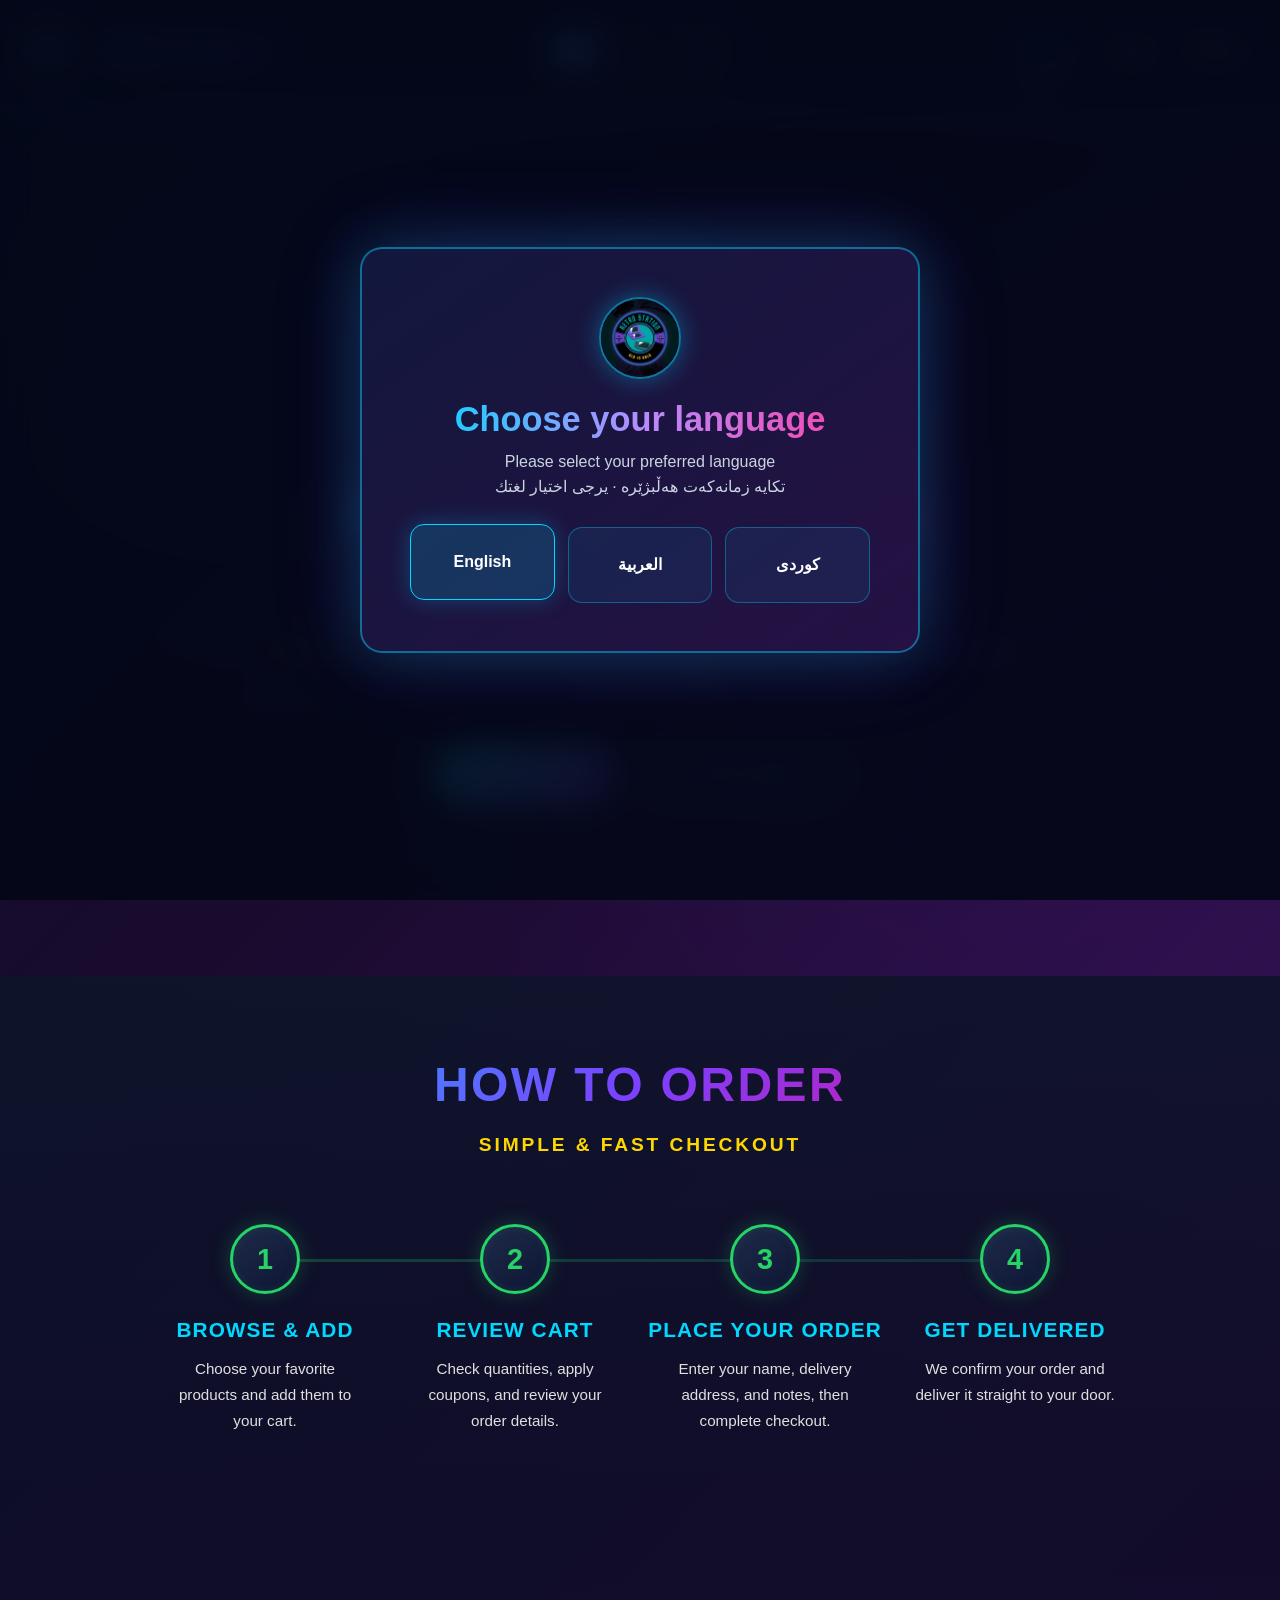
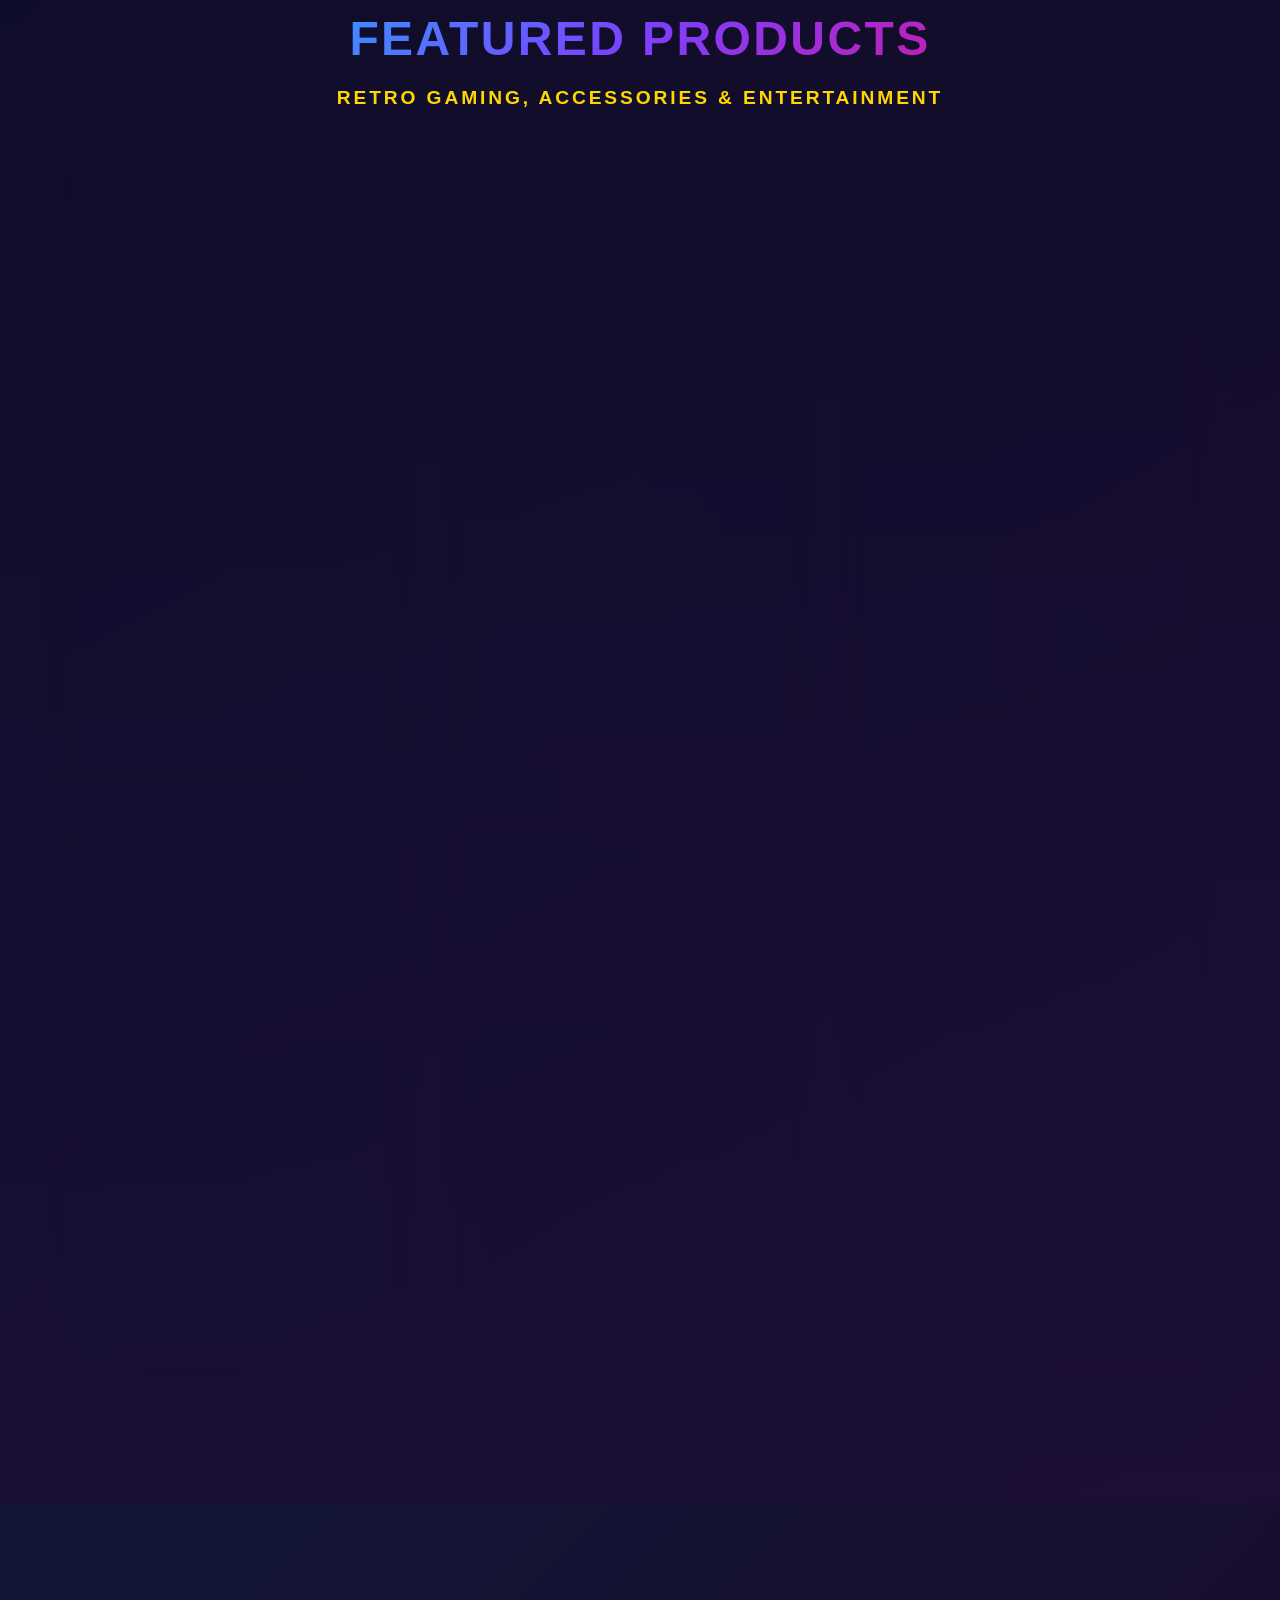
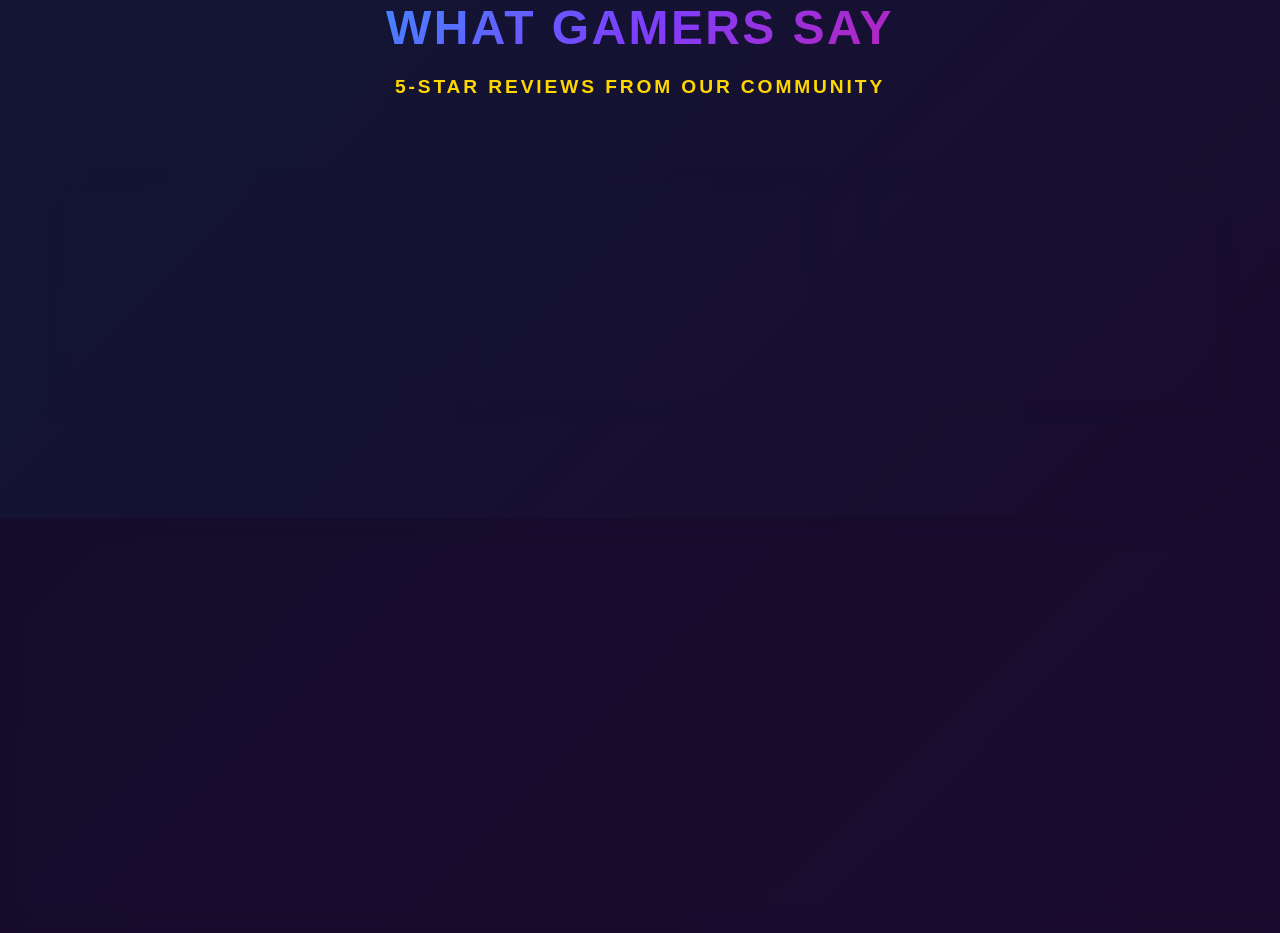
<file: index.html>
<!DOCTYPE html>
<html lang="en">
<head>
  <meta charset="UTF-8" />
  <meta name="viewport" content="width=device-width, initial-scale=1.0" />
  <title>Retro Station - Premium Gaming Devices</title>

  <link href="https://cdn.jsdelivr.net/npm/bootstrap@5.3.3/dist/css/bootstrap.min.css" rel="stylesheet">
  <link rel="stylesheet" href="https://cdnjs.cloudflare.com/ajax/libs/font-awesome/6.5.0/css/all.min.css" />
  <link href="https://cdn.jsdelivr.net/npm/bootstrap-icons@1.11.1/font/bootstrap-icons.css" rel="stylesheet">
  <link rel="stylesheet" href="./css/store.css" />

  <style>
    /* ================= RETRO STATION COLOR PALETTE ================= */
    :root {
      --primary-cyan: #00D9FF;
      --primary-purple: #7D3FFF;
      --secondary-purple: #5B21B6;
      --dark-bg: #0A0E27;
      --dark-secondary: #1a1f3a;
      --accent-gold: #FFD700;
      --accent-pink: #FF006E;
      --text-light: #E0E0E0;
      --text-white: #FFFFFF;
      --border-neon: rgba(0, 217, 255, 0.3);
      --glow-cyan: 0 0 20px rgba(0, 217, 255, 0.6);
      --glow-purple: 0 0 20px rgba(125, 63, 255, 0.6);
      --transition: 0.35s cubic-bezier(0.4, 0, 0.2, 1);
    }

    * { margin: 0; padding: 0; box-sizing: border-box; }

    body {
      font-family: "Inter", "Poppins", sans-serif;
      background: linear-gradient(135deg, var(--dark-bg) 0%, #1a0b2e 100%);
      color: var(--text-light);
      overflow-x: hidden;
      line-height: 1.6;
    }

    /* ================= NAVBAR ================= */
    .navbar-premium {
      background: rgba(10, 14, 39, 0.85);
      backdrop-filter: blur(20px);
      border-bottom: 2px solid var(--border-neon);
      box-shadow: 0 10px 40px rgba(0, 217, 255, 0.1);
      animation: navbarEnter 0.8s ease forwards;
      position: fixed;
      top: 0;
      z-index: 1100;
    }

    @keyframes navbarEnter {
      from { opacity: 0; transform: translateY(-20px); }
      to { opacity: 1; transform: translateY(0); }
    }

    .navbar-brand {
      position: relative;
      font-weight: 800;
      font-size: 1.6rem;
      background: linear-gradient(135deg, var(--primary-cyan), var(--primary-purple));
      -webkit-background-clip: text;
      -webkit-text-fill-color: transparent;
      background-clip: text;
      display: flex;
      align-items: center;
      gap: 0.7rem;
      letter-spacing: 0.5px;
      transition: all var(--transition);
      overflow: hidden;
    }

    .navbar-logo {
      width: 72px;
      height: 72px;
      border-radius: 50%;
      object-fit: cover;
      box-shadow: 0 0 18px rgba(0, 217, 255, 0.35);
      border: 1px solid rgba(0, 217, 255, 0.25);
    }

    .navbar-brand i {
      font-size: 1.8rem;
      color: var(--primary-cyan);
      animation: iconGlow 2s ease-in-out infinite;
      text-shadow: var(--glow-cyan);
    }

    @keyframes iconGlow {
      0%, 100% { text-shadow: var(--glow-cyan); }
      50% { text-shadow: 0 0 30px rgba(0, 217, 255, 0.8); }
    }

    .navbar-brand::after {
      content: '';
      position: absolute;
      top: 0; left: -75%;
      width: 50%; height: 100%;
      background: linear-gradient(120deg, transparent, rgba(0, 217, 255, 0.2), transparent);
      transform: skewX(-20deg);
      transition: 0.6s;
    }

    .navbar-brand:hover::after { left: 130%; }
    .navbar-brand:hover { transform: scale(1.05); text-shadow: 0 0 8px rgba(0, 217, 255, 0.4); }
    .navbar-brand:hover i { transform: rotate(10deg) scale(1.1); color: var(--accent-gold); }
    .navbar-brand:active { transform: scale(0.97); }

    .navbar-premium .nav-link {
      color: var(--text-light);
      font-weight: 600;
      margin: 0 0.8rem;
      position: relative;
      transition: all var(--transition);
      font-size: 0.9rem;
      letter-spacing: 0.5px;
    }

    .navbar-premium .nav-link:hover,
    .navbar-premium .nav-link.active {
      color: var(--primary-cyan);
      text-shadow: var(--glow-cyan);
      transform: translateY(-1px);
    }

    .navbar-premium .nav-link::after {
      content: "";
      position: absolute;
      left: 0; bottom: -4px;
      width: 0%; height: 2px;
      border-radius: 2px;
      background: linear-gradient(90deg, var(--primary-cyan), var(--primary-purple));
      transition: width var(--transition);
    }

    .navbar-premium .nav-link:hover::after,
    .navbar-premium .nav-link.active::after { width: 100%; }

    /* ================= HERO SECTION ================= */
    .hero-section {
      position: relative;
      height: 100vh;
      display: flex;
      align-items: center;
      justify-content: center;
      overflow: hidden;
      background: linear-gradient(135deg, #0a0e27 0%, #1a0b2e 50%, #2d0f4a 100%);
    }

    .hero-background {
      position: absolute;
      inset: 0;
      opacity: 0.3;
      background:
        radial-gradient(circle at 20% 30%, rgba(0, 217, 255, 0.2), transparent 50%),
        radial-gradient(circle at 80% 70%, rgba(125, 63, 255, 0.2), transparent 50%);
      animation: heroFloat 6s ease-in-out infinite;
    }

    @keyframes heroFloat {
      0%, 100% { transform: translateY(0); }
      50% { transform: translateY(20px); }
    }

    .hero-content {
      position: relative;
      z-index: 2;
      text-align: center;
      animation: fadeInUp 1.2s ease forwards;
      max-width: 800px;
    }

    @keyframes fadeInUp {
      from { opacity: 0; transform: translateY(40px); }
      to { opacity: 1; transform: translateY(0); }
    }

    .hero-logo {
      width: 200px; height: 200px;
      margin: 0 auto 2rem;
      animation: logoRotate 20s linear infinite;
      filter: drop-shadow(0 0 30px rgba(0, 217, 255, 0.45));
    }

    .hero-logo-frame {
      position: relative;
      width: 100%; height: 100%;
      border-radius: 50%;
      overflow: hidden;
      border: 3px solid rgba(0, 217, 255, 0.55);
      box-shadow: 0 0 24px rgba(0, 217, 255, 0.35), inset 0 0 18px rgba(125, 63, 255, 0.18);
    }

    .hero-logo-img {
      width: 100%; height: 100%; display: block;
      object-fit: cover;
      filter: saturate(1.15) contrast(1.05);
    }

    @keyframes logoRotate {
      0% { transform: rotateZ(0deg); }
      100% { transform: rotateZ(360deg); }
    }

    .hero-title {
      font-size: clamp(2.5rem, 8vw, 4rem);
      font-weight: 900;
      background: linear-gradient(135deg, var(--primary-cyan) 0%, var(--primary-purple) 50%, var(--accent-pink) 100%);
      -webkit-background-clip: text;
      -webkit-text-fill-color: transparent;
      background-clip: text;
      text-transform: uppercase;
      letter-spacing: 0.1em;
      margin-bottom: 1rem;
      animation: titleGlow 3s ease-in-out infinite;
    }

    @keyframes titleGlow {
      0%, 100% { filter: drop-shadow(0 0 10px rgba(0, 217, 255, 0.3)); }
      50% { filter: drop-shadow(0 0 25px rgba(0, 217, 255, 0.6)); }
    }

    .hero-tagline {
      font-size: 1.3rem;
      color: var(--accent-gold);
      text-transform: uppercase;
      letter-spacing: 0.2em;
      font-weight: 700;
      margin-bottom: 1.5rem;
      animation: pulse-glow 2s ease-in-out infinite;
    }

    @keyframes pulse-glow {
      0%, 100% { text-shadow: 0 0 10px rgba(255, 215, 0, 0.4); }
      50% { text-shadow: 0 0 20px rgba(255, 215, 0, 0.8); }
    }

    .hero-subtitle {
      font-size: 1.1rem;
      color: var(--text-light);
      margin: 0 auto 2.5rem;
      line-height: 1.8;
    }

    .hero-cta {
      display: flex;
      gap: 1.5rem;
      justify-content: center;
      flex-wrap: wrap;
    }

    .btn-primary-neon, .btn-secondary-neon {
      padding: 1rem 2.5rem;
      font-size: 1rem;
      font-weight: 700;
      border: none;
      border-radius: 50px;
      text-transform: uppercase;
      letter-spacing: 0.1em;
      cursor: pointer;
      transition: all var(--transition);
      text-decoration: none;
      display: inline-flex;
      align-items: center;
      justify-content: center;
    }

    .btn-primary-neon {
      background: linear-gradient(135deg, var(--primary-cyan), var(--primary-purple));
      color: var(--text-white);
      box-shadow: 0 0 20px rgba(0, 217, 255, 0.5), inset 0 0 20px rgba(255, 255, 255, 0.1);
    }

    .btn-primary-neon:hover {
      transform: translateY(-3px);
      box-shadow: 0 0 40px rgba(0, 217, 255, 0.8), inset 0 0 20px rgba(255, 255, 255, 0.2);
    }

    .btn-secondary-neon {
      background: transparent;
      border: 2px solid var(--primary-cyan);
      color: var(--primary-cyan);
    }

    .btn-secondary-neon:hover {
      background: var(--primary-cyan);
      color: var(--dark-bg);
      transform: translateY(-3px);
      box-shadow: 0 0 30px rgba(0, 217, 255, 0.6);
    }

    /* ================= HOW TO ORDER STEPPER (above products) ================= */
    .order-stepper-section {
      padding: 5rem 2rem;
      background: linear-gradient(180deg, rgba(37, 211, 102, 0.03), transparent);
      position: relative;
      overflow: hidden;
    }

    .stepper-container {
      max-width: 1000px;
      margin: 0 auto;
      display: flex;
      justify-content: space-between;
      align-items: flex-start;
      position: relative;
    }

    .stepper-line {
      position: absolute;
      top: 35px; left: calc(10% + 25px); right: calc(10% + 25px);
      height: 3px;
      background: linear-gradient(90deg, #25d366, #128c7e);
      opacity: 0.25;
      z-index: 0;
    }

    .stepper-line::after {
      content: "";
      position: absolute; inset: 0;
      background: linear-gradient(90deg, #25d366, #128c7e);
      transform-origin: left;
      animation: lineGrow 1.8s ease-out forwards;
      opacity: 1;
      z-index: 1;
    }

    @keyframes lineGrow {
      0% { transform: scaleX(0); }
      100% { transform: scaleX(1); }
    }

    .step-item {
      flex: 1;
      display: flex;
      flex-direction: column;
      align-items: center;
      text-align: center;
      position: relative;
      z-index: 2;
      opacity: 0;
      transform: translateY(40px);
      animation: stepFadeIn 0.6s ease forwards;
    }

    .step-item:nth-child(1) { animation-delay: 0.2s; }
    .step-item:nth-child(2) { animation-delay: 0.5s; }
    .step-item:nth-child(3) { animation-delay: 0.8s; }
    .step-item:nth-child(4) { animation-delay: 1.1s; }

    @keyframes stepFadeIn {
      to { opacity: 1; transform: translateY(0); }
    }

    .step-circle {
      width: 70px; height: 70px;
      border-radius: 50%;
      background: linear-gradient(145deg, #1e2a4a, #0e1533);
      border: 3px solid #25d366;
      box-shadow: 0 0 20px rgba(37, 211, 102, 0.25), inset 0 0 10px rgba(37, 211, 102, 0.1);
      display: flex;
      align-items: center;
      justify-content: center;
      font-size: 1.8rem; font-weight: 900; color: #25d366;
      margin-bottom: 1.5rem;
      transition: all 0.3s;
      animation: pulseCircle 2.4s ease-in-out infinite;
    }

    @keyframes pulseCircle {
      0%, 100% { box-shadow: 0 0 20px rgba(37, 211, 102, 0.25); }
      50% { box-shadow: 0 0 35px rgba(37, 211, 102, 0.5); }
    }

    .step-item:hover .step-circle {
      transform: scale(1.1);
      border-color: #00ff88;
      box-shadow: 0 0 40px rgba(0, 255, 136, 0.6);
    }

    .step-title {
      font-size: 1.3rem; font-weight: 800;
      color: var(--primary-cyan);
      text-transform: uppercase;
      letter-spacing: 0.05em;
      margin-bottom: 0.8rem;
    }

    .step-description {
      color: var(--text-light);
      font-size: 0.95rem; line-height: 1.7;
      max-width: 200px; margin: 0 auto;
    }

    @media (max-width: 768px) {
      .stepper-container {
        flex-direction: column;
        align-items: center;
        gap: 2rem;
      }
      .stepper-line { display: none; }
      .step-item {
        flex-direction: row;
        text-align: left;
        width: 100%; max-width: 360px;
        gap: 1.5rem;
      }
      .step-circle { margin-bottom: 0; }

      #productsGrid { --bs-gutter-x: 0.65rem; --bs-gutter-y: 0.65rem; }
      #productsGrid .product-card { height: 100%; border-width: 1px; border-radius: 13px; }
      #productsGrid .product-image { height: 145px; }
      #productsGrid .product-info {
        display: flex; flex-direction: column; min-height: 174px; padding: 0.85rem 0.65rem;
      }
      #productsGrid .product-name {
        min-height: 2.5em; margin-bottom: 0.4rem; font-size: 0.78rem; line-height: 1.25;
      }
      #productsGrid .product-description { display: none; }
      #productsGrid .product-price { margin-bottom: 0.7rem; font-size: 1rem; }
      #productsGrid .product-actions { display: block; margin-top: auto; }
      #productsGrid .btn-order-product { padding: 0.65rem 0.3rem; font-size: 0.7rem; }
      #productsGrid .product-badge {
        top: 0.55rem; right: 0.45rem; max-width: calc(100% - 0.9rem);
        padding: 0.3rem 0.48rem; overflow: hidden; font-size: 0.52rem;
        letter-spacing: 0.03em; text-overflow: ellipsis; white-space: nowrap;
      }
    }

    /* ================= FEATURED PRODUCTS ================= */
    .featured-section {
      padding: 6rem 2rem;
      background: linear-gradient(180deg, transparent 0%, rgba(125, 63, 255, 0.05) 100%);
    }

    .section-heading {
      text-align: center;
      margin-bottom: 4rem;
      animation: fadeInDown 1s ease forwards;
    }

    .section-title {
      font-size: 3rem; font-weight: 900; text-transform: uppercase;
      background: linear-gradient(135deg, var(--primary-cyan), var(--primary-purple), var(--accent-pink));
      -webkit-background-clip: text;
      -webkit-text-fill-color: transparent;
      background-clip: text;
      margin-bottom: 1rem;
      letter-spacing: 0.05em;
    }

    .section-subtitle {
      font-size: 1.2rem;
      color: var(--accent-gold);
      text-transform: uppercase;
      letter-spacing: 0.15em;
      font-weight: 700;
    }

    .product-card {
      background: linear-gradient(135deg, rgba(26, 31, 58, 0.8), rgba(93, 33, 182, 0.3));
      border: 2px solid var(--border-neon);
      border-radius: 20px;
      overflow: hidden;
      transition: all var(--transition);
      position: relative;
      cursor: pointer;
      backdrop-filter: blur(10px);
      animation: cardEnter 0.8s ease forwards;
    }

    @keyframes cardEnter {
      from { opacity: 0; transform: translateY(30px); }
      to { opacity: 1; transform: translateY(0); }
    }

    .product-card::before {
      content: "";
      position: absolute; inset: 0;
      background: linear-gradient(135deg, transparent, rgba(0, 217, 255, 0.1), transparent);
      opacity: 0;
      transition: opacity var(--transition);
      z-index: 1;
    }

    .product-card:hover::before { opacity: 1; }
    .product-card:hover {
      transform: translateY(-15px);
      border-color: var(--primary-cyan);
      box-shadow: 0 20px 60px rgba(0, 217, 255, 0.3), inset 0 0 20px rgba(0, 217, 255, 0.1);
    }

    .product-image {
      width: 100%; height: 280px;
      background: linear-gradient(135deg, rgba(0, 217, 255, 0.1), rgba(125, 63, 255, 0.1));
      display: flex;
      align-items: center;
      justify-content: center;
      position: relative;
      overflow: hidden;
    }

    .product-image img {
      width: 85%; height: 85%;
      object-fit: contain;
      transition: transform var(--transition);
      position: relative; z-index: 2;
      filter: drop-shadow(0 10px 25px rgba(0, 217, 255, 0.3));
    }

    .product-card:hover .product-image img {
      transform: scale(1.15) translateY(-10px) rotate(5deg);
      filter: drop-shadow(0 15px 35px rgba(0, 217, 255, 0.5));
    }

    .product-info {
      padding: 2rem 1.5rem;
      position: relative; z-index: 2;
    }

    .product-name {
      font-size: 1.3rem; font-weight: 800;
      color: var(--primary-cyan);
      margin-bottom: 0.5rem;
      text-transform: uppercase;
      letter-spacing: 0.05em;
      transition: all var(--transition);
    }

    .product-card:hover .product-name {
      color: var(--accent-gold);
      text-shadow: var(--glow-cyan);
    }

    .product-description {
      font-size: 0.95rem;
      color: var(--text-light);
      margin-bottom: 1rem;
      line-height: 1.6;
    }

    .product-price {
      font-size: 1.8rem; font-weight: 900;
      background: linear-gradient(135deg, var(--accent-gold), var(--primary-cyan));
      -webkit-background-clip: text;
      -webkit-text-fill-color: transparent;
      background-clip: text;
      margin-bottom: 1.5rem;
    }

    .product-badge {
      position: absolute;
      top: 1.5rem; right: 1.5rem;
      background: linear-gradient(135deg, var(--accent-pink), var(--primary-purple));
      color: white;
      padding: 0.6rem 1.2rem;
      border-radius: 50px;
      font-size: 0.75rem; font-weight: 700;
      text-transform: uppercase;
      letter-spacing: 0.1em;
      z-index: 3;
      box-shadow: 0 0 20px rgba(255, 0, 110, 0.4);
      animation: badgeBounce 2s ease-in-out infinite;
    }

    @keyframes badgeBounce {
      0%, 100% { transform: translateY(0); }
      50% { transform: translateY(-5px); }
    }

    .btn-view-details, .btn-add-cart, .btn-order-product {
      width: 100%;
      padding: 0.85rem;
      border-radius: 12px;
      font-weight: 700;
      text-transform: uppercase;
      font-size: 0.9rem;
      letter-spacing: 0.05em;
      cursor: pointer;
      transition: all var(--transition);
      text-decoration: none;
      display: inline-flex;
      align-items: center;
      justify-content: center;
      border: none;
    }

    .btn-order-product {
      gap: 0.45rem;
      color: #fff;
      background: linear-gradient(135deg, var(--primary-purple), var(--accent-pink));
      box-shadow: 0 0 22px rgba(125, 63, 255, 0.28);
    }

    .btn-order-product:hover {
      transform: translateY(-2px);
      color: #fff;
      box-shadow: 0 0 30px rgba(255, 0, 110, 0.35);
    }

    .btn-view-details {
      background: linear-gradient(135deg, var(--primary-cyan), var(--primary-purple));
      color: white;
      box-shadow: 0 0 15px rgba(0, 217, 255, 0.3);
      margin-bottom: 0.5rem;
    }

    .btn-add-cart {
      background: transparent;
      border: 2px solid var(--primary-cyan);
      color: var(--primary-cyan);
    }

    .btn-add-cart:hover {
      background: var(--primary-cyan);
      color: var(--dark-bg);
    }

    /* ================= TESTIMONIALS ================= */
    .testimonials-section {
      padding: 6rem 2rem;
      background: linear-gradient(135deg, rgba(0, 217, 255, 0.05), transparent);
    }

    .testimonial-grid {
      display: grid;
      grid-template-columns: repeat(auto-fit, minmax(300px, 1fr));
      gap: 2rem;
      max-width: 1200px;
      margin: 0 auto;
    }

    .testimonial-card {
      background: linear-gradient(135deg, rgba(93, 33, 182, 0.2), rgba(26, 31, 58, 0.7));
      border: 2px solid var(--border-neon);
      border-radius: 16px;
      padding: 2rem;
      transition: all var(--transition);
      backdrop-filter: blur(10px);
      position: relative;
    }

    .testimonial-card::before {
      content: '"';
      position: absolute;
      top: -10px; left: 10px;
      font-size: 4rem;
      color: var(--primary-cyan);
      opacity: 0.3;
    }

    .testimonial-card:hover {
      transform: translateY(-10px);
      border-color: var(--primary-cyan);
      box-shadow: 0 20px 50px rgba(0, 217, 255, 0.2);
    }

    .testimonial-text {
      color: var(--text-light);
      margin-bottom: 1.5rem;
      line-height: 1.8;
      font-size: 0.95rem;
      font-style: italic;
    }

    .testimonial-author {
      display: flex;
      align-items: center;
      gap: 1rem;
    }

    .author-avatar {
      width: 50px; height: 50px;
      border-radius: 50%;
      background: linear-gradient(135deg, var(--primary-cyan), var(--primary-purple));
      display: flex;
      align-items: center;
      justify-content: center;
      font-weight: 700;
      color: white;
      font-size: 0.9rem;
    }

    .author-info h4 {
      color: var(--primary-cyan);
      font-weight: 800;
      margin: 0;
      font-size: 1rem;
    }

    .author-info p {
      color: var(--accent-gold);
      font-size: 0.85rem;
      margin: 0;
      font-weight: 600;
    }

    .rating {
      color: var(--accent-gold);
      font-size: 0.9rem;
      margin-bottom: 0.5rem;
    }

    /* ================= FOOTER ================= */
    .footer {
      background: linear-gradient(135deg, rgba(10, 14, 39, 0.95), rgba(26, 20, 50, 0.95));
      border-top: 2px solid var(--border-neon);
      backdrop-filter: blur(10px);
      padding: 4rem 2rem 2rem;
      position: relative;
      overflow: hidden;
    }

    .footer-glow {
      position: absolute; inset: 0;
      background:
        radial-gradient(circle at 20% 80%, rgba(0, 217, 255, 0.1), transparent 50%),
        radial-gradient(circle at 80% 20%, rgba(125, 63, 255, 0.1), transparent 50%);
      pointer-events: none;
    }

    .footer-content { position: relative; z-index: 2; }

    .footer-brand h3 {
      font-size: 1.5rem;
      background: linear-gradient(135deg, var(--primary-cyan), var(--primary-purple));
      -webkit-background-clip: text;
      -webkit-text-fill-color: transparent;
      background-clip: text;
      margin-bottom: 1rem;
      font-weight: 900;
    }

    .footer-brand p { color: var(--text-light); font-size: 0.95rem; line-height: 1.6; }
    .footer-section h4 { color: var(--primary-cyan); font-weight: 800; margin-bottom: 1.5rem; text-transform: uppercase; }
    .footer-links { list-style: none; padding-left: 0; }
    .footer-links li { margin-bottom: 0.8rem; }
    .footer-links a { color: var(--text-light); text-decoration: none; transition: all var(--transition); font-weight: 500; }
    .footer-links a:hover { color: var(--primary-cyan); text-shadow: 0 0 10px rgba(0, 217, 255, 0.4); }
    .social-links { display: flex; gap: 1rem; margin: 1.5rem 0; }
    .social-links a { width: 45px; height: 45px; border-radius: 50%; background: linear-gradient(135deg, var(--primary-cyan), var(--primary-purple)); display: flex; align-items: center; justify-content: center; color: white; transition: all var(--transition); }
    .social-links a:hover { transform: translateY(-5px) scale(1.1); }
    .footer-bottom { border-top: 1px solid var(--border-neon); padding-top: 2rem; margin-top: 3rem; text-align: center; }
    .footer-bottom p { margin: 0; }

    /* Pixel subtitle */
    @import url('https://fonts.googleapis.com/css2?family=Press+Start+2P&display=swap');
    .pixel-subtitle-wrap { margin: 0 auto 2.5rem; max-width: 920px; display: grid; place-items: center; }
    .pixel-subtitle-line { padding: 6px 4px; text-align: center; filter: drop-shadow(0 0 12px rgba(0,217,255,0.18)) drop-shadow(0 0 18px rgba(125,63,255,0.14)); animation: breatheGlow 2.8s ease-in-out infinite; }
    .pixel-subtitle { font-family: "Press Start 2P", sans-serif; font-size: clamp(0.78rem, 1.15vw, 0.98rem); line-height: 2.05; letter-spacing: 0.06em; text-transform: uppercase; background: linear-gradient(135deg, var(--accent-gold), var(--primary-cyan), var(--primary-purple)); -webkit-background-clip: text; -webkit-text-fill-color: transparent; }
    .pixel-cursor { display: inline-block; width: 10px; height: 16px; margin-left: 8px; background: linear-gradient(135deg, var(--accent-gold), var(--primary-cyan)); animation: cursorBlink 800ms steps(1) infinite; }
    @keyframes cursorBlink { 0%,49% { opacity:1; } 50%,100% { opacity:0; } }
    @keyframes breatheGlow { 0%,100% { transform: translateY(0); } 50% { transform: translateY(-2px); } }
  </style>
</head>

<body>

  <!-- ================= NAVBAR ================= -->
  <nav class="navbar navbar-expand-lg navbar-premium">
    <div class="container">
      <a class="navbar-brand" href="#home">
        <img src="./Images/logo.png" alt="Retro Station Logo" class="navbar-logo" data-store-logo />
        <i class="fas fa-joystick"></i>
        <span class="brand-text">Retro Station</span>
      </a>

      <a class="nav-link cart-nav-link nav-cart-mobile" href="cart.html" data-i18n-title="nav.cart">
        <i class="fas fa-shopping-cart"></i> <span data-i18n="nav.cart">Cart</span>
        <span class="cart-badge" data-cart-badge></span>
      </a>

      <button class="navbar-toggler" type="button" data-bs-toggle="collapse" data-bs-target="#navbarNav" aria-controls="navbarNav" aria-expanded="false" aria-label="Toggle navigation">
        <span class="navbar-toggler-icon"></span>
      </button>

      <div class="collapse navbar-collapse justify-content-end" id="navbarNav">
        <ul class="navbar-nav align-items-lg-center">
          <li class="nav-item"><a class="nav-link active" href="#home" data-i18n="nav.home">Home</a></li>
          <li class="nav-item"><a class="nav-link" href="./about.html" data-i18n="nav.about">About</a></li>
          <li class="nav-item">
            <a class="nav-link cart-nav-link" href="cart.html" data-i18n-title="nav.cart">
              <i class="fas fa-shopping-cart"></i> <span data-i18n="nav.cart">Cart</span>
              <span class="cart-badge" data-cart-badge></span>
            </a>
          </li>
        </ul>
      </div>
    </div>
  </nav>

  <!-- ================= HERO ================= -->
  <section class="hero-section" id="home">
    <div class="hero-background"></div>
    <div class="hero-content">
      <div class="hero-logo">
        <div class="hero-logo-frame">
          <img src="./Images/logo.png" alt="Retro Station Logo" class="hero-logo-img" data-store-logo width="200" height="200" />
        </div>
      </div>
      <h1 class="hero-title" data-i18n-html="index.heroTitleHtml">Retro <span style="color: var(--accent-gold);">Station</span></h1>
      <p class="hero-tagline" data-i18n="hero.tagline">OLD IS GOLD</p>
      <div class="hero-subtitle pixel-subtitle-wrap">
        <div class="pixel-subtitle-line">
          <span class="pixel-subtitle" id="pixelSubtitle" data-i18n-pixel="hero.subtitle"></span>
          <span class="pixel-cursor"></span>
        </div>
      </div>
      <div class="hero-cta">
        <button class="btn-primary-neon" onclick="document.getElementById('products').scrollIntoView({behavior:'smooth'})" data-i18n="hero.shopNow">Shop Now</button>
        <a class="btn-secondary-neon" href="./about.html" data-i18n="hero.learnMore">Learn More</a>
      </div>
    </div>
  </section>

  <!-- ================= HOW TO ORDER (moved above products) ================= -->
  <section class="order-stepper-section" id="how-to-order">
    <div class="container">
      <div class="section-heading">
        <h2 class="section-title" data-i18n="sections.orderTitle">How to Order</h2>
        <p class="section-subtitle" data-i18n="sections.orderSub">Simple & Fast Checkout</p>
      </div>

      <div class="stepper-container">
        <div class="stepper-line" aria-hidden="true"></div>

        <div class="step-item">
          <div class="step-circle">1</div>
          <div class="step-text-block">
            <h3 class="step-title" data-i18n="steps.s1.title">Browse & Add</h3>
            <p class="step-description" data-i18n="steps.s1.text">Choose your favorite products and add them to your cart.</p>
          </div>
        </div>

        <div class="step-item">
          <div class="step-circle">2</div>
          <div class="step-text-block">
            <h3 class="step-title" data-i18n="steps.s2.title">Review Cart</h3>
            <p class="step-description" data-i18n="steps.s2.text">Check quantities, apply coupons, and review your order details.</p>
          </div>
        </div>

        <div class="step-item">
          <div class="step-circle">3</div>
          <div class="step-text-block">
            <h3 class="step-title" data-i18n="steps.s3.title">Order on WhatsApp</h3>
            <p class="step-description" data-i18n="steps.s3.text">Tap checkout and send your order directly to us on WhatsApp.</p>
          </div>
        </div>

        <div class="step-item">
          <div class="step-circle">4</div>
          <div class="step-text-block">
            <h3 class="step-title" data-i18n="steps.s4.title">Get Delivered</h3>
            <p class="step-description" data-i18n="steps.s4.text">We confirm your order and deliver straight to your door.</p>
          </div>
        </div>
      </div>
    </div>
  </section>

  <!-- ================= FEATURED PRODUCTS ================= -->
  <section class="featured-section" id="products">
    <div class="container">
      <div class="section-heading">
        <h2 class="section-title" data-i18n="sections.featuredTitle">Featured Devices</h2>
        <p class="section-subtitle" data-i18n="sections.featuredSub">Next Generation Retro Gaming</p>
      </div>

      <div class="row g-4" id="productsGrid"></div>
    </div>
  </section>

  <!-- ================= TESTIMONIALS ================= -->
  <section class="testimonials-section" id="testimonials">
    <div class="container">
      <div class="section-heading">
        <h2 class="section-title" data-i18n="sections.testimonialsTitle">What Gamers Say</h2>
        <p class="section-subtitle" data-i18n="sections.testimonialsSub">5-Star Reviews from Our Community</p>
      </div>

      <div class="testimonial-grid">
        <div class="testimonial-card">
          <div class="rating">⭐⭐⭐⭐⭐</div>
          <p class="testimonial-text" data-i18n="testimonials.t1.text">"This is hands down the best retro gaming device I've ever owned. The display is incredible and the battery lasts forever!"</p>
          <div class="testimonial-author">
            <div class="author-avatar">JK</div>
            <div class="author-info">
              <h4>James Kevin</h4>
              <p data-i18n="testimonials.t1.role">Gaming Enthusiast</p>
            </div>
          </div>
        </div>

        <div class="testimonial-card">
          <div class="rating">⭐⭐⭐⭐⭐</div>
          <p class="testimonial-text" data-i18n="testimonials.t2.text">"Perfect quality and the pre-loaded games are amazing. Customer service was excellent and delivery was super fast!"</p>
          <div class="testimonial-author">
            <div class="author-avatar">SK</div>
            <div class="author-info">
              <h4>Sarah K.</h4>
              <p data-i18n="testimonials.t2.role">Verified Buyer</p>
            </div>
          </div>
        </div>

        <div class="testimonial-card">
          <div class="rating">⭐⭐⭐⭐⭐</div>
          <p class="testimonial-text" data-i18n="testimonials.t3.text">"Worth every penny! Feels premium, plays smooth, and brings back all the childhood memories. Highly recommended!"</p>
          <div class="testimonial-author">
            <div class="author-avatar">MC</div>
            <div class="author-info">
              <h4>Michael Chen</h4>
              <p data-i18n="testimonials.t3.role">Retro Gaming Fan</p>
            </div>
          </div>
        </div>
      </div>
    </div>
  </section>

  <!-- ================= FOOTER ================= -->
  <footer class="footer" id="contact">
    <div class="footer-glow"></div>
    <div class="footer-content">
      <div class="container">
        <div class="row g-4 mb-4">
          <div class="col-lg-4 col-md-6">
            <div class="footer-brand">
              <h3><i class="fas fa-joystick me-2"></i>Retro Station</h3>
              <p data-i18n="footer.brandDesc">Your ultimate destination for premium retro gaming devices and accessories.</p>
              <div class="social-links">
                <a href="#"><i class="fab fa-facebook-f"></i></a>
                <a href="#"><i class="fab fa-twitter"></i></a>
                <a href="#"><i class="fab fa-instagram"></i></a>
                <a href="#"><i class="fab fa-youtube"></i></a>
              </div>
            </div>
          </div>

          <div class="col-lg-2 col-md-6 col-sm-6 footer-section">
            <h4 data-i18n="footer.quickLinks">Quick Links</h4>
            <ul class="footer-links">
              <li><a href="#home" data-i18n="nav.home">Home</a></li>
              <li><a href="#products" data-i18n="nav.products">Products</a></li>
              <li><a href="#testimonials" data-i18n="footer.reviews">Reviews</a></li>
            </ul>
          </div>

          <div class="col-lg-3 col-md-6 col-sm-6 footer-section">
            <h4 data-i18n="footer.support">Support</h4>
            <ul class="footer-links">
              <li><a href="#" data-i18n="footer.faq">FAQ</a></li>
              <li><a href="#" data-i18n="footer.warranty">Warranty</a></li>
              <li><a href="#" data-i18n="footer.returns">Returns</a></li>
              <li><a href="#" data-i18n="footer.contactUs">Contact Us</a></li>
            </ul>
          </div>

          <div class="col-lg-3 col-md-6 footer-section">
            <h4 data-i18n="footer.contactInfo">Contact Info</h4>
            <p style="color:var(--text-light); margin-bottom:0.8rem;">
              <i class="fas fa-phone me-2"></i><a href="tel:+9647809643675" data-store-phone style="color:var(--primary-cyan); text-decoration:none;">+964 780 964 3675</a>
            </p>
            <p style="color:var(--text-light); margin-bottom:0.8rem;">
              <i class="fas fa-envelope me-2"></i><a href="mailto:support@retrostation.com" style="color:var(--primary-cyan); text-decoration:none;">support@retrostation.com</a>
            </p>
            <p style="color:var(--text-light);">
              <i class="fas fa-map-marker-alt me-2"></i>123 Gaming Street, TX 75001
            </p>
          </div>
        </div>

        <div class="footer-bottom">
          <p><span data-i18n="footer.rightsFull">© 2025 Retro Station. All rights reserved. |</span> <a href="#" style="text-decoration:none; color:var(--primary-cyan);" data-i18n="footer.privacy">Privacy Policy</a> | <a href="#" style="text-decoration:none; color:var(--primary-cyan);" data-i18n="footer.terms">Terms of Service</a></p>
        </div>
      </div>
    </div>
  </footer>

  <!-- External scripts -->
  <script src="https://cdn.jsdelivr.net/npm/@popperjs/core@2.11.6/dist/umd/popper.min.js"></script>
  <script src="https://cdn.jsdelivr.net/npm/bootstrap@5.3.3/dist/js/bootstrap.min.js"></script>
  <script src="./js/i18n.js"></script>

  <!-- ================= EMBEDDED STORE.JS (with safe i18n fallback) ================= -->
  <script>
    // ---------- Safe translation helper ----------
    const safeT = (key, fallback) => {
      if (typeof t === "function") {
        const translated = t(key);
        if (translated !== key) return translated;   // i18n returned a real translation
      }
      return fallback;
    };

    // ---------- Your exact store config & data ----------
    const STORE_CONFIG = {
      name: "Retro Station",
      currency: "IQD",
      deliveryFee: 5000,
      phone: "+9647809643675",
      whatsappNumber: "9647809643675",
      logo: "./Images/logo.png",
      coupons: {
        RETROSTATIONJR44: { type: "percent", value: 0.1, label: "10% off" },
      },
    };

    const PRODUCTS = [
      { id: 1, name: "R36S Handheld", price: 59000, badge: "Bestseller", image: "./Images/R36S Purple.png", images: ["./Images/R36S Purple.png","./Images/Rs36-noBackground.png","./Images/RS36.jpg"], description: "Open-source retro gaming handheld with a 3.5-inch 640×480 IPS display, RK3326 quad-core processor, 3200mAh battery, and support for thousands of classic games.", specs: ["3.5-inch IPS Display","640×480 Resolution","RK3326 Quad-Core CPU","Mali-G31 GPU","3200mAh Battery","Linux/Open-Source System","TF / MicroSD Storage Support","Supports Classic Retro Emulators","USB-C Charging","3.5mm Headphone Jack"] },
      { id: 2, name: "M22 Handheld", price: 69000, badge: "Full HD", image: "./Images/M22 Black.png", images: ["./Images/M22 Black.png","./Images/M22 Black 2.png","./Images/M22 white.png"], description: "Portable retro handheld with a large 5-inch IPS display, 3000mAh battery, and large-capacity game storage options.", specs: ["5.0-inch IPS Display","1920×1080 Listed Resolution","N909 Dual-Core 1.2GHz CPU","3000mAh Battery","64GB / 128GB TF Card Options","20,000+ Listed Games","Built-in Speaker","Multiple Language Support","Portable Lightweight Body","USB Charging"] },
      { id: 3, name: "G28 Handheld", price: 69000, badge: "Pro", image: "./Images/G28 Black.png", images: ["./Images/G28 Black.png"], description: "Compact retro gaming handheld with a 4.3-inch IPS display, 64GB expandable storage options, OTG support, and thousands of preloaded classic games.", specs: ["4.3-inch IPS Display","480×272 Resolution","16:9 Screen Ratio","60Hz Refresh Rate","2000mAh Battery","64GB Storage Version","Expandable TF / MicroSD","OTG Support","Multiple Retro Emulators","Plug-and-Play Design"] },
      { id: 4, name: "Retro Gaming Light Box", price: 15000, badge: "Decor", image: "./Images/Light Box Red.png", images: ["./Images/Light Box Red.png"], description: "Decorative gaming-themed LED light box for desks, gaming rooms, shelves, and gifts.", specs: ["Gaming Room Decoration","LED Light Box","Side-Lit 3D Effect","Dimmable Brightness","Desk / Shelf Display","Gift-Friendly Design","Approx. 28×50×3.5cm","Ambient Gaming Lighting"] },
      { id: 5, name: "Gaming Carry Bags", price: 32000, badge: "Protection", image: "./Images/Bags.png", images: ["./Images/Bags.png","./Images/Bag AOT.png"], description: "Protective carrying bags for handheld consoles and gaming accessories, ideal for storage, travel, and daily use.", specs: ["Protective Carrying Bag","Fits Handheld Consoles","Accessory Space","Travel-Friendly","Scratch Protection","Shock-Resistant Exterior","Zipper Closure","Lightweight Build"] },
      { id: 6, name: "Board Game", price: 25000, badge: "New", image: "./Images/Board Game.png", images: ["./Images/Board Game.png"], description: "Fun tabletop board game for family, friends, parties, and offline entertainment.", specs: ["Tabletop Board Game","Family-Friendly","Party & Friends","Offline Multiplayer","Easy to Learn","Replayable","Gift-Friendly","Portable Box"] }
    ];

    const CART_KEY = "retro_cart";

    function parseIQD(text) { return Number(String(text||"").replace(/IQD/gi,"").replace(/[^\d]/g,"") || 0); }
    function formatIQD(n) { return (Number(n)||0).toLocaleString("en-US") + " " + STORE_CONFIG.currency; }
    function formatPhoneDisplay(phone=STORE_CONFIG.phone) { const d=String(phone).replace(/\D/g,""); if(d.startsWith("964") && d.length>=12) return `+964 ${d.slice(3,6)} ${d.slice(6,9)} ${d.slice(9)}`; return phone.startsWith("+")?phone:`+${phone}`; }
    function applyStoreContactInfo() {
      const tel = STORE_CONFIG.phone, display = formatPhoneDisplay(tel);
      document.querySelectorAll("[data-store-phone]").forEach(el=>{ el.textContent=display; if(el.tagName==="A") el.setAttribute("href",`tel:${tel}`); });
      document.querySelectorAll("[data-store-logo]").forEach(el=>{ if(el.tagName==="IMG" && STORE_CONFIG.logo) el.src=STORE_CONFIG.logo; });
    }
    function getProduct(id) { return PRODUCTS.find(p=>String(p.id)===String(id)) || null; }
    function getProductImages(product) { if(!product) return []; return Array.isArray(product.images) && product.images.length ? product.images : product.image ? [product.image] : []; }
    function getCart() { try { return JSON.parse(localStorage.getItem(CART_KEY)||"[]"); } catch { return []; } }
    function setCart(cart) { localStorage.setItem(CART_KEY,JSON.stringify(cart)); updateCartBadge(); }
    function getCartCount(cart) { return (cart||getCart()).reduce((s,i)=>s+(Number(i.qty)||0),0); }
    function updateCartBadge() { const cnt=getCartCount(); document.querySelectorAll("[data-cart-badge]").forEach(el=>{ el.textContent=cnt>0?String(cnt):""; el.classList.toggle("is-visible",cnt>0); }); }
    function upsertCartItem(item) { const cart=getCart(), idx=cart.findIndex(x=>String(x.id)===String(item.id)); if(idx>=0){ cart[idx].qty=(Number(cart[idx].qty)||0)+(Number(item.qty)||1); cart[idx].name=item.name; cart[idx].price=item.price; cart[idx].img=item.img; }else{ cart.push({id:item.id,name:item.name,price:item.price,img:item.img,qty:Number(item.qty)||1}); } setCart(cart); return cart; }
    function addProductToCart(productId,qty=1) { const p=getProduct(productId); if(!p) return null; upsertCartItem({id:p.id,name:p.name,price:p.price,img:p.image,qty}); return p; }
    function computeOrder(cart,coupon) { const sub=cart.reduce((s,i)=>s+(Number(i.price)||0)*(Number(i.qty)||0),0); const d=sub>0?STORE_CONFIG.deliveryFee:0; let disc=0; if(coupon){ if(coupon.type==="percent") disc=Math.round(sub*coupon.value); else if(coupon.type==="fixed") disc=coupon.value; if(disc>sub) disc=sub; } const total=Math.max(0,sub-disc+d); return {subtotal:sub,discount:disc,delivery:d,total}; }
    function resolveCoupon(code) { const raw=String(code||"").trim(); if(!raw) return null; const key=Object.keys(STORE_CONFIG.coupons).find(k=>k.toUpperCase()===raw.toUpperCase()); return key ? {...STORE_CONFIG.coupons[key],code:key} : null; }
    function buildWhatsAppOrderMessage(cart,summary,customer={}) { const lang=typeof getCurrentLang==="function"?getCurrentLang():"en"; const lines=[]; if(lang==="ar"){ lines.push("طلب جديد من Retro Station"); lines.push(""); lines.push(`الاسم: ${customer.name||"-"}`); lines.push(`العنوان: ${customer.address||"-"}`); lines.push(`ملاحظات: ${customer.notes||"-"}`); lines.push(""); lines.push("المنتجات:"); cart.forEach((item,i)=>{ lines.push(`${i+1}. ${item.name} × ${item.qty} — ${formatIQD(Number(item.price)*Number(item.qty))}`); }); lines.push(""); lines.push(`المجموع الفرعي: ${formatIQD(summary.subtotal)}`); lines.push(`الخصم: ${formatIQD(summary.discount)}`); lines.push(`التوصيل: ${formatIQD(summary.delivery)}`); lines.push(`الإجمالي: ${formatIQD(summary.total)}`); return lines.join("\n"); } if(lang==="ku"){ lines.push("داواکاریی نوێ لە Retro Station"); lines.push(""); lines.push(`ناو: ${customer.name||"-"}`); lines.push(`ناونیشان: ${customer.address||"-"}`); lines.push(`تێبینی: ${customer.notes||"-"}`); lines.push(""); lines.push("بەرهەمەکان:"); cart.forEach((item,i)=>{ lines.push(`${i+1}. ${item.name} × ${item.qty} — ${formatIQD(Number(item.price)*Number(item.qty))}`); }); lines.push(""); lines.push(`کۆی لاوەکی: ${formatIQD(summary.subtotal)}`); lines.push(`داشکاندن: ${formatIQD(summary.discount)}`); lines.push(`گەیاندن: ${formatIQD(summary.delivery)}`); lines.push(`کۆی گشتی: ${formatIQD(summary.total)}`); return lines.join("\n"); } lines.push("New order from Retro Station"); lines.push(""); lines.push(`Name: ${customer.name||"-"}`); lines.push(`Address: ${customer.address||"-"}`); lines.push(`Notes: ${customer.notes||"-"}`); lines.push(""); lines.push("Products:"); cart.forEach((item,i)=>{ lines.push(`${i+1}. ${item.name} × ${item.qty} — ${formatIQD(Number(item.price)*Number(item.qty))}`); }); lines.push(""); lines.push(`Subtotal: ${formatIQD(summary.subtotal)}`); lines.push(`Discount: ${formatIQD(summary.discount)}`); lines.push(`Delivery: ${formatIQD(summary.delivery)}`); lines.push(`Total: ${formatIQD(summary.total)}`); return lines.join("\n"); }
    function openWhatsAppOrder(cart,summary,customer={}) { const phone=String(STORE_CONFIG.whatsappNumber||"").replace(/[^\d]/g,""); if(!phone){ showToast("WhatsApp number missing.","error"); return false; } const msg=buildWhatsAppOrderMessage(cart,summary,customer); window.open(`https://wa.me/${phone}?text=${encodeURIComponent(msg)}`,"_blank","noopener,noreferrer"); return true; }
    function submitOrder(cart,summary,customer={}) { if(!cart.length){ showToast(t("toast.cartEmpty"),"error"); return false; } if(!customer.name){ showToast(t("errors.nameRequired"),"error"); return false; } const opened=openWhatsAppOrder(cart,summary,customer); if(!opened) return false; showToast(t("toast.orderPlaced",{total:formatIQD(summary.total)})); localStorage.removeItem(CART_KEY); updateCartBadge(); return true; }
    function showToast(message,type="success") { const existing=document.querySelector(".rs-toast"); if(existing) existing.remove(); const toast=document.createElement("div"); toast.className=`rs-toast rs-toast--${type}`; toast.innerHTML=`<i class="fas ${type==="error"?"fa-circle-exclamation":"fa-circle-check"}"></i><span>${message}</span>`; document.body.appendChild(toast); requestAnimationFrame(()=>toast.classList.add("is-visible")); setTimeout(()=>{ toast.classList.remove("is-visible"); setTimeout(()=>toast.remove(),300); },2400); }

    // ---------- Product rendering (uses safeT) ----------
    function renderProductCard(product) {
      const p = (typeof getLocalizedProduct === "function" ? getLocalizedProduct(product.id) : null) || product;
      return `
        <div class="col-6 col-md-6 col-lg-4">
          <article class="product-card" data-product-id="${p.id}" data-product-link="./product-detail.html?id=${p.id}" role="link" tabindex="0" aria-label="${safeT("product.details", "View details")}: ${p.name}">
            <div class="product-badge">${p.badge}</div>
            <div class="product-image">
              <img src="${p.image}" alt="${p.name}" loading="lazy">
            </div>
            <div class="product-info">
              <h3 class="product-name">${p.name}</h3>
              <p class="product-description">${p.description}</p>
              <div class="product-price">${formatIQD(p.price)}</div>
              <div class="product-actions">
                <button type="button" class="btn-order-product" data-order-product="${p.id}">
                  <i class="fas fa-bag-shopping"></i> ${safeT("product.order", "Order")}
                </button>
              </div>
            </div>
          </article>
        </div>
      `;
    }

    function renderProductsGrid(containerId) {
      const grid = document.getElementById(containerId);
      if (!grid) return;
      grid.innerHTML = PRODUCTS.map(renderProductCard).join("");
      bindProductCards(grid);
      bindOrderButtons(grid);
    }

    function bindProductCards(root=document) {
      root.querySelectorAll("[data-product-link]").forEach(card => {
        const openDetails = () => { window.location.href = card.dataset.productLink; };
        card.addEventListener("click", openDetails);
        card.addEventListener("keydown", (event) => {
          if (event.key === "Enter" || event.key === " ") {
            event.preventDefault();
            openDetails();
          }
        });
      });
    }

    function bindOrderButtons(root=document) {
      root.querySelectorAll("[data-order-product]").forEach(btn => {
        btn.addEventListener("click", (e) => {
          e.preventDefault(); e.stopPropagation();
          const id = btn.getAttribute("data-order-product");
          const product = addProductToCart(id);
          if (product) {
            window.location.href = "cart.html";
          }
        });
      });
    }

    function refreshStoreUI() { renderProductsGrid("productsGrid"); }
    function initStore() { updateCartBadge(); applyStoreContactInfo(); window.addEventListener("languageChanged", refreshStoreUI); }

    // ---------- Everything starts here ----------
    document.addEventListener("DOMContentLoaded", () => {
      initStore();
      renderProductsGrid("productsGrid");   // NOW IT WILL WORK – even if i18n fails
    });
  </script>

  <script>
    // Navbar active link & smooth scrolling
    document.addEventListener("DOMContentLoaded", () => {
      const navLinks = document.querySelectorAll(".navbar .nav-link");
      navLinks.forEach(link => {
        link.addEventListener("click", () => {
          navLinks.forEach(l => l.classList.remove("active"));
          link.classList.add("active");
        });
      });
    });

    document.querySelectorAll('a[href^="#"]').forEach(anchor => {
      anchor.addEventListener('click', function (e) {
        const href = this.getAttribute('href');
        if (!href || href === "#" || !href.startsWith("#")) return;
        e.preventDefault();
        const target = document.querySelector(href);
        if (target) target.scrollIntoView({ behavior: 'smooth' });
      });
    });
  </script>

</body>
</html>
</file>
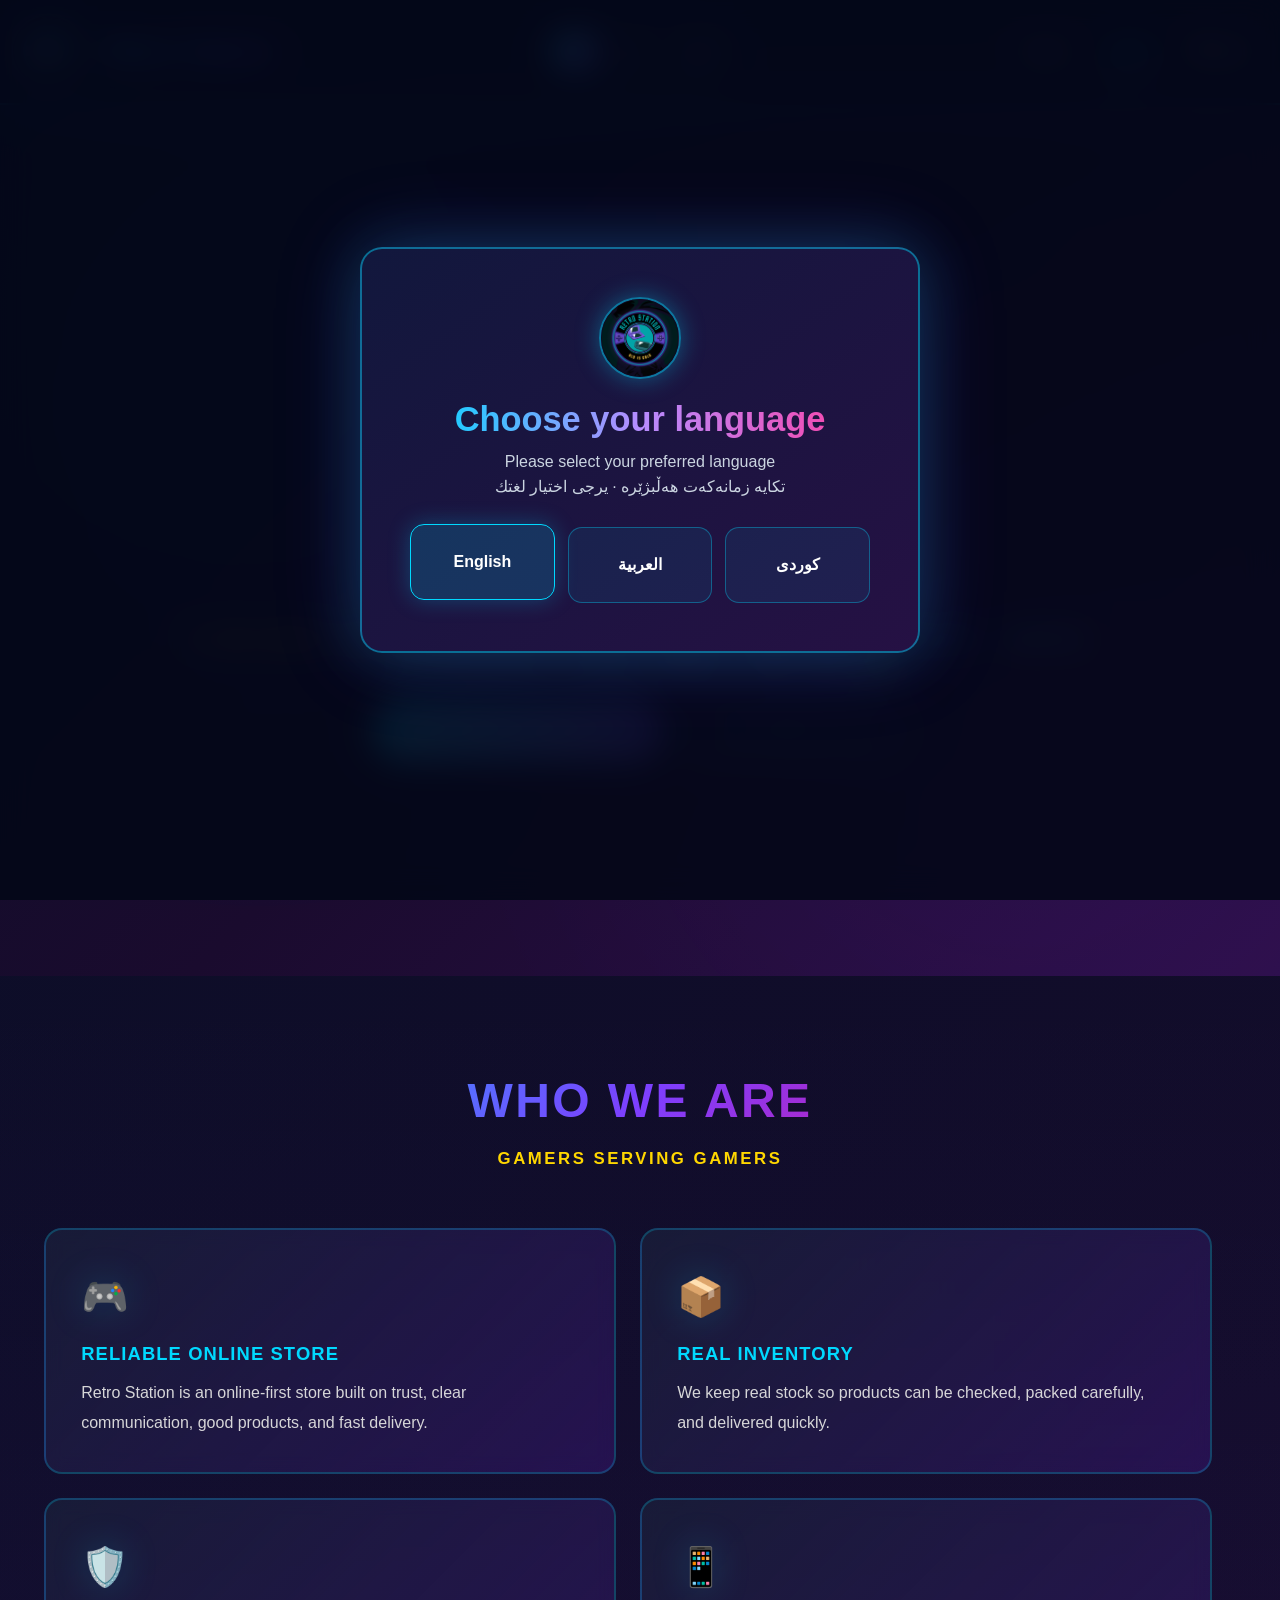
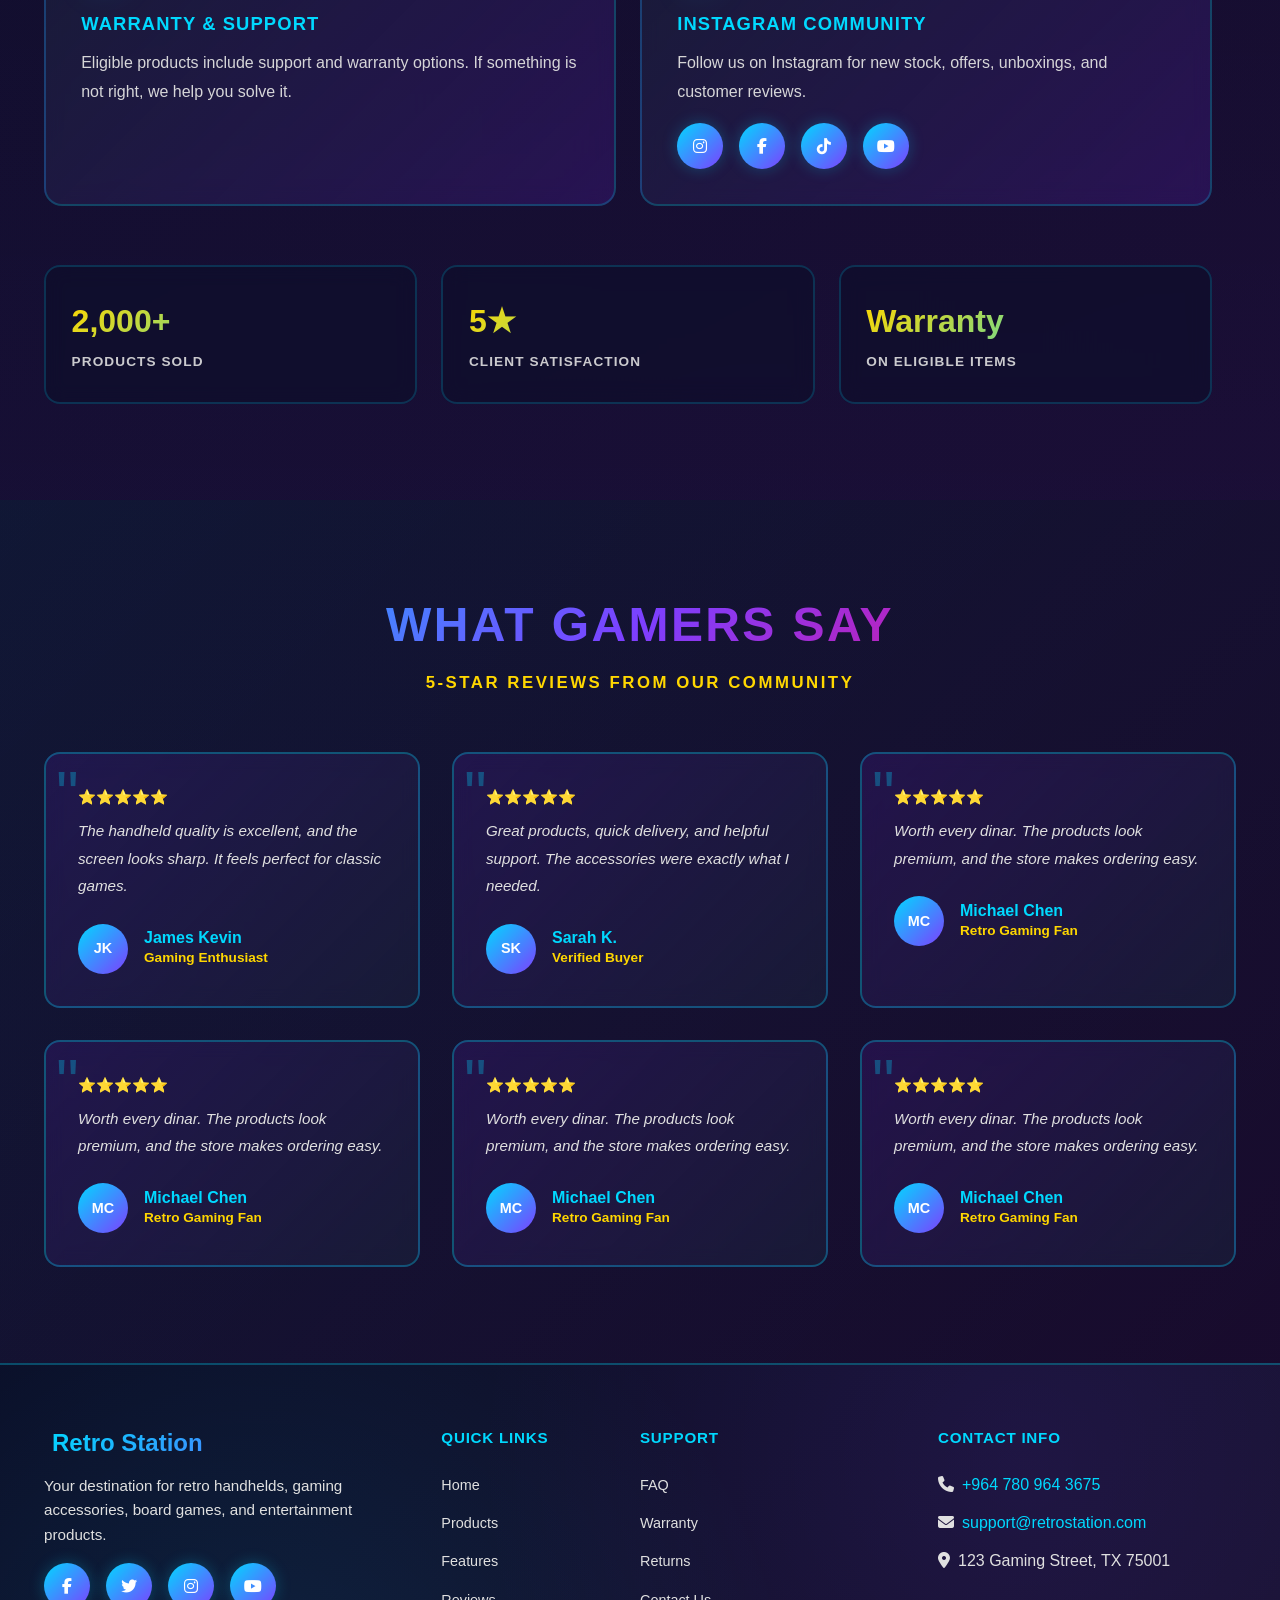
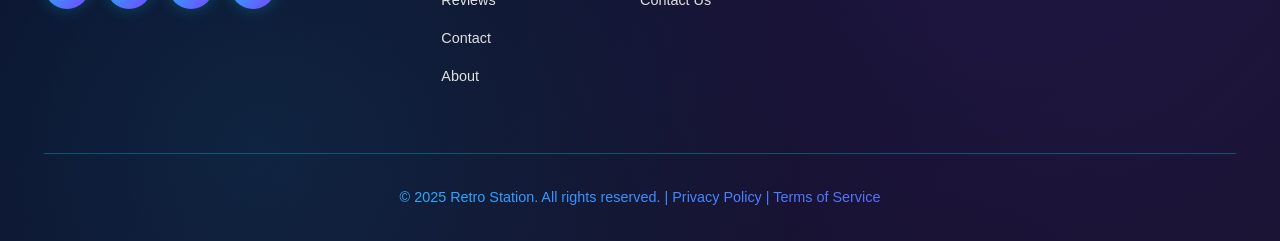
<file: about.html>
<!DOCTYPE html>
<html lang="en">
<head>
  <meta charset="UTF-8" />
  <meta name="viewport" content="width=device-width, initial-scale=1.0" />
  <title>Retro Station - About Us</title>

  <link href="https://cdn.jsdelivr.net/npm/bootstrap@5.3.3/dist/css/bootstrap.min.css" rel="stylesheet">
  <link rel="stylesheet" href="https://cdnjs.cloudflare.com/ajax/libs/font-awesome/6.5.0/css/all.min.css" />
  <link href="https://cdn.jsdelivr.net/npm/bootstrap-icons@1.11.1/font/bootstrap-icons.css" rel="stylesheet">
  <link href="https://fonts.googleapis.com/css2?family=Press+Start+2P&display=swap" rel="stylesheet">
  <link rel="stylesheet" href="./css/store.css">

  <style>
    /* ================= RETRO STATION COLOR PALETTE (KEEP) ================= */
    :root {
      --primary-cyan: #00D9FF;
      --primary-purple: #7D3FFF;
      --secondary-purple: #5B21B6;
      --dark-bg: #0A0E27;
      --dark-secondary: #1a1f3a;
      --accent-gold: #FFD700;
      --accent-pink: #FF006E;
      --text-light: #E0E0E0;
      --text-white: #FFFFFF;
      --border-neon: rgba(0, 217, 255, 0.3);
      --glow-cyan: 0 0 20px rgba(0, 217, 255, 0.6);
      --glow-purple: 0 0 20px rgba(125, 63, 255, 0.6);
      --transition: 0.35s cubic-bezier(0.4, 0, 0.2, 1);
    }

    * { margin: 0; padding: 0; box-sizing: border-box; }

    body {
      font-family: "Inter","Poppins",sans-serif; /* ✅ like index */
      background: linear-gradient(135deg, var(--dark-bg) 0%, #1a0b2e 100%);
      color: var(--text-light);
      overflow-x: hidden;
      line-height: 1.6;
    }

    /* ================= NAVBAR (INDEX STYLE) ================= */
    .navbar-premium {
      background: rgba(10, 14, 39, 0.85);
      backdrop-filter: blur(20px);
      border-bottom: 2px solid var(--border-neon);
      box-shadow: 0 10px 40px rgba(0, 217, 255, 0.1);
      animation: navbarEnter 0.8s ease forwards;
      position: fixed;
      top: 0;
      z-index: 1100;
    }

    @keyframes navbarEnter {
      from { opacity: 0; transform: translateY(-20px); }
      to { opacity: 1; transform: translateY(0); }
    }

    .navbar-brand {
      position: relative;
      font-weight: 800;
      font-size: 1.6rem;
      background: linear-gradient(135deg, var(--primary-cyan), var(--primary-purple));
      -webkit-background-clip: text;
      -webkit-text-fill-color: transparent;
      background-clip: text;
      display: flex;
      align-items: center;
      gap: 0.7rem;
      letter-spacing: 0.5px;
      transition: all var(--transition);
      overflow: hidden;
    }

    .navbar-logo {
      width: 72px;
      height: 72px;
      border-radius: 50%;
      object-fit: cover;
      box-shadow: 0 0 18px rgba(0, 217, 255, 0.35);
      border: 1px solid rgba(0, 217, 255, 0.25);
    }

    .navbar-brand i {
      font-size: 1.8rem;
      color: var(--primary-cyan);
      animation: iconGlow 2s ease-in-out infinite;
      text-shadow: var(--glow-cyan);
    }

    @keyframes iconGlow {
      0%, 100% { text-shadow: var(--glow-cyan); }
      50% { text-shadow: 0 0 30px rgba(0, 217, 255, 0.8); }
    }

    .navbar-brand::after {
      content: '';
      position: absolute;
      top: 0;
      left: -75%;
      width: 50%;
      height: 100%;
      background: linear-gradient(120deg, transparent, rgba(0, 217, 255, 0.2), transparent);
      transform: skewX(-20deg);
      transition: 0.6s;
    }
    .navbar-brand:hover::after { left: 130%; }

    .navbar-brand:hover {
      transform: scale(1.05);
      text-shadow: 0 0 8px rgba(0, 217, 255, 0.4);
    }
    .navbar-brand:hover i {
      transform: rotate(10deg) scale(1.1);
      color: var(--accent-gold);
    }
    .navbar-brand:active { transform: scale(0.97); }

    .navbar-premium .nav-link {
      color: var(--text-light);
      font-weight: 600;
      margin: 0 0.8rem;
      position: relative;
      transition: all var(--transition);
      font-size: 0.9rem;
      letter-spacing: 0.5px;
    }

    .navbar-premium .nav-link:hover,
    .navbar-premium .nav-link.active {
      color: var(--primary-cyan);
      text-shadow: var(--glow-cyan);
      transform: translateY(-1px);
    }

    .navbar-premium .nav-link::after {
      content: "";
      position: absolute;
      left: 0;
      bottom: -4px;
      width: 0%;
      height: 2px;
      border-radius: 2px;
      background: linear-gradient(90deg, var(--primary-cyan), var(--primary-purple));
      transition: width var(--transition);
    }

    .navbar-premium .nav-link:hover::after,
    .navbar-premium .nav-link.active::after {
      width: 100%;
    }

    /* ================= HERO (LIKE INDEX) ================= */
    .hero-section {
      position: relative;
      min-height: 100vh;
      display: flex;
      align-items: center;
      justify-content: center;
      overflow: hidden;
      background: linear-gradient(135deg, #0a0e27 0%, #1a0b2e 50%, #2d0f4a 100%);
      padding: 5rem 1.25rem;
    }

    .hero-background {
      position: absolute;
      inset: 0;
      opacity: 0.3;
      background:
        radial-gradient(circle at 20% 30%, rgba(0, 217, 255, 0.2), transparent 50%),
        radial-gradient(circle at 80% 70%, rgba(125, 63, 255, 0.2), transparent 50%);
      animation: heroFloat 6s ease-in-out infinite;
    }

    @keyframes heroFloat {
      0%, 100% { transform: translateY(0); }
      50% { transform: translateY(20px); }
    }

    .hero-content {
      position: relative;
      z-index: 2;
      text-align: center;
      animation: fadeInUp 1.2s ease forwards;
      max-width: 900px;
      width: 100%;
    }

    @keyframes fadeInUp {
      from { opacity: 0; transform: translateY(40px); }
      to { opacity: 1; transform: translateY(0); }
    }

    .hero-logo {
      width: 200px;
      height: 200px;
      margin: 0 auto 2rem;
      animation: logoRotate 20s linear infinite;
      filter: drop-shadow(0 0 30px rgba(0, 217, 255, 0.45));
    }

    .hero-logo-frame {
      position: relative;
      width: 100%;
      height: 100%;
      border-radius: 50%;
      overflow: hidden;
      border: 3px solid rgba(0, 217, 255, 0.55);
      box-shadow:
        0 0 24px rgba(0, 217, 255, 0.35),
        inset 0 0 18px rgba(125, 63, 255, 0.18);
    }

    .hero-logo-frame::before,
    .hero-logo-frame::after {
      content: "";
      position: absolute;
      inset: 6px;
      border-radius: 50%;
      pointer-events: none;
      z-index: 2;
    }

    .hero-logo-frame::before {
      border: 2px solid rgba(125, 63, 255, 0.55);
    }

    .hero-logo-frame::after {
      inset: 18px;
      border: 2px solid rgba(0, 217, 255, 0.45);
    }

    .hero-logo-img {
      width: 100%;
      height: 100%;
      display: block;
      object-fit: cover;
      filter: saturate(1.15) contrast(1.05);
    }

    @keyframes logoRotate {
      0% { transform: rotateZ(0deg); }
      100% { transform: rotateZ(360deg); }
    }

    .hero-title {
      font-size: clamp(2.2rem, 5.5vw, 2rem);
      font-weight: 900;
      background: linear-gradient(135deg, var(--primary-cyan) 0%, var(--primary-purple) 50%, var(--accent-pink) 100%);
      -webkit-background-clip: text;
      -webkit-text-fill-color: transparent;
      background-clip: text;
      text-transform: uppercase;
      letter-spacing: 0.1em;
      margin-bottom: 0.9rem;
      animation: titleGlow 3s ease-in-out infinite;
    }

    @keyframes titleGlow {
      0%, 100% { filter: drop-shadow(0 0 10px rgba(0, 217, 255, 0.3)); }
      50% { filter: drop-shadow(0 0 25px rgba(0, 217, 255, 0.6)); }
    }

    .hero-tagline {
      font-size: 1.05rem;
      color: var(--accent-gold);
      text-transform: uppercase;
      letter-spacing: 0.22em;
      font-weight: 800;
      margin-bottom: 1.2rem;
      animation: pulse-glow 2s ease-in-out infinite;
    }

    @keyframes pulse-glow {
      0%, 100% { text-shadow: 0 0 10px rgba(255, 215, 0, 0.4); }
      50% { text-shadow: 0 0 20px rgba(255, 215, 0, 0.8); }
    }

    /* ================= PIXEL SUBTITLE (LIKE INDEX) ================= */
    .pixel-subtitle-wrap{
      margin: 0 auto 1rem;
      max-width: 980px;
      display: grid;
      place-items: center;
    }

    .pixel-subtitle-line{
      position: relative;
      padding: 3px 2px;
      text-align: center;
      filter: drop-shadow(0 0 12px rgba(0, 217, 255, 0.18))
              drop-shadow(0 0 18px rgba(125, 63, 255, 0.14));
      animation: breatheGlow 2.8s ease-in-out infinite;
    }

    .pixel-subtitle{
      font-family: "Press Start 2P", system-ui, sans-serif;
      font-size: clamp(0.58rem, 1vw, 0.90rem);
      line-height: 2.05;
      letter-spacing: 0.06em;
      text-transform: uppercase;
      background: linear-gradient(135deg, var(--accent-gold), var(--primary-cyan), var(--primary-purple));
      -webkit-background-clip: text;
      -webkit-text-fill-color: transparent;
      background-clip: text;
      text-shadow:
        0 0 10px rgba(255, 215, 0, 0.18),
        0 0 18px rgba(0, 217, 255, 0.16),
        0 0 22px rgba(125, 63, 255, 0.14);
    }

    .pixel-cursor{
      display: inline-block;
      width: 10px;
      height: 16px;
      margin-left: 8px;
      transform: translateY(3px);
      border-radius: 2px;
      background: linear-gradient(135deg, var(--accent-gold), var(--primary-cyan));
      box-shadow: 0 0 14px rgba(255, 215, 0, 0.35);
      animation: cursorBlink 800ms steps(1,end) infinite;
    }

    @keyframes cursorBlink{
      0%,49% { opacity: 1; }
      50%,100% { opacity: 0; }
    }

    @keyframes breatheGlow{
      0%,100% {
        transform: translateY(0);
        filter: drop-shadow(0 0 10px rgba(0, 217, 255, 0.14))
                drop-shadow(0 0 18px rgba(125, 63, 255, 0.10));
      }
      50% {
        transform: translateY(-2px);
        filter: drop-shadow(0 0 18px rgba(0, 217, 255, 0.25))
                drop-shadow(0 0 26px rgba(125, 63, 255, 0.18));
      }
    }

    /* ================= CTA (INDEX STYLE) ================= */
    .hero-cta {
      display: flex;
      gap: 1.2rem;
      justify-content: center;
      flex-wrap: wrap;
      margin-top: 0.6rem;
    }

    .btn-primary-neon,
    .btn-secondary-neon {
      padding: 1rem 2.4rem;
      font-size: 0.98rem;
      font-weight: 800;
      border: none;
      border-radius: 50px;
      text-transform: uppercase;
      letter-spacing: 0.1em;
      cursor: pointer;
      transition: all var(--transition);
      position: relative;
      overflow: hidden;
      text-decoration: none;
      display: inline-flex;
      align-items: center;
      justify-content: center;
      gap: 10px;
    }

    .btn-primary-neon {
      background: linear-gradient(135deg, var(--primary-cyan), var(--primary-purple));
      color: var(--text-white);
      box-shadow: 0 0 20px rgba(0, 217, 255, 0.5), inset 0 0 20px rgba(255, 255, 255, 0.1);
    }

    .btn-primary-neon:hover {
      transform: translateY(-3px);
      box-shadow: 0 0 40px rgba(0, 217, 255, 0.8), inset 0 0 20px rgba(255, 255, 255, 0.2);
      text-shadow: 0 0 10px rgba(255, 255, 255, 0.5);
      color: white;
    }

    .btn-secondary-neon {
      background: transparent;
      border: 2px solid var(--primary-cyan);
      color: var(--primary-cyan);
      box-shadow: inset 0 0 20px rgba(0, 217, 255, 0.1);
    }

    .btn-secondary-neon:hover {
      background: var(--primary-cyan);
      color: var(--dark-bg);
      transform: translateY(-3px);
      box-shadow: 0 0 30px rgba(0, 217, 255, 0.6);
    }

    /* ================= ABOUT CONTENT SECTIONS (INDEX VIBE) ================= */
    .about-content {
      padding: 6rem 2rem;
      position: relative;
      background: linear-gradient(180deg, transparent 0%, rgba(125, 63, 255, 0.05) 100%);
    }

    .section-heading {
      text-align: center;
      margin-bottom: 3.5rem;
      animation: fadeInDown 1s ease forwards;
    }

    @keyframes fadeInDown {
      from { opacity: 0; transform: translateY(-20px); }
      to { opacity: 1; transform: translateY(0); }
    }

    .section-title {
      font-size: clamp(2rem, 5vw, 3rem);
      font-weight: 900;
      text-transform: uppercase;
      background: linear-gradient(135deg, var(--primary-cyan), var(--primary-purple), var(--accent-pink));
      -webkit-background-clip: text;
      -webkit-text-fill-color: transparent;
      background-clip: text;
      margin-bottom: 1rem;
      letter-spacing: 0.05em;
    }

    .section-subtitle {
      font-size: 1.05rem;
      color: var(--accent-gold);
      text-transform: uppercase;
      letter-spacing: 0.15em;
      font-weight: 800;
    }

    .about-card {
      background: linear-gradient(135deg, rgba(26, 31, 58, 0.8), rgba(93, 33, 182, 0.25));
      border: 2px solid rgba(0, 217, 255, 0.22);
      border-radius: 18px;
      overflow: hidden;
      transition: all var(--transition);
      position: relative;
      backdrop-filter: blur(10px);
      padding: 2.2rem;
      height: 100%;
      animation: cardEnter 0.8s ease forwards;
    }

    @keyframes cardEnter {
      from { opacity: 0; transform: translateY(24px); }
      to { opacity: 1; transform: translateY(0); }
    }

    .about-card::before {
      content: "";
      position: absolute;
      inset: 0;
      background: linear-gradient(135deg, transparent, rgba(0, 217, 255, 0.10), transparent);
      opacity: 0;
      transition: opacity var(--transition);
      pointer-events: none;
    }

    .about-card:hover::before { opacity: 1; }

    .about-card:hover {
      transform: translateY(-12px);
      border-color: var(--primary-cyan);
      box-shadow: 0 20px 60px rgba(0, 217, 255, 0.22), inset 0 0 20px rgba(0, 217, 255, 0.08);
    }

    .about-card h3 {
      font-size: 1.15rem;
      font-weight: 900;
      color: var(--primary-cyan);
      margin-bottom: 0.8rem;
      text-transform: uppercase;
      letter-spacing: 0.06em;
    }

    .about-card p {
      color: rgba(224,224,224,0.95);
      margin: 0;
      line-height: 1.85;
      font-weight: 500;
    }

    .about-icon {
      font-size: 2.4rem;
      margin-bottom: 1rem;
      filter: drop-shadow(0 0 18px rgba(0, 217, 255, 0.18));
    }

    /* Stats cards */
    .stats-row { margin-top: 2.2rem; }

    .stat-tile {
      background: rgba(10, 14, 39, 0.45);
      border: 2px solid rgba(0, 217, 255, 0.18);
      border-radius: 16px;
      padding: 1.8rem 1.6rem;
      transition: all var(--transition);
      backdrop-filter: blur(10px);
      position: relative;
      overflow: hidden;
      height: 100%;
    }

    .stat-tile:hover {
      transform: translateY(-10px);
      border-color: rgba(0, 217, 255, 0.35);
      box-shadow: 0 18px 55px rgba(0, 217, 255, 0.18);
    }

    .stat-kpi {
      font-size: 2rem;
      font-weight: 900;
      background: linear-gradient(135deg, var(--accent-gold), var(--primary-cyan));
      -webkit-background-clip: text;
      -webkit-text-fill-color: transparent;
      background-clip: text;
      margin-bottom: 0.25rem;
    }

    .stat-label {
      color: rgba(224,224,224,0.9);
      font-weight: 800;
      text-transform: uppercase;
      letter-spacing: 0.08em;
      font-size: 0.85rem;
    }

    /* Social */
    .social-links {
      display: flex;
      gap: 1rem;
      margin-top: 1rem;
      flex-wrap: wrap;
      justify-content: flex-start;
    }

    .social-links a {
      width: 46px;
      height: 46px;
      border-radius: 50%;
      background: linear-gradient(135deg, var(--primary-cyan), var(--primary-purple));
      display: flex;
      align-items: center;
      justify-content: center;
      color: white;
      transition: all var(--transition);
      box-shadow: 0 0 15px rgba(0, 217, 255, 0.25);
      text-decoration: none;
    }

    .social-links a:hover {
      transform: translateY(-5px) scale(1.1);
      box-shadow: 0 10px 30px rgba(0, 217, 255, 0.5);
    }


       /* ================= Review ================= */
    .testimonials-section {
      padding: 6rem 2rem;
      background: linear-gradient(135deg, rgba(0, 217, 255, 0.05), transparent);
    }

    .testimonial-grid {
      display: grid;
      grid-template-columns: repeat(auto-fit, minmax(300px, 1fr));
      gap: 2rem;
      max-width: 1200px;
      margin: 0 auto;
    }

    .testimonial-card {
      background: linear-gradient(135deg, rgba(93, 33, 182, 0.2), rgba(26, 31, 58, 0.7));
      border: 2px solid var(--border-neon);
      border-radius: 16px;
      padding: 2rem;
      transition: all var(--transition);
      backdrop-filter: blur(10px);
      position: relative;
    }

    .testimonial-card::before {
      content: '"';
      position: absolute;
      top: -10px;
      left: 10px;
      font-size: 4rem;
      color: var(--primary-cyan);
      opacity: 0.3;
    }

    .testimonial-card:hover {
      transform: translateY(-10px);
      border-color: var(--primary-cyan);
      box-shadow: 0 20px 50px rgba(0, 217, 255, 0.2);
    }

    .testimonial-text {
      color: var(--text-light);
      margin-bottom: 1.5rem;
      line-height: 1.8;
      font-size: 0.95rem;
      font-style: italic;
    }

    .testimonial-author {
      display: flex;
      align-items: center;
      gap: 1rem;
    }

    .author-avatar {
      width: 50px;
      height: 50px;
      border-radius: 50%;
      background: linear-gradient(135deg, var(--primary-cyan), var(--primary-purple));
      display: flex;
      align-items: center;
      justify-content: center;
      font-weight: 700;
      color: white;
      font-size: 0.9rem;
    }

    .author-info h4 {
      color: var(--primary-cyan);
      font-weight: 800;
      margin: 0;
      font-size: 1rem;
    }

    .author-info p {
      color: var(--accent-gold);
      font-size: 0.85rem;
      margin: 0;
      font-weight: 600;
    }

    .rating {
      color: var(--accent-gold);
      font-size: 0.9rem;
      margin-bottom: 0.5rem;
    }

    /* ================= FOOTER (INDEX STYLE) ================= */
    .footer {
      background: linear-gradient(135deg, rgba(10, 14, 39, 0.95), rgba(26, 20, 50, 0.95));
      border-top: 2px solid var(--border-neon);
      backdrop-filter: blur(10px);
      padding: 4rem 2rem 2rem;
      position: relative;
      overflow: hidden;
    }

    .footer-glow {
      position: absolute;
      inset: 0;
      background:
        radial-gradient(circle at 20% 80%, rgba(0, 217, 255, 0.1), transparent 50%),
        radial-gradient(circle at 80% 20%, rgba(125, 63, 255, 0.1), transparent 50%);
      pointer-events: none;
    }

    .footer-content { position: relative; z-index: 2; }

    .footer-brand h3 {
      font-size: 1.5rem;
      background: linear-gradient(135deg, var(--primary-cyan), var(--primary-purple));
      -webkit-background-clip: text;
      -webkit-text-fill-color: transparent;
      background-clip: text;
      margin-bottom: 1rem;
      font-weight: 900;
    }

    .footer-brand p {
      color: var(--text-light);
      font-size: 0.95rem;
      line-height: 1.6;
    }

    .footer-section h4 {
      color: var(--primary-cyan);
      font-weight: 800;
      margin-bottom: 1.5rem;
      text-transform: uppercase;
      letter-spacing: 0.05em;
      font-size: 0.95rem;
    }

    .footer-links { list-style: none; padding-left: 0; }
    .footer-links li { margin-bottom: 0.8rem; }

    .footer-links a {
      color: var(--text-light);
      text-decoration: none;
      transition: all var(--transition);
      position: relative;
      font-weight: 500;
      font-size: 0.9rem;
    }

    .footer-links a::before {
      content: "";
      position: absolute;
      bottom: -2px;
      left: 0;
      width: 0;
      height: 2px;
      background: linear-gradient(90deg, var(--primary-cyan), var(--primary-purple));
      transition: width var(--transition);
    }

    .footer-links a:hover {
      color: var(--primary-cyan);
      text-shadow: 0 0 10px rgba(0, 217, 255, 0.4);
    }
    .footer-links a:hover::before { width: 100%; }

    .footer-bottom {
      border-top: 1px solid var(--border-neon);
      padding-top: 2rem;
      margin-top: 3rem;
      text-align: center;
      color: var(--text-light);
      font-weight: 500;
      font-size: 0.9rem;
    }

    .footer-bottom p {
      background: linear-gradient(135deg, var(--primary-cyan), var(--primary-purple));
      -webkit-background-clip: text;
      -webkit-text-fill-color: transparent;
      background-clip: text;
      margin: 0;
    }

    /* ================= RESPONSIVE ================= */
    @media (max-width: 768px) {
      .navbar-brand { font-size: 1.3rem; }
      .navbar-premium .nav-link { margin: 0.5rem 0; font-size: 0.85rem; }
      .hero-logo { width: 150px; height: 150px; }
      .section-title { font-size: 2rem; }
    }

    @media (max-width: 480px) {
      .hero-logo { width: 120px; height: 120px; }
      .hero-cta { flex-direction: column; gap: 1rem; }
      .btn-primary-neon, .btn-secondary-neon { width: 100%; }
    }

    @media (prefers-reduced-motion: reduce){
      .hero-background, .hero-logo, .pixel-subtitle-line, .pixel-cursor { animation: none !important; }
    }
  </style>
</head>

<body>

  <!-- ================= NAVBAR ================= -->
  <nav class="navbar navbar-expand-lg navbar-premium">
    <div class="container">
      <a class="navbar-brand" href="index.html#home">
        <img src="./Images/logo.png" alt="Retro Station Logo" class="navbar-logo" data-store-logo />
        <i class="fas fa-joystick"></i>
        <span class="brand-text">Retro Station</span>
      </a>

      <a class="nav-link cart-nav-link nav-cart-mobile" href="cart.html" data-i18n-title="nav.cart">
        <i class="fas fa-shopping-cart"></i> <span data-i18n="nav.cart">Cart</span>
        <span class="cart-badge" data-cart-badge></span>
      </a>

      <button class="navbar-toggler" type="button" data-bs-toggle="collapse" data-bs-target="#navbarNav" aria-controls="navbarNav" aria-expanded="false" aria-label="Toggle navigation">
        <span class="navbar-toggler-icon"></span>
      </button>

      <div class="collapse navbar-collapse justify-content-end" id="navbarNav">
        <ul class="navbar-nav align-items-lg-center">
          <li class="nav-item"><a class="nav-link" href="index.html#home" data-i18n="nav.home">Home</a></li>
          <li class="nav-item"><a class="nav-link active" href="./about.html" data-i18n="nav.about">About</a></li>
          <li class="nav-item">
            <a class="nav-link cart-nav-link" href="cart.html" data-i18n-title="nav.cart">
              <i class="fas fa-shopping-cart"></i> <span data-i18n="nav.cart">Cart</span>
              <span class="cart-badge" data-cart-badge></span>
            </a>
          </li>
        </ul>
      </div>
    </div>
  </nav>

  <!-- ================= HERO SECTION ================= -->
  <section class="hero-section" id="home">
    <div class="hero-background"></div>

    <div class="hero-content">
      <!-- Same rotating logo style as index -->
      <div class="hero-logo">
        <div class="hero-logo-frame">
          <img
            src="./Images/logo.png"
            alt="Retro Station Logo"
            class="hero-logo-img"
            data-store-logo
            width="200"
            height="200"
          />
        </div>
      </div>

      <h1 class="hero-title" data-i18n-html="aboutPage.heroTitleHtml">About <span style="color: var(--accent-gold); -webkit-text-fill-color: initial;">Retro Station</span></h1>
      <p class="hero-tagline" data-i18n="aboutPage.tagline">TRUSTED • FAST • RELIABLE</p>

      <div class="pixel-subtitle-wrap">
        <div class="pixel-subtitle-line" aria-label="About subtitle">
          <span class="pixel-subtitle" id="pixelAboutSubtitle" data-i18n-pixel="aboutPage.pixelSub"></span>
          <span class="pixel-cursor" aria-hidden="true"></span>
        </div>
      </div>

      <div class="hero-cta">
        <a class="btn-primary-neon" href="index.html#products"><i class="fas fa-bag-shopping"></i> <span data-i18n="aboutPage.browseProducts">Browse Products</span></a>
        <a class="btn-secondary-neon" href="contact.html"><i class="fas fa-paper-plane"></i> <span data-i18n="aboutPage.contactBtn">Contact Us</span></a>
      </div>
    </div>
  </section>

  <!-- ================= ABOUT CONTENT ================= -->
  <section class="about-content">
    <div class="container">
      <div class="section-heading">
        <h2 class="section-title" data-i18n="aboutPage.whoTitle">Who We Are</h2>
        <p class="section-subtitle" data-i18n="aboutPage.whoSub">GAMERS SERVING GAMERS</p>
      </div>

      <div class="row g-4">
        <div class="col-lg-6">
          <div class="about-card">
            <div class="about-icon">🎮</div>
            <h3 data-i18n="aboutPage.c1Title">Reliable Online Business</h3>
            <p data-i18n="aboutPage.c1Text">
              Retro Station is an online-first store built on trust. We keep things simple:
              quality products, honest communication, and fast delivery — every time.
            </p>
          </div>
        </div>

        <div class="col-lg-6">
          <div class="about-card">
            <div class="about-icon">📦</div>
            <h3 data-i18n="aboutPage.c2Title">Real Inventory & Warehouse</h3>
            <p data-i18n="aboutPage.c2Text">
              We operate with a small warehouse / inventory so we can check items, pack carefully,
              and deliver quickly — with consistent quality control.
            </p>
          </div>
        </div>

        <div class="col-lg-6">
          <div class="about-card">
            <div class="about-icon">🛡️</div>
            <h3 data-i18n="aboutPage.c3Title">Warranty & Support</h3>
            <p data-i18n="aboutPage.c3Text">
              We provide warranties on eligible products and clear support for returns and issues.
              If something isn’t right, we take care of it — that’s the Retro Station promise.
            </p>
          </div>
        </div>

        <div class="col-lg-6">
          <div class="about-card">
            <div class="about-icon">📱</div>
            <h3 data-i18n="aboutPage.c4Title">Community on Instagram</h3>
            <p data-i18n="aboutPage.c4Text">
              We’re most active on Instagram — new stock, deals, unboxings, and customer reviews.
              Follow us and stay updated on everything gaming & entertainment.
            </p>

            <div class="social-links">
              <a href="#" aria-label="Instagram"><i class="fab fa-instagram"></i></a>
              <a href="#" aria-label="Facebook"><i class="fab fa-facebook-f"></i></a>
              <a href="#" aria-label="TikTok"><i class="fab fa-tiktok"></i></a>
              <a href="#" aria-label="YouTube"><i class="fab fa-youtube"></i></a>
            </div>
          </div>
        </div>
      </div>

      <div class="row g-4 stats-row">
        <div class="col-lg-4 col-md-6">
          <div class="stat-tile">
            <div class="stat-kpi">2,000+</div>
            <div class="stat-label" data-i18n="aboutPage.stat1">Products Sold</div>
          </div>
        </div>
        <div class="col-lg-4 col-md-6">
          <div class="stat-tile">
            <div class="stat-kpi">5★</div>
            <div class="stat-label" data-i18n="aboutPage.stat2">Client Satisfaction</div>
          </div>
        </div>
        <div class="col-lg-4 col-md-12">
          <div class="stat-tile">
            <div class="stat-kpi">Warranty</div>
            <div class="stat-label" data-i18n="aboutPage.stat3">On Eligible Items</div>
          </div>
        </div>
      </div>

    </div>
  </section>

  <!--This is the review Section*/ -->
    <section class="testimonials-section" id="testimonials">
    <div class="container">
      <div class="section-heading">
        <h2 class="section-title" data-i18n="sections.testimonialsTitle">What Gamers Say</h2>
        <p class="section-subtitle" data-i18n="sections.testimonialsSub">5-Star Reviews from Our Community</p>
      </div>

      <div class="testimonial-grid">
        <div class="testimonial-card">
          <div class="rating">⭐⭐⭐⭐⭐</div>
          <p class="testimonial-text" data-i18n="testimonials.t1.text">"This is hands down the best retro gaming device I've ever owned. The display is incredible and the battery lasts forever!"</p>
          <div class="testimonial-author">
            <div class="author-avatar">JK</div>
            <div class="author-info">
              <h4>James Kevin</h4>
              <p data-i18n="testimonials.t1.role">Gaming Enthusiast</p>
            </div>
          </div>
        </div>

        <div class="testimonial-card">
          <div class="rating">⭐⭐⭐⭐⭐</div>
          <p class="testimonial-text" data-i18n="testimonials.t2.text">"Perfect quality and the pre-loaded games are amazing. Customer service was excellent and delivery was super fast!"</p>
          <div class="testimonial-author">
            <div class="author-avatar">SK</div>
            <div class="author-info">
              <h4>Sarah K.</h4>
              <p data-i18n="testimonials.t2.role">Verified Buyer</p>
            </div>
          </div>
        </div>

        <div class="testimonial-card">
          <div class="rating">⭐⭐⭐⭐⭐</div>
          <p class="testimonial-text" data-i18n="testimonials.t3.text">"Worth every penny! Feels premium, plays smooth, and brings back all the childhood memories. Highly recommended!"</p>
          <div class="testimonial-author">
            <div class="author-avatar">MC</div>
            <div class="author-info">
              <h4>Michael Chen</h4>
              <p data-i18n="testimonials.t3.role">Retro Gaming Fan</p>
            </div>
          </div>
        </div>

        <div class="testimonial-card">
          <div class="rating">⭐⭐⭐⭐⭐</div>
          <p class="testimonial-text" data-i18n="testimonials.t3.text">"Worth every penny! Feels premium, plays smooth, and brings back all the childhood memories. Highly recommended!"</p>
          <div class="testimonial-author">
            <div class="author-avatar">MC</div>
            <div class="author-info">
              <h4>Michael Chen</h4>
              <p data-i18n="testimonials.t3.role">Retro Gaming Fan</p>
            </div>
          </div>
        </div>

        <div class="testimonial-card">
          <div class="rating">⭐⭐⭐⭐⭐</div>
          <p class="testimonial-text" data-i18n="testimonials.t3.text">"Worth every penny! Feels premium, plays smooth, and brings back all the childhood memories. Highly recommended!"</p>
          <div class="testimonial-author">
            <div class="author-avatar">MC</div>
            <div class="author-info">
              <h4>Michael Chen</h4>
              <p data-i18n="testimonials.t3.role">Retro Gaming Fan</p>
            </div>
          </div>
        </div>

        <div class="testimonial-card">
          <div class="rating">⭐⭐⭐⭐⭐</div>
          <p class="testimonial-text" data-i18n="testimonials.t3.text">"Worth every penny! Feels premium, plays smooth, and brings back all the childhood memories. Highly recommended!"</p>
          <div class="testimonial-author">
            <div class="author-avatar">MC</div>
            <div class="author-info">
              <h4>Michael Chen</h4>
              <p data-i18n="testimonials.t3.role">Retro Gaming Fan</p>
            </div>
          </div>
        </div>


      </div>
    </div>
  </section>

  <!-- ================= FOOTER ================= -->
  <footer class="footer" id="contact">
    <div class="footer-glow"></div>
    <div class="footer-content">
      <div class="container">
        <div class="row g-4 mb-4">
          <div class="col-lg-4 col-md-6">
            <div class="footer-brand">
              <h3><i class="fas fa-joystick me-2"></i>Retro Station</h3>
              <p data-i18n="footer.brandDesc">Your ultimate destination for premium retro gaming devices and accessories.</p>
              <div class="social-links">
                <a href="#"><i class="fab fa-facebook-f"></i></a>
                <a href="#"><i class="fab fa-twitter"></i></a>
                <a href="#"><i class="fab fa-instagram"></i></a>
                <a href="#"><i class="fab fa-youtube"></i></a>
              </div>
            </div>
          </div>

          <div class="col-lg-2 col-md-6 col-sm-6 footer-section">
            <h4 data-i18n="footer.quickLinks">Quick Links</h4>
            <ul class="footer-links">
              <li><a href="index.html#home" data-i18n="nav.home">Home</a></li>
              <li><a href="index.html#products" data-i18n="nav.products">Products</a></li>
              <li><a href="index.html#specs" data-i18n="footer.features">Features</a></li>
              <li><a href="index.html#testimonials" data-i18n="footer.reviews">Reviews</a></li>
              <li><a href="contact.html" data-i18n="nav.contact">Contact</a></li>
              <li><a href="about.html" data-i18n="nav.about">About</a></li>
            </ul>
          </div>

          <div class="col-lg-3 col-md-6 col-sm-6 footer-section">
            <h4 data-i18n="footer.support">Support</h4>
            <ul class="footer-links">
              <li><a href="#" data-i18n="footer.faq">FAQ</a></li>
              <li><a href="#" data-i18n="footer.warranty">Warranty</a></li>
              <li><a href="#" data-i18n="footer.returns">Returns</a></li>
              <li><a href="contact.html" data-i18n="footer.contactUs">Contact Us</a></li>
            </ul>
          </div>

          <div class="col-lg-3 col-md-6 footer-section">
            <h4 data-i18n="footer.contactInfo">Contact Info</h4>
            <p style="color: var(--text-light); margin-bottom: 0.8rem;">
              <i class="fas fa-phone me-2"></i><a href="tel:+9647809643675" data-store-phone style="color: var(--primary-cyan); text-decoration: none;">+964 780 964 3675</a>
            </p>
            <p style="color: var(--text-light); margin-bottom: 0.8rem;">
              <i class="fas fa-envelope me-2"></i><a href="mailto:support@retrostation.com" style="color: var(--primary-cyan); text-decoration: none;">support@retrostation.com</a>
            </p>
            <p style="color: var(--text-light);">
              <i class="fas fa-map-marker-alt me-2"></i>123 Gaming Street, TX 75001
            </p>
          </div>
        </div>

        <div class="footer-bottom">
          <p><span data-i18n="footer.rightsFull">© 2025 Retro Station. All rights reserved. |</span> <a href="#" style="text-decoration: none; color: var(--primary-cyan);" data-i18n="footer.privacy">Privacy Policy</a> | <a href="#" style="text-decoration: none; color: var(--primary-cyan);" data-i18n="footer.terms">Terms of Service</a></p>
        </div>
      </div>
    </div>
  </footer>

  <!-- Scripts -->
  <script src="https://cdn.jsdelivr.net/npm/@popperjs/core@2.11.6/dist/umd/popper.min.js"></script>
  <script src="https://cdn.jsdelivr.net/npm/bootstrap@5.3.3/dist/js/bootstrap.bundle.min.js"></script>
  <script src="./js/i18n.js"></script>
  <script src="./js/store.js"></script>

 <script>
    // Active nav link (kept)
    document.addEventListener("DOMContentLoaded", () => {
      const navLinks = document.querySelectorAll(".navbar .nav-link");
      navLinks.forEach(link => {
        link.addEventListener("click", () => {
          navLinks.forEach(l => l.classList.remove("active"));
          link.classList.add("active");
        });
      });
    });

    // Smooth scroll for internal sections (kept)
    document.querySelectorAll('a[href^="#"]').forEach(anchor => {
      anchor.addEventListener('click', function (e) {
        const href = this.getAttribute('href');

        // ✅ Don't block external pages like cart.html
        if (!href || href === "#" || !href.startsWith("#")) return;

        e.preventDefault();
        const target = document.querySelector(href);
        if (target) target.scrollIntoView({ behavior: 'smooth' });
      });
    });
  </script>

  <script>
    // Pixel subtitle handled by i18n.js applyTranslations
  </script>

</body>
</html>
</file>
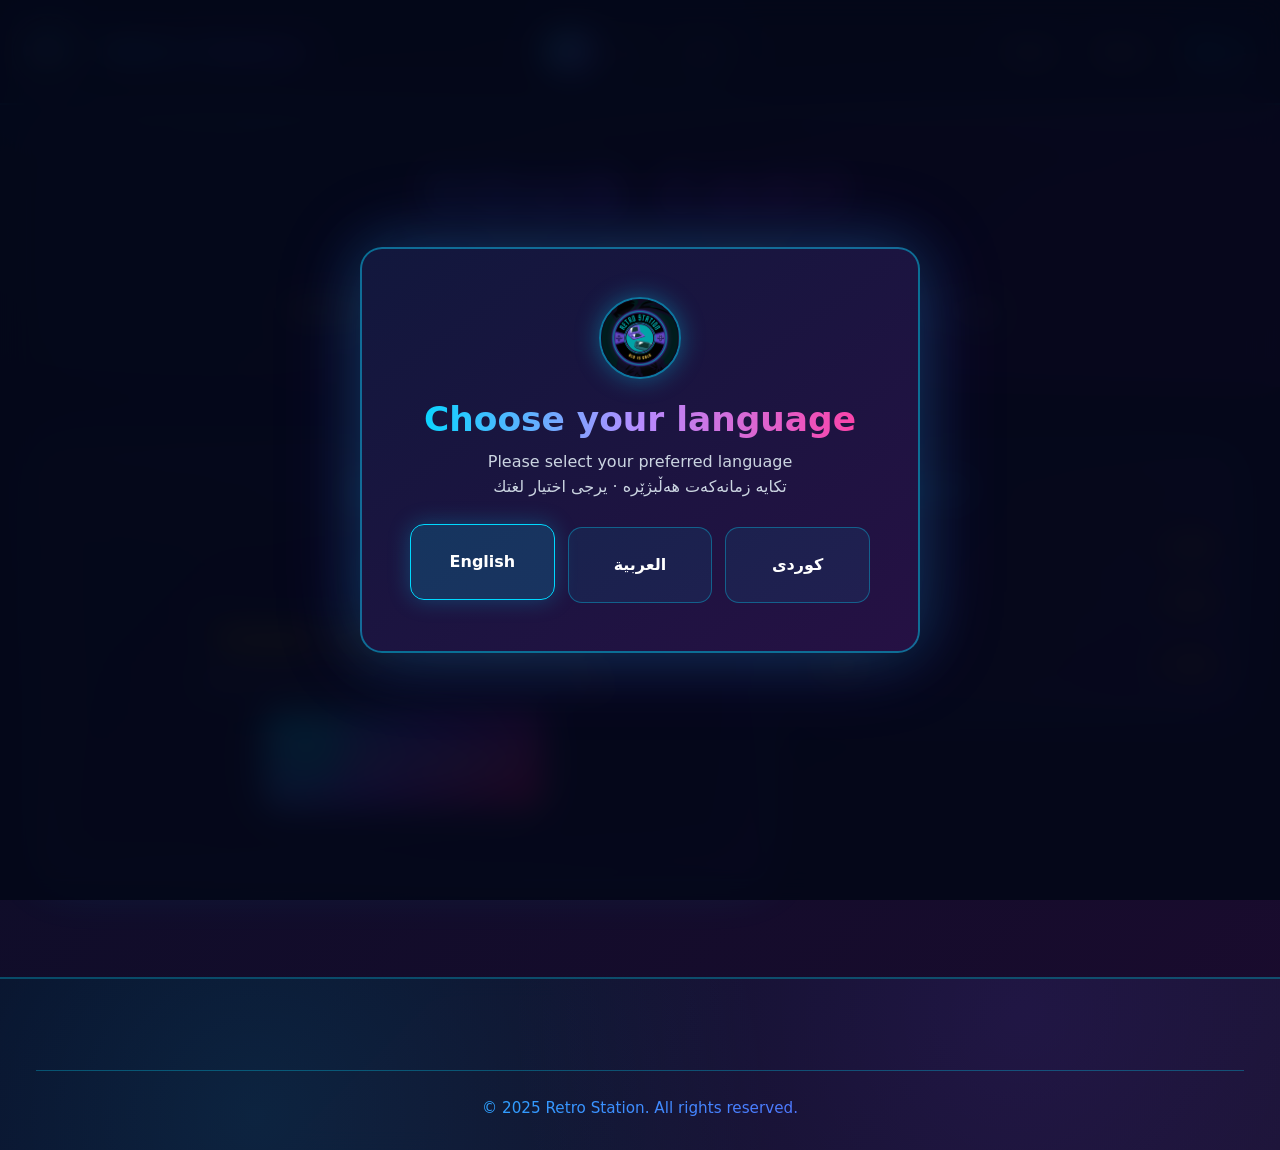
<file: cart.html>
<!DOCTYPE html>
<html lang="en">
<head>
  <meta charset="UTF-8" />
  <meta name="viewport" content="width=device-width, initial-scale=1.0" />
  <title>Cart - Retro Station</title>

  <!-- Bootstrap + Icons -->
  <link href="https://cdn.jsdelivr.net/npm/bootstrap@5.3.3/dist/css/bootstrap.min.css" rel="stylesheet">
  <link rel="stylesheet" href="https://cdnjs.cloudflare.com/ajax/libs/font-awesome/6.5.0/css/all.min.css" />
  <link href="https://cdn.jsdelivr.net/npm/bootstrap-icons@1.11.1/font/bootstrap-icons.css" rel="stylesheet">
  <link href="https://fonts.googleapis.com/css2?family=Press+Start+2P&display=swap" rel="stylesheet">
  <link rel="stylesheet" href="./css/store.css">

  <style>
    /* ================= RETRO STATION COLOR PALETTE ================= */
    :root {
      --primary-cyan: #00D9FF;
      --primary-purple: #7D3FFF;
      --secondary-purple: #5B21B6;
      --dark-bg: #0A0E27;
      --dark-secondary: #1a1f3a;
      --accent-gold: #FFD700;
      --accent-pink: #FF006E;
      --text-light: #E0E0E0;
      --text-white: #FFFFFF;
      --border-neon: rgba(0, 217, 255, 0.3);
      --glow-cyan: 0 0 20px rgba(0, 217, 255, 0.6);
      --glow-purple: 0 0 20px rgba(125, 63, 255, 0.6);
      --transition: 0.35s cubic-bezier(0.4, 0, 0.2, 1);
    }

    * { margin: 0; padding: 0; box-sizing: border-box; }

    body {
      font-family: "Inter", "Poppins", system-ui, -apple-system, "Segoe UI", Roboto, Arial, sans-serif;
      background: linear-gradient(135deg, var(--dark-bg) 0%, #1a0b2e 100%);
      color: var(--text-light);
      overflow-x: hidden;
      line-height: 1.6;
      min-height: 100vh;
    }

    /* ================= NAVBAR ================= */
    .navbar-premium {
      background: rgba(10, 14, 39, 0.85);
      backdrop-filter: blur(20px);
      border-bottom: 2px solid var(--border-neon);
      box-shadow: 0 10px 40px rgba(0, 217, 255, 0.1);
      animation: navbarEnter 0.8s ease forwards;
      position: fixed;
      top: 0;
      z-index: 1100;
    }

    @keyframes navbarEnter {
      from { opacity: 0; transform: translateY(-20px); }
      to { opacity: 1; transform: translateY(0); }
    }

    .navbar-brand {
      position: relative;
      font-weight: 800;
      font-size: 1.6rem;
      background: linear-gradient(135deg, var(--primary-cyan), var(--primary-purple));
      -webkit-background-clip: text;
      -webkit-text-fill-color: transparent;
      background-clip: text;
      display: flex;
      align-items: center;
      gap: 0.7rem;
      letter-spacing: 0.5px;
      transition: all var(--transition);
      overflow: hidden;
      text-decoration: none;
    }

    .navbar-logo {
      width: 72px;
      height: 72px;
      border-radius: 50%;
      object-fit: cover;
      box-shadow: 0 0 18px rgba(0, 217, 255, 0.35);
      border: 1px solid rgba(0, 217, 255, 0.25);
    }

    .navbar-brand i {
      font-size: 1.8rem;
      color: var(--primary-cyan);
      animation: iconGlow 2s ease-in-out infinite;
      text-shadow: var(--glow-cyan);
    }

    @keyframes iconGlow {
      0%, 100% { text-shadow: var(--glow-cyan); }
      50% { text-shadow: 0 0 30px rgba(0, 217, 255, 0.8); }
    }

    .navbar-brand::after {
      content: '';
      position: absolute;
      top: 0;
      left: -75%;
      width: 50%;
      height: 100%;
      background: linear-gradient(120deg, transparent, rgba(0, 217, 255, 0.2), transparent);
      transform: skewX(-20deg);
      transition: 0.6s;
    }

    .navbar-brand:hover::after { left: 130%; }

    .navbar-brand:hover { transform: scale(1.05); }

    .navbar-premium .nav-link {
      color: var(--text-light);
      font-weight: 600;
      margin: 0 0.8rem;
      position: relative;
      transition: all var(--transition);
      font-size: 0.9rem;
      letter-spacing: 0.5px;
    }

    .navbar-premium .nav-link:hover,
    .navbar-premium .nav-link.active {
      color: var(--primary-cyan);
      text-shadow: var(--glow-cyan);
      transform: translateY(-1px);
    }

    .navbar-premium .nav-link::after {
      content: "";
      position: absolute;
      left: 0;
      bottom: -4px;
      width: 0%;
      height: 2px;
      border-radius: 2px;
      background: linear-gradient(90deg, var(--primary-cyan), var(--primary-purple));
      transition: width var(--transition);
    }

    .navbar-premium .nav-link:hover::after,
    .navbar-premium .nav-link.active::after { width: 100%; }

    /* ================= PAGE HERO ================= */
    .page-hero {
      position: relative;
      padding: 5.5rem 1.5rem 3.5rem;
      overflow: hidden;
      background: linear-gradient(135deg, #0a0e27 0%, #1a0b2e 50%, #2d0f4a 100%);
    }

    .page-hero::before{
      content:"";
      position:absolute;
      inset:0;
      opacity:0.32;
      background:
        radial-gradient(circle at 18% 30%, rgba(0, 217, 255, 0.22), transparent 52%),
        radial-gradient(circle at 80% 70%, rgba(125, 63, 255, 0.22), transparent 52%);
      animation: heroFloat 6s ease-in-out infinite;
      pointer-events:none;
    }

    @keyframes heroFloat {
      0%, 100% { transform: translateY(0); }
      50% { transform: translateY(18px); }
    }

    .page-hero-inner{
      position:relative;
      z-index:2;
      max-width: 1150px;
      margin: 0 auto;
      text-align:center;
      animation: fadeInUp 1.1s ease forwards;
    }

    @keyframes fadeInUp {
      from { opacity: 0; transform: translateY(40px); }
      to { opacity: 1; transform: translateY(0); }
    }

    .page-title{
      font-size: clamp(2.2rem, 7vw, 3.6rem);
      font-weight: 900;
      text-transform: uppercase;
      letter-spacing: 0.12em;
      background: linear-gradient(135deg, var(--primary-cyan), var(--primary-purple), var(--accent-pink));
      -webkit-background-clip: text;
      -webkit-text-fill-color: transparent;
      background-clip: text;
      margin-bottom: 0.8rem;
      filter: drop-shadow(0 0 12px rgba(0, 217, 255, 0.25));
    }

    .page-subtitle{
      color: var(--accent-gold);
      text-transform: uppercase;
      letter-spacing: 0.22em;
      font-weight: 800;
      margin-bottom: 1.25rem;
      text-shadow: 0 0 14px rgba(255,215,0,0.35);
    }

    /* Pixel line (loop typing) */
    .pixel-subtitle-wrap{
      margin: 0 auto;
      max-width: 980px;
      display: grid;
      place-items: center;
      gap: 10px;
    }
    .pixel-subtitle-line{
      position: relative;
      padding: 6px 4px;
      text-align: center;
      filter: drop-shadow(0 0 12px rgba(0, 217, 255, 0.18))
              drop-shadow(0 0 18px rgba(125, 63, 255, 0.14));
      animation: breatheGlow 2.8s ease-in-out infinite;
    }
    .pixel-subtitle{
      font-family: "Press Start 2P", system-ui, sans-serif;
      font-size: clamp(0.74rem, 1.05vw, 0.95rem);
      line-height: 2.05;
      letter-spacing: 0.06em;
      text-transform: uppercase;
      background: linear-gradient(135deg, var(--accent-gold), var(--primary-cyan), var(--primary-purple));
      -webkit-background-clip: text;
      -webkit-text-fill-color: transparent;
      background-clip: text;
      text-shadow:
        0 0 10px rgba(255, 215, 0, 0.18),
        0 0 18px rgba(0, 217, 255, 0.16),
        0 0 22px rgba(125, 63, 255, 0.14);
      white-space: normal;
    }
    .pixel-cursor{
      display:inline-block;
      width:10px;
      height:16px;
      margin-left:8px;
      transform: translateY(3px);
      border-radius:2px;
      background: linear-gradient(135deg, var(--accent-gold), var(--primary-cyan));
      box-shadow: 0 0 14px rgba(255, 215, 0, 0.35);
      animation: cursorBlink 800ms steps(1,end) infinite;
    }
    @keyframes cursorBlink{
      0%,49% { opacity: 1; }
      50%,100% { opacity: 0; }
    }
    @keyframes breatheGlow{
      0%,100% { transform: translateY(0); }
      50% { transform: translateY(-2px); }
    }
    @media (prefers-reduced-motion: reduce){
      .pixel-subtitle-line, .pixel-cursor{ animation: none !important; }
    }

    /* ================= CART SECTION ================= */
    .cart-section{
      padding: 4rem 1.5rem 6rem;
      position: relative;
      background: linear-gradient(180deg, rgba(125, 63, 255, 0.04), transparent 55%);
    }

    .cart-container{
      max-width: 1200px;
      margin: 0 auto;
    }

    .glass-card{
      background: linear-gradient(135deg, rgba(26, 31, 58, 0.75), rgba(93, 33, 182, 0.22));
      border: 2px solid rgba(0, 217, 255, 0.22);
      border-radius: 18px;
      backdrop-filter: blur(12px);
      box-shadow: 0 0 55px rgba(0, 217, 255, 0.12), inset 0 0 20px rgba(125,63,255,0.08);
      overflow: hidden;
    }

    .summary.glass-card{
      overflow: hidden;
      padding-bottom: 1.5rem;
    }

    .cart-grid{
      display: grid;
      grid-template-columns: minmax(0, 1.55fr) minmax(280px, 0.95fr);
      gap: 1.6rem;
      align-items: start;
    }

    @media (max-width: 992px){
      .cart-grid{ grid-template-columns: 1fr; }
    }

    .summary{
      padding: 1.6rem;
      position: sticky;
      top: 96px;
      display: flex;
      flex-direction: column;
      gap: 0.25rem;
    }

    @media (max-width: 992px){
      .summary{ position: static; }
    }

    /* Cart list */
    .cart-list{
      padding: 1.6rem;
    }

    .cart-head{
      display:flex;
      align-items:center;
      justify-content:space-between;
      gap: 1rem;
      margin-bottom: 1.2rem;
      flex-wrap: wrap;
    }

    .cart-head h2{
      margin:0;
      font-weight: 900;
      text-transform: uppercase;
      letter-spacing: 0.08em;
      font-size: 1.25rem;
      color: var(--primary-cyan);
      text-shadow: 0 0 14px rgba(0,217,255,0.25);
    }

    .btn-neon{
      border: 2px solid rgba(0, 217, 255, 0.25);
      border-radius: 12px;
      padding: 0.85rem 1.2rem;
      font-weight: 800;
      text-transform: uppercase;
      letter-spacing: 0.06em;
      cursor: pointer;
      transition: all var(--transition);
      background: rgba(0, 217, 255, 0.08);
      color: var(--primary-cyan);
      box-shadow: 0 0 18px rgba(0,217,255,0.14);
    }
    .btn-neon:hover{
      transform: translateY(-3px);
      box-shadow: 0 0 32px rgba(0,217,255,0.26);
      border-color: rgba(0,217,255,0.5);
    }

    .cart-item{
      display: grid;
      grid-template-columns: 92px minmax(0, 1fr) auto;
      gap: 1rem;
      align-items: start;
      padding: 1rem;
      border-radius: 16px;
      border: 1px solid rgba(0, 217, 255, 0.14);
      background: rgba(10, 14, 39, 0.35);
      margin-bottom: 1rem;
      position: relative;
      overflow: hidden;
      transition: all var(--transition);
    }

    .cart-item:hover{
      transform: translateY(-4px);
      border-color: rgba(0, 217, 255, 0.3);
      box-shadow: 0 18px 45px rgba(0, 217, 255, 0.12);
    }

    .cart-item::before{
      content:"";
      position:absolute;
      inset:0;
      background: linear-gradient(90deg, transparent, rgba(0, 217, 255, 0.08), transparent);
      transform: translateX(-120%);
      transition: transform 0.6s ease;
      pointer-events:none;
    }
    .cart-item:hover::before{ transform: translateX(120%); }

    .item-thumb{
      width: 92px;
      height: 92px;
      border-radius: 14px;
      border: 1px solid rgba(0, 217, 255, 0.22);
      background: radial-gradient(circle at 30% 30%, rgba(0,217,255,0.18), rgba(125,63,255,0.10));
      display:flex;
      align-items:center;
      justify-content:center;
      overflow:hidden;
      box-shadow: 0 0 20px rgba(0,217,255,0.12);
    }
    .item-thumb img{
      width: 84%;
      height: 84%;
      object-fit: contain;
      filter: drop-shadow(0 10px 18px rgba(0,217,255,0.15));
    }

    .item-info h3{
      margin:0 0 0.4rem;
      font-weight: 900;
      text-transform: uppercase;
      letter-spacing: 0.05em;
      font-size: 1rem;
      color: var(--accent-gold);
      text-shadow: 0 0 14px rgba(255,215,0,0.15);
      line-height: 1.45;
      word-break: break-word;
    }
    .item-meta{
      font-size: 0.9rem;
      color: #cfe7ff;
      opacity: 0.9;
      margin-bottom: 0.75rem;
    }

    .item-actions{
      display:flex;
      align-items:flex-end;
      gap: 0.75rem;
      flex-direction: column;
      min-width: 0;
      max-width: 210px;
    }

    .price{
      font-size: 1.1rem;
      font-weight: 900;
      background: linear-gradient(135deg, var(--accent-gold), var(--primary-cyan));
      -webkit-background-clip: text;
      -webkit-text-fill-color: transparent;
      background-clip: text;
      text-align: right;
    }

    /* quantity stepper */
    .qty{
      display:flex;
      align-items:center;
      gap: 0.4rem;
      background: rgba(0,217,255,0.06);
      border: 2px solid rgba(0,217,255,0.18);
      border-radius: 14px;
      padding: 0.35rem;
    }
    .qty button{
      width: 38px;
      height: 38px;
      border-radius: 10px;
      border: none;
      cursor:pointer;
      font-weight: 900;
      color: #fff;
      background: linear-gradient(135deg, var(--primary-cyan), var(--primary-purple));
      box-shadow: 0 0 16px rgba(0,217,255,0.22);
      transition: all var(--transition);
    }
    .qty button:hover{ transform: translateY(-2px); box-shadow: 0 0 26px rgba(0,217,255,0.35); }
    .qty input{
      width: 58px;
      text-align:center;
      border: none;
      outline: none;
      background: transparent;
      color: var(--text-white);
      font-weight: 800;
      font-size: 0.95rem;
    }

    .btn-remove{
      border: 2px solid rgba(255, 0, 110, 0.22);
      border-radius: 12px;
      padding: 0.6rem 0.9rem;
      cursor:pointer;
      background: rgba(255, 0, 110, 0.12);
      color: #ffd6e7;
      font-weight: 800;
      text-transform: uppercase;
      letter-spacing: 0.05em;
      transition: all var(--transition);
      width: 100%;
      white-space: nowrap;
    }
    .btn-remove:hover{
      transform: translateY(-2px);
      border-color: rgba(255,0,110,0.45);
      box-shadow: 0 0 28px rgba(255,0,110,0.18);
      color: #fff;
    }

    /* Summary */
    .summary h2{
      margin:0 0 1rem;
      font-weight: 900;
      text-transform: uppercase;
      letter-spacing: 0.08em;
      font-size: 1.25rem;
      color: var(--primary-cyan);
      text-shadow: 0 0 14px rgba(0,217,255,0.25);
    }

    .summary-row{
      display:flex;
      justify-content:space-between;
      gap: 1rem;
      padding: 0.75rem 0;
      border-bottom: 1px dashed rgba(0,217,255,0.18);
      color: #d7e6ff;
      font-weight: 600;
    }
    .summary-row:last-of-type{ border-bottom: none; }

    .summary-row strong,
    .summary-row .summary-value{
      color: var(--accent-gold);
      font-weight: 900;
      text-shadow: 0 0 12px rgba(255,215,0,0.18);
      text-align: right;
      word-break: break-word;
    }

    .summary-row.is-hidden{
      display: none;
    }

    .checkout-panel{
      display: flex;
      flex-direction: column;
      gap: 1.1rem;
      margin-top: 0.5rem;
    }

    .coupon{
      margin-top: 0;
      padding: 1.1rem;
      border-radius: 16px;
      border: 1px solid rgba(0,217,255,0.16);
      background: rgba(10, 14, 39, 0.35);
    }

    .coupon label{
      font-weight: 800;
      text-transform: uppercase;
      letter-spacing: 0.08em;
      font-size: 0.85rem;
      color: var(--accent-gold);
      margin-bottom: 0.5rem;
      display:block;
    }

    .coupon .row-gap{
      display: grid;
      grid-template-columns: minmax(0, 1fr) auto;
      gap: 0.65rem;
      align-items: stretch;
    }

    .coupon input{
      width: 100%;
      min-width: 0;
      padding: 0.85rem 1rem;
      border-radius: 12px;
      border: 2px solid rgba(0,217,255,0.18);
      outline:none;
      background: rgba(0,217,255,0.06);
      color: var(--text-white);
      font-weight: 700;
    }

    .coupon-hint{
      display: block;
      margin-top: 0.65rem;
      color: #cfe7ff;
      opacity: 0.82;
      font-size: 0.82rem;
      line-height: 1.5;
    }

    .customer-form{
      margin-top: 0;
      padding: 1.1rem;
      border-radius: 16px;
      border: 1px solid rgba(0, 217, 255, 0.16);
      background: rgba(10, 14, 39, 0.35);
    }

    .customer-form label{
      display: block;
      font-weight: 800;
      text-transform: uppercase;
      letter-spacing: 0.06em;
      font-size: 0.78rem;
      color: #ffd700;
      margin-bottom: 0.4rem;
      margin-top: 0.35rem;
    }

    .customer-form label:first-child{
      margin-top: 0;
    }

    .customer-form input,
    .customer-form select,
    .customer-form textarea{
      width: 100%;
      padding: 0.8rem 0.95rem;
      margin-bottom: 0.65rem;
      border-radius: 12px;
      border: 2px solid rgba(0, 217, 255, 0.18);
      outline: none;
      background: rgba(0, 217, 255, 0.06);
      color: #fff;
      font-weight: 600;
      font-family: inherit;
      box-sizing: border-box;
    }

    .customer-form select {
      appearance: auto;
      cursor: pointer;
    }

    .customer-form select option {
      color: #10152f;
      background: #fff;
    }

    .customer-form input::placeholder,
    .customer-form textarea::placeholder{
      color: rgba(224, 224, 224, 0.55);
    }

    .customer-form textarea{
      min-height: 84px;
      resize: vertical;
      margin-bottom: 0;
    }

    .checkout-actions{
      display: flex;
      flex-direction: column;
      gap: 0.75rem;
      margin-top: 0.15rem;
    }

    .trust-badges{
      display: flex;
      flex-wrap: wrap;
      gap: 0.5rem;
      justify-content: center;
      margin-top: 0;
    }

    .trust-badge{
      font-size: 0.72rem;
      font-weight: 700;
      padding: 0.45rem 0.75rem;
      border-radius: 999px;
      border: 1px solid rgba(0, 217, 255, 0.2);
      background: rgba(0, 217, 255, 0.06);
      color: #cfe7ff;
      white-space: nowrap;
    }
    .coupon input::placeholder{ color: rgba(224,224,224,0.6); }

    .btn-apply{
      padding: 0.85rem 1rem;
      border-radius: 12px;
      border: none;
      cursor:pointer;
      font-weight: 900;
      text-transform: uppercase;
      letter-spacing: 0.06em;
      background: linear-gradient(135deg, var(--primary-cyan), var(--primary-purple));
      color: #fff;
      box-shadow: 0 0 18px rgba(0,217,255,0.22);
      transition: all var(--transition);
      white-space: nowrap;
    }
    .btn-apply:hover{ transform: translateY(-3px); box-shadow: 0 0 32px rgba(0,217,255,0.35); }

    .btn-checkout,
    .btn-order{
      width: 100%;
      margin-top: 0;
      padding: 1.1rem 1.2rem;
      border-radius: 14px;
      border: none;
      cursor:pointer;
      font-weight: 900;
      text-transform: uppercase;
      letter-spacing: 0.08em;
      background: linear-gradient(135deg, var(--primary-cyan), var(--primary-purple), var(--accent-pink));
      color: #fff;
      box-shadow: 0 0 28px rgba(0,217,255,0.32);
      transition: all var(--transition);
      position: relative;
      overflow: hidden;
      display: inline-flex;
      align-items: center;
      justify-content: center;
      gap: 0.5rem;
    }
    .btn-checkout::after,
    .btn-order::after{
      content:"";
      position:absolute;
      inset:0;
      background: linear-gradient(90deg, transparent, rgba(255,255,255,0.22), transparent);
      transform: translateX(-120%);
      transition: transform 0.55s ease;
    }
    .btn-checkout:hover,
    .btn-order:hover{
      transform: translateY(-2px);
      box-shadow: 0 0 50px rgba(0,217,255,0.55);
    }
    .btn-checkout:hover::after,
    .btn-order:hover::after{ transform: translateX(120%); }

    .cart-head.is-empty{
      justify-content: center;
    }

    .cart-head.is-empty #btnClearCart{
      display: none;
    }

    .summary.is-empty .checkout-panel,
    .summary.is-empty .checkout-actions{
      display: none;
    }

    .btn-continue{
      width: 100%;
      margin-top: 0;
      padding: 1rem 1.2rem;
      border-radius: 14px;
      cursor:pointer;
      font-weight: 900;
      text-transform: uppercase;
      letter-spacing: 0.08em;
      background: rgba(0, 217, 255, 0.08);
      border: 2px solid rgba(0, 217, 255, 0.25);
      color: var(--primary-cyan);
      box-shadow: 0 0 18px rgba(0,217,255,0.14);
      transition: all var(--transition);
      display: inline-flex;
      align-items: center;
      justify-content: center;
      gap: 0.35rem;
    }
    .btn-continue:hover{
      transform: translateY(-3px);
      box-shadow: 0 0 32px rgba(0,217,255,0.26);
      border-color: rgba(0,217,255,0.5);
    }

    /* Empty state */
    .empty{
      padding: 2.3rem 1.6rem;
      text-align:center;
      border-radius: 18px;
      border: 1px dashed rgba(0,217,255,0.22);
      background: rgba(10,14,39,0.35);
    }
    .empty i{
      font-size: 3rem;
      color: var(--primary-cyan);
      text-shadow: var(--glow-cyan);
      margin-bottom: 1rem;
      display:inline-block;
      animation: floatIcon 2.8s ease-in-out infinite;
    }
    @keyframes floatIcon{
      0%,100% { transform: translateY(0); }
      50% { transform: translateY(-10px); }
    }
    .empty h3{
      font-weight: 900;
      text-transform: uppercase;
      letter-spacing: 0.08em;
      color: var(--accent-gold);
      margin-bottom: 0.6rem;
    }
    .empty p{ color: #cfe7ff; opacity: 0.9; margin-bottom: 1.2rem; }

    /* ================= FOOTER (same vibe) ================= */
    .footer {
      background: linear-gradient(135deg, rgba(10, 14, 39, 0.95), rgba(26, 20, 50, 0.95));
      border-top: 2px solid var(--border-neon);
      backdrop-filter: blur(10px);
      padding: 3.5rem 1.5rem 1.8rem;
      position: relative;
      overflow: hidden;
    }

    .footer-glow {
      position: absolute;
      inset: 0;
      background:
        radial-gradient(circle at 20% 80%, rgba(0, 217, 255, 0.1), transparent 50%),
        radial-gradient(circle at 80% 20%, rgba(125, 63, 255, 0.1), transparent 50%);
      pointer-events: none;
    }

    .footer-content { position: relative; z-index: 2; }

    .footer-bottom {
      border-top: 1px solid var(--border-neon);
      padding-top: 1.6rem;
      margin-top: 2.2rem;
      text-align: center;
      color: var(--text-light);
      font-weight: 500;
      font-size: 0.95rem;
    }

    .footer-bottom p {
      background: linear-gradient(135deg, var(--primary-cyan), var(--primary-purple));
      -webkit-background-clip: text;
      -webkit-text-fill-color: transparent;
      background-clip: text;
      margin: 0;
    }

    /* Small tweaks */
    @media (max-width: 768px){
      .cart-item{
        grid-template-columns: 78px minmax(0, 1fr);
      }
      .item-actions{
        grid-column: 1 / -1;
        flex-direction: row;
        justify-content: space-between;
        align-items: center;
        max-width: none;
        width: 100%;
      }
      .btn-remove{ width: auto; }
      .price{ text-align:left; }
      .cart-head h2{ font-size: 1.05rem; }
      .summary h2{ font-size: 1.05rem; }
    }

    @media (max-width: 520px){
      .coupon .row-gap{ grid-template-columns: 1fr; }
      .btn-apply{ width: 100%; }
    }
  </style>
</head>

<body>
  <!-- ================= NAVBAR ================= -->
  <nav class="navbar navbar-expand-lg navbar-premium">
    <div class="container">
      <a class="navbar-brand" href="index.html#home">
        <img src="./Images/logo.png" alt="Retro Station Logo" class="navbar-logo" data-store-logo />
        <i class="fas fa-joystick"></i>
        <span class="brand-text">Retro Station</span>
      </a>

      <a class="nav-link cart-nav-link nav-cart-mobile active" href="cart.html" data-i18n-title="nav.cart">
        <i class="fas fa-shopping-cart"></i> <span data-i18n="nav.cart">Cart</span>
        <span class="cart-badge" data-cart-badge></span>
      </a>

      <button class="navbar-toggler" type="button" data-bs-toggle="collapse" data-bs-target="#navbarNav" aria-controls="navbarNav" aria-expanded="false" aria-label="Toggle navigation">
        <span class="navbar-toggler-icon"></span>
      </button>

      <div class="collapse navbar-collapse justify-content-end" id="navbarNav">
        <ul class="navbar-nav align-items-lg-center">
          <li class="nav-item"><a class="nav-link" href="index.html#home" data-i18n="nav.home">Home</a></li>
          <li class="nav-item"><a class="nav-link" href="about.html" data-i18n="nav.about">About</a></li>
          <li class="nav-item">
            <a class="nav-link active cart-nav-link" href="cart.html" data-i18n-title="nav.cart">
              <i class="fas fa-shopping-cart"></i> <span data-i18n="nav.cart">Cart</span>
              <span class="cart-badge" data-cart-badge></span>
            </a>
          </li>
        </ul>
      </div>
    </div>
  </nav>

  <!-- ================= HERO ================= -->
  <header class="page-hero">
    <div class="page-hero-inner">
      <h1 class="page-title" data-i18n="cart.title">Your Cart</h1>
      <p class="page-subtitle" data-i18n="cart.subtitle">FAST • SECURE • READY</p>

      <div class="pixel-subtitle-wrap">
        <div class="pixel-subtitle-line" aria-label="Cart subtitle">
          <span class="pixel-subtitle" id="pixelCartSubtitle" data-i18n-pixel="cart.pixelSub"></span>
          <span class="pixel-cursor" aria-hidden="true"></span>
        </div>
      </div>
    </div>
  </header>

  <!-- ================= CART ================= -->
  <section class="cart-section">
    <div class="cart-container">
      <div class="cart-grid">
        <!-- LEFT: Items -->
        <div class="glass-card cart-list">
          <div class="cart-head" id="cartHead">
            <h2><i class="fas fa-bag-shopping me-2"></i><span data-i18n="cart.items">Items</span></h2>
            <button class="btn-neon" id="btnClearCart" type="button">
              <i class="fas fa-trash-can me-2"></i><span data-i18n="cart.clear">Clear Cart</span>
            </button>
          </div>

          <div id="cartItems"></div>

          <div id="emptyState" class="empty d-none">
            <i class="fas fa-cart-shopping"></i>
            <h3 data-i18n="cart.emptyTitle">Cart is empty</h3>
            <p data-i18n="cart.emptyText">Add some retro goodness and come back here 🔥</p>
            <a href="index.html#products" class="btn-checkout" style="display:inline-block; width:auto; padding:1rem 1.4rem; text-decoration:none;">
              <i class="fas fa-store me-2"></i><span data-i18n="cart.shopProducts">Shop Products</span>
            </a>
          </div>
        </div>

        <!-- RIGHT: Summary -->
        <aside class="glass-card summary" id="cartSummary">
          <h2><i class="fas fa-receipt me-2"></i><span data-i18n="cart.summary">Summary</span></h2>

          <div class="summary-row">
            <span data-i18n="cart.subtotal">Subtotal</span>
            <span class="summary-value" id="subtotalText">0 IQD</span>
          </div>

          <div class="summary-row is-hidden" id="discountRow">
            <span data-i18n="cart.discount">Discount</span>
            <span class="summary-value" id="discountText">0 IQD</span>
          </div>

          <div class="summary-row">
            <span data-i18n="cart.delivery">Delivery</span>
            <span class="summary-value" id="deliveryText">0 IQD</span>
          </div>

          <div class="summary-row" style="margin-top:0.5rem;">
            <span><strong data-i18n="cart.total">Total</strong></span>
            <span class="summary-value"><strong id="totalText">0 IQD</strong></span>
          </div>

          <div class="checkout-panel">
            <div class="coupon">
              <label for="couponInput"><i class="fas fa-tag me-2"></i><span data-i18n="cart.coupon">Coupon</span></label>
              <div class="row-gap">
                <input id="couponInput" type="text" data-i18n-placeholder="cart.couponPlaceholder" placeholder="Enter coupon code" autocomplete="off" spellcheck="false" />
                <button class="btn-apply" id="btnApplyCoupon" type="button" data-i18n="cart.apply">Apply</button>
              </div>
              <small class="coupon-hint" data-i18n="cart.couponHint">Have a coupon? Enter your code above.</small>
            </div>

            <div class="customer-form">
              <label for="customerName"><i class="fas fa-user me-1"></i> <span data-i18n="cart.customerName">Full Name *</span></label>
              <input id="customerName" type="text" data-i18n-placeholder="cart.namePlaceholder" placeholder="Your full name" autocomplete="name" />

              <label for="shipping"><i class="fas fa-city me-1"></i> <span data-i18n="cart.city">City *</span></label>
              <select name="shipping" id="shipping" required>
                <option value="" data-i18n="cart.cityPlaceholder">Select your city</option>
                <option value="أربيل" data-delivery-fee="3000">أربيل</option>
                <option value="السليمانية" data-delivery-fee="3000">السليمانية</option>
                <option value="دهوك" data-delivery-fee="3000">دهوك</option>
                <option value="كركوك" data-delivery-fee="3000">كركوك</option>
                <option value="قضاء والنواحي الأخرى" data-delivery-fee="4000">قضاء والنواحي الأخرى</option>
                <option value="بغداد" data-delivery-fee="5000">بغداد</option>
                <option value="نينوى" data-delivery-fee="5000">نينوى</option>
                <option value="صلاح الدين" data-delivery-fee="5000">صلاح الدين</option>
                <option value="ديالى" data-delivery-fee="5000">ديالى</option>
                <option value="الأنبار" data-delivery-fee="5000">الأنبار</option>
                <option value="البصرة" data-delivery-fee="5000">البصرة</option>
                <option value="بابل" data-delivery-fee="5000">بابل</option>
                <option value="كربلاء" data-delivery-fee="5000">كربلاء</option>
                <option value="الديوانية" data-delivery-fee="5000">الديوانية</option>
                <option value="النجف" data-delivery-fee="5000">النجف</option>
                <option value="المثنى" data-delivery-fee="5000">المثنى</option>
                <option value="ذي قار" data-delivery-fee="5000">ذي قار</option>
                <option value="واسط" data-delivery-fee="5000">واسط</option>
                <option value="ميسان" data-delivery-fee="5000">ميسان</option>
              </select>

              <label for="customerAddress"><i class="fas fa-location-dot me-1"></i> <span data-i18n="cart.address">Delivery Address</span></label>
              <input id="customerAddress" type="text" data-i18n-placeholder="cart.addressPlaceholder" placeholder="City, area, street..." autocomplete="street-address" />

              <label for="customerNotes"><i class="fas fa-note-sticky me-1"></i> <span data-i18n="cart.notes">Order Notes</span></label>
              <textarea id="customerNotes" data-i18n-placeholder="cart.notesPlaceholder" placeholder="Color preference, delivery time, etc."></textarea>
            </div>

            <div class="trust-badges">
              <span class="trust-badge"><i class="fas fa-bag-shopping me-1"></i> <span data-i18n="cart.easyOrder">Easy Order</span></span>
              <span class="trust-badge"><i class="fas fa-truck me-1"></i> <span data-i18n="cart.fastDelivery">Fast Delivery</span></span>
              <span class="trust-badge"><i class="fas fa-shield-halved me-1"></i> <span data-i18n="cart.secure">Secure</span></span>
            </div>

            <div class="checkout-actions">
              <button class="btn-order btn-checkout" id="btnCheckout" type="button">
                <i class="fas fa-check-circle"></i> <span data-i18n="cart.checkout">Place Order</span>
              </button>

              <a class="btn-continue text-decoration-none text-center" href="index.html#products">
                <i class="fas fa-arrow-left"></i><span data-i18n="cart.continue">Continue Shopping</span>
              </a>
            </div>
          </div>
        </aside>
      </div>
    </div>
  </section>

  <!-- ================= FOOTER ================= -->
  <footer class="footer">
    <div class="footer-glow"></div>
    <div class="footer-content">
      <div class="container">
        <div class="footer-bottom">
          <p data-i18n="footer.rights">© 2025 Retro Station. All rights reserved.</p>
        </div>
      </div>
    </div>
  </footer>

  <!-- Scripts -->
  <script src="https://cdn.jsdelivr.net/npm/@popperjs/core@2.11.6/dist/umd/popper.min.js"></script>
  <script src="https://cdn.jsdelivr.net/npm/bootstrap@5.3.3/dist/js/bootstrap.min.js"></script>
  <script src="./js/i18n.js"></script>
  <script src="./js/store.js"></script>

  <script>
    /* ================== Cart page logic ================== */
    let appliedCoupon = null;

    function updateCartChrome(cart) {
      const hasItems = cart.length > 0;
      document.getElementById("cartHead")?.classList.toggle("is-empty", !hasItems);
      document.getElementById("cartSummary")?.classList.toggle("is-empty", !hasItems);
    }

    function renderCart() {
      const cart = getCart();
      const wrap = document.getElementById("cartItems");
      const empty = document.getElementById("emptyState");
      wrap.innerHTML = "";

      updateCartChrome(cart);

      if (!cart.length) {
        empty.classList.remove("d-none");
      } else {
        empty.classList.add("d-none");
        cart.forEach((item) => {
          const localized = getLocalizedProduct(item.id);
          const displayName = localized?.name || item.name;
          const div = document.createElement("div");
          div.className = "cart-item";
          div.dataset.id = item.id;

          div.innerHTML = `
            <div class="item-thumb">
              <img src="${item.img || "./Images/Rs36-noBackground.png"}" alt="${displayName || "Item"}">
            </div>

            <div class="item-info">
              <h3>${displayName || "Product"}</h3>
              <div class="item-meta">
                ${t("cart.unit")} <b>${formatIQD(item.price || 0)}</b>
              </div>

              <div class="qty" aria-label="Quantity selector">
                <button class="btnMinus" type="button" aria-label="Decrease">-</button>
                <input class="qtyInput" type="number" min="1" value="${item.qty || 1}" />
                <button class="btnPlus" type="button" aria-label="Increase">+</button>
              </div>
            </div>

            <div class="item-actions">
              <div class="price">${formatIQD((item.price || 0) * (item.qty || 1))}</div>
              <button class="btn-remove" type="button">
                <i class="fas fa-trash-can me-2"></i>${t("cart.remove")}
              </button>
            </div>
          `;

          wrap.appendChild(div);
        });
      }

      updateSummary();
    }

    function updateSummary() {
      const cart = getCart();
      const { subtotal, discount, delivery, total } = computeOrder(cart, appliedCoupon, getSelectedDeliveryFee());

      document.getElementById("subtotalText").textContent = formatIQD(subtotal);
      document.getElementById("discountText").textContent = discount > 0 ? "-" + formatIQD(discount) : formatIQD(0);
      document.getElementById("deliveryText").textContent = formatIQD(delivery);
      document.getElementById("totalText").textContent = formatIQD(total);
      document.getElementById("discountRow")?.classList.toggle("is-hidden", discount <= 0);
    }

    function getSelectedDeliveryFee() {
      const selected = document.getElementById("shipping")?.selectedOptions?.[0];
      return Number(selected?.dataset.deliveryFee) || 0;
    }

    function findItemIndex(cart, id) {
      return cart.findIndex((x) => String(x.id) === String(id));
    }

    function getCustomerInfo() {
      return {
        name: (document.getElementById("customerName")?.value || "").trim(),
        city: (document.getElementById("shipping")?.value || "").trim(),
        address: (document.getElementById("customerAddress")?.value || "").trim(),
        notes: (document.getElementById("customerNotes")?.value || "").trim(),
      };
    }

    function bindCartEvents() {
      const wrap = document.getElementById("cartItems");

      wrap.addEventListener("click", (e) => {
        const row = e.target.closest(".cart-item");
        if (!row) return;

        const id = row.dataset.id;
        const cart = getCart();
        const idx = findItemIndex(cart, id);
        if (idx === -1) return;

        if (e.target.closest(".btnPlus")) {
          cart[idx].qty = (Number(cart[idx].qty) || 1) + 1;
          setCart(cart);
          renderCart();
        }

        if (e.target.closest(".btnMinus")) {
          const q = (Number(cart[idx].qty) || 1) - 1;
          cart[idx].qty = Math.max(1, q);
          setCart(cart);
          renderCart();
        }

        if (e.target.closest(".btn-remove")) {
          cart.splice(idx, 1);
          setCart(cart);
          renderCart();
        }
      });

      wrap.addEventListener("input", (e) => {
        const input = e.target.closest(".qtyInput");
        if (!input) return;

        const row = e.target.closest(".cart-item");
        if (!row) return;

        const id = row.dataset.id;
        const cart = getCart();
        const idx = findItemIndex(cart, id);
        if (idx === -1) return;

        let v = parseInt(input.value, 10);
        if (isNaN(v) || v < 1) v = 1;

        cart[idx].qty = v;
        setCart(cart);
        updateSummary();

        const priceEl = row.querySelector(".price");
        priceEl.textContent = formatIQD((cart[idx].price || 0) * cart[idx].qty);
      });

      document.getElementById("btnClearCart").addEventListener("click", () => {
        localStorage.removeItem(CART_KEY);
        appliedCoupon = null;
        document.getElementById("couponInput").value = "";
        updateCartBadge();
        renderCart();
      });

      document.getElementById("btnApplyCoupon").addEventListener("click", () => {
        const code = (document.getElementById("couponInput").value || "").trim();

        if (!code) {
          appliedCoupon = null;
          updateSummary();
          return;
        }

        const coupon = resolveCoupon(code);
        if (coupon) {
          appliedCoupon = coupon;
          showToast(t("toast.couponApplied"));
        } else {
          appliedCoupon = null;
          showToast(t("toast.invalidCoupon"), "error");
        }

        updateSummary();
      });

      document.getElementById("shipping").addEventListener("change", updateSummary);

      document.getElementById("btnCheckout").addEventListener("click", () => {
        const cart = getCart();
        const summary = computeOrder(cart, appliedCoupon, getSelectedDeliveryFee());
        if (submitOrder(cart, summary, getCustomerInfo())) {
          appliedCoupon = null;
          document.getElementById("couponInput").value = "";
          document.getElementById("customerName").value = "";
          document.getElementById("shipping").value = "";
          document.getElementById("customerAddress").value = "";
          document.getElementById("customerNotes").value = "";
          renderCart();
        }
      });
    }

    document.addEventListener("DOMContentLoaded", () => {
      renderCart();
      bindCartEvents();
      window.addEventListener("languageChanged", renderCart);
    });
  </script>
</body>
</html>
</file>
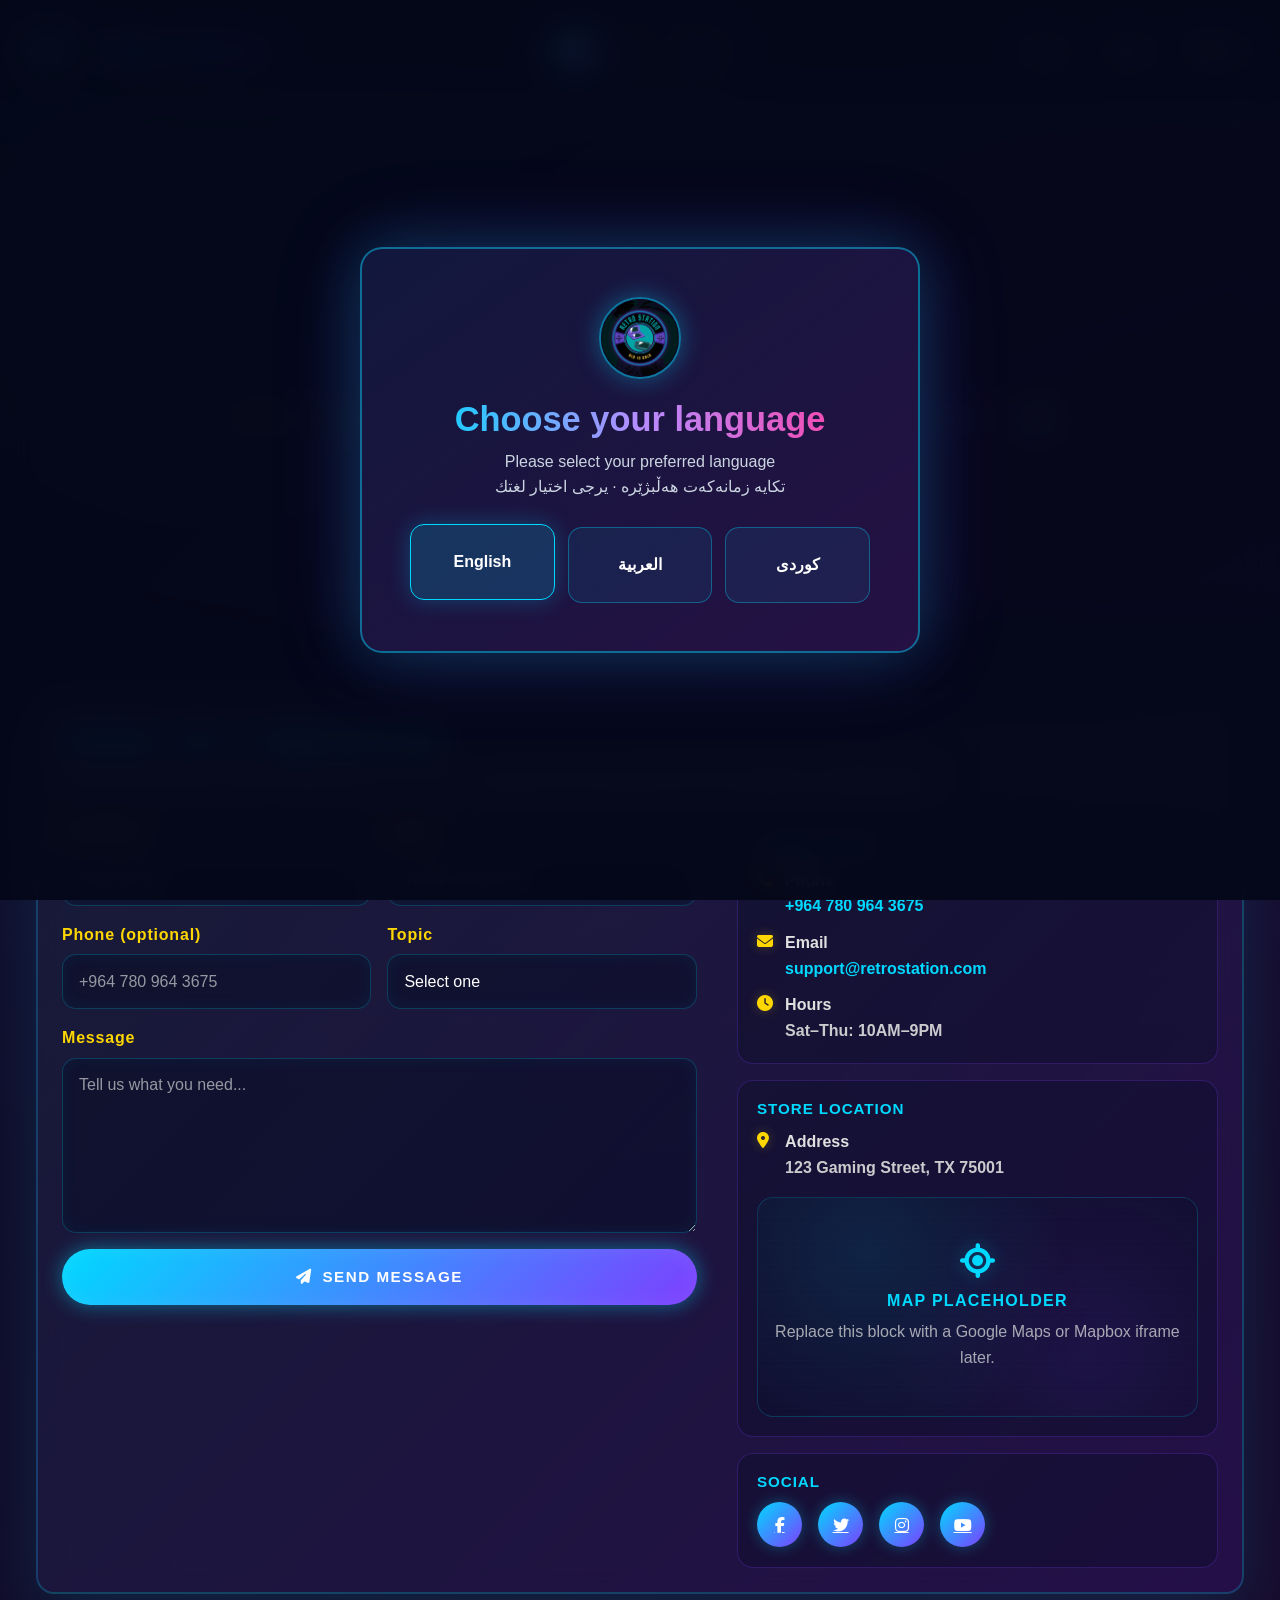
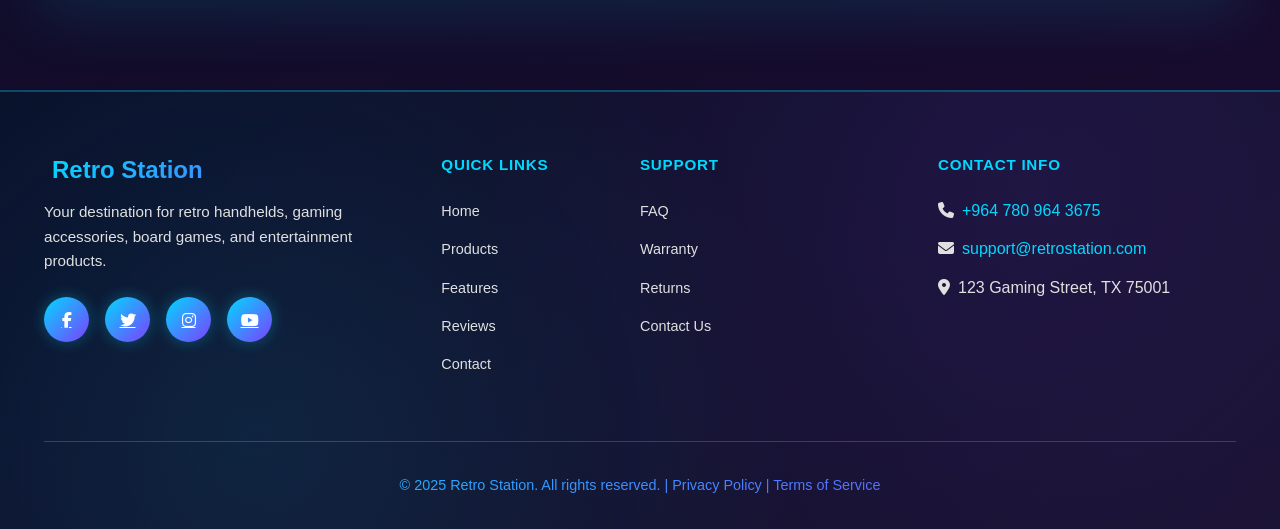
<file: contact.html>
<!DOCTYPE html>
<html lang="en">
<head>
  <meta charset="UTF-8" />
  <meta name="viewport" content="width=device-width, initial-scale=1.0" />
  <title>Retro Station - Contact</title>

  <link href="https://cdn.jsdelivr.net/npm/bootstrap@5.3.3/dist/css/bootstrap.min.css" rel="stylesheet">
  <link rel="stylesheet" href="https://cdnjs.cloudflare.com/ajax/libs/font-awesome/6.5.0/css/all.min.css" />
  <link href="https://cdn.jsdelivr.net/npm/bootstrap-icons@1.11.1/font/bootstrap-icons.css" rel="stylesheet">
  <link rel="stylesheet" href="./css/store.css">

  <style>
    /* ================= RETRO STATION COLOR PALETTE ================= */
    :root {
      --primary-cyan: #00D9FF;
      --primary-purple: #7D3FFF;
      --secondary-purple: #5B21B6;
      --dark-bg: #0A0E27;
      --dark-secondary: #1a1f3a;
      --accent-gold: #FFD700;
      --accent-pink: #FF006E;
      --text-light: #E0E0E0;
      --text-white: #FFFFFF;
      --border-neon: rgba(0, 217, 255, 0.3);
      --glow-cyan: 0 0 20px rgba(0, 217, 255, 0.6);
      --glow-purple: 0 0 20px rgba(125, 63, 255, 0.6);
      --transition: 0.35s cubic-bezier(0.4, 0, 0.2, 1);
    }

    * { margin: 0; padding: 0; box-sizing: border-box; }

    body {
      font-family: "Inter", "Poppins", sans-serif;
      background: linear-gradient(135deg, var(--dark-bg) 0%, #1a0b2e 100%);
      color: var(--text-light);
      overflow-x: hidden;
      line-height: 1.6;
    }

    /* ================= NAVBAR ================= */
    .navbar-premium {
      background: rgba(10, 14, 39, 0.85);
      backdrop-filter: blur(20px);
      border-bottom: 2px solid var(--border-neon);
      box-shadow: 0 10px 40px rgba(0, 217, 255, 0.1);
      animation: navbarEnter 0.8s ease forwards;
      position: fixed;
      top: 0;
      z-index: 1100;
    }

    @keyframes navbarEnter {
      from { opacity: 0; transform: translateY(-20px); }
      to { opacity: 1; transform: translateY(0); }
    }

    .navbar-brand {
      position: relative;
      font-weight: 800;
      font-size: 1.6rem;
      background: linear-gradient(135deg, var(--primary-cyan), var(--primary-purple));
      -webkit-background-clip: text;
      -webkit-text-fill-color: transparent;
      background-clip: text;
      display: flex;
      align-items: center;
      gap: 0.7rem;
      letter-spacing: 0.5px;
      transition: all var(--transition);
      overflow: hidden;
    }

    .navbar-logo {
      width: 72px;
      height: 72px;
      border-radius: 50%;
      object-fit: cover;
      box-shadow: 0 0 18px rgba(0, 217, 255, 0.35);
      border: 1px solid rgba(0, 217, 255, 0.25);
    }

    .navbar-brand i {
      font-size: 1.8rem;
      color: var(--primary-cyan);
      animation: iconGlow 2s ease-in-out infinite;
      text-shadow: var(--glow-cyan);
    }

    @keyframes iconGlow {
      0%, 100% { text-shadow: var(--glow-cyan); }
      50% { text-shadow: 0 0 30px rgba(0, 217, 255, 0.8); }
    }

    .navbar-brand::after {
      content: '';
      position: absolute;
      top: 0;
      left: -75%;
      width: 50%;
      height: 100%;
      background: linear-gradient(120deg, transparent, rgba(0, 217, 255, 0.2), transparent);
      transform: skewX(-20deg);
      transition: 0.6s;
    }

    .navbar-brand:hover::after { left: 130%; }

    .navbar-brand:hover {
      transform: scale(1.05);
      text-shadow: 0 0 8px rgba(0, 217, 255, 0.4);
    }

    .navbar-premium .nav-link {
      color: var(--text-light);
      font-weight: 600;
      margin: 0 0.8rem;
      position: relative;
      transition: all var(--transition);
      font-size: 0.9rem;
      letter-spacing: 0.5px;
    }

    .navbar-premium .nav-link:hover,
    .navbar-premium .nav-link.active {
      color: var(--primary-cyan);
      text-shadow: var(--glow-cyan);
      transform: translateY(-1px);
    }

    .navbar-premium .nav-link::after {
      content: "";
      position: absolute;
      left: 0;
      bottom: -4px;
      width: 0%;
      height: 2px;
      border-radius: 2px;
      background: linear-gradient(90deg, var(--primary-cyan), var(--primary-purple));
      transition: width var(--transition);
    }

    .navbar-premium .nav-link:hover::after,
    .navbar-premium .nav-link.active::after {
      width: 100%;
    }

    /* ================= CONTACT HERO ================= */
    .contact-hero {
      position: relative;
      min-height: 60vh;
      display: grid;
      place-items: center;
      overflow: hidden;
      padding: 5rem 1.5rem 4rem;
      background: linear-gradient(135deg, #0a0e27 0%, #1a0b2e 55%, #2d0f4a 100%);
    }

    .contact-hero-bg {
      position: absolute;
      inset: 0;
      opacity: 0.35;
      background:
        radial-gradient(circle at 18% 30%, rgba(0, 217, 255, 0.22), transparent 52%),
        radial-gradient(circle at 80% 70%, rgba(125, 63, 255, 0.22), transparent 52%);
      animation: heroFloat 6s ease-in-out infinite;
    }

    @keyframes heroFloat {
      0%, 100% { transform: translateY(0); }
      50% { transform: translateY(20px); }
    }

    .contact-hero-content {
      position: relative;
      z-index: 2;
      max-width: 1000px;
      width: 100%;
      text-align: center;
      animation: fadeInUp 1.1s ease forwards;
    }

    @keyframes fadeInUp {
      from { opacity: 0; transform: translateY(40px); }
      to { opacity: 1; transform: translateY(0); }
    }

    .contact-title {
      font-size: clamp(2.2rem, 7vw, 3.6rem);
      font-weight: 900;
      text-transform: uppercase;
      letter-spacing: 0.12em;
      background: linear-gradient(135deg, var(--primary-cyan), var(--primary-purple), var(--accent-pink));
      -webkit-background-clip: text;
      -webkit-text-fill-color: transparent;
      background-clip: text;
      margin-bottom: 0.8rem;
      animation: titleGlow 3s ease-in-out infinite;
    }

    @keyframes titleGlow {
      0%, 100% { filter: drop-shadow(0 0 10px rgba(0, 217, 255, 0.25)); }
      50% { filter: drop-shadow(0 0 25px rgba(0, 217, 255, 0.55)); }
    }

    .contact-subtitle {
      color: var(--accent-gold);
      text-transform: uppercase;
      letter-spacing: 0.22em;
      font-weight: 800;
      margin-bottom: 1.5rem;
      animation: pulse-glow 2s ease-in-out infinite;
    }

    @keyframes pulse-glow {
      0%, 100% { text-shadow: 0 0 10px rgba(255, 215, 0, 0.35); }
      50% { text-shadow: 0 0 20px rgba(255, 215, 0, 0.7); }
    }

    /* ================= PIXEL TYPING (LOOP) ================= */
    @import url('https://fonts.googleapis.com/css2?family=Press+Start+2P&display=swap');

    .pixel-subtitle-wrap{
      margin: 0 auto 0;
      max-width: 980px;
      display: grid;
      place-items: center;
      gap: 10px;
    }

    .pixel-subtitle-line{
      position: relative;
      padding: 6px 4px;
      text-align: center;
      filter: drop-shadow(0 0 12px rgba(0, 217, 255, 0.18))
              drop-shadow(0 0 18px rgba(125, 63, 255, 0.14));
      animation: breatheGlow 2.8s ease-in-out infinite;
    }

    .pixel-subtitle{
      font-family: "Press Start 2P", system-ui, sans-serif;
      font-size: clamp(0.76rem, 1.05vw, 0.96rem);
      line-height: 2.05;
      letter-spacing: 0.06em;
      text-transform: uppercase;
      background: linear-gradient(135deg, var(--accent-gold), var(--primary-cyan), var(--primary-purple));
      -webkit-background-clip: text;
      -webkit-text-fill-color: transparent;
      background-clip: text;
      text-shadow:
        0 0 10px rgba(255, 215, 0, 0.18),
        0 0 18px rgba(0, 217, 255, 0.16),
        0 0 22px rgba(125, 63, 255, 0.14);
    }

    .pixel-cursor{
      display: inline-block;
      width: 10px;
      height: 16px;
      margin-left: 8px;
      transform: translateY(3px);
      border-radius: 2px;
      background: linear-gradient(135deg, var(--accent-gold), var(--primary-cyan));
      box-shadow: 0 0 14px rgba(255, 215, 0, 0.35);
      animation: cursorBlink 800ms steps(1,end) infinite;
    }

    @keyframes cursorBlink{
      0%,49% { opacity: 1; }
      50%,100% { opacity: 0; }
    }

    @keyframes breatheGlow{
      0%,100% {
        transform: translateY(0);
        filter: drop-shadow(0 0 10px rgba(0, 217, 255, 0.14))
                drop-shadow(0 0 18px rgba(125, 63, 255, 0.10));
      }
      50% {
        transform: translateY(-2px);
        filter: drop-shadow(0 0 18px rgba(0, 217, 255, 0.25))
                drop-shadow(0 0 26px rgba(125, 63, 255, 0.18));
      }
    }

    /* ================= CONTACT CONTENT ================= */
    .contact-section{
      padding: 5rem 1.5rem 6rem;
      position: relative;
      background: linear-gradient(180deg, rgba(125, 63, 255, 0.04), transparent 55%);
    }

    .glass-card{
      background: linear-gradient(135deg, rgba(26, 31, 58, 0.78), rgba(93, 33, 182, 0.20));
      border: 2px solid rgba(0, 217, 255, 0.22);
      border-radius: 18px;
      backdrop-filter: blur(12px);
      box-shadow: 0 20px 65px rgba(0, 217, 255, 0.12);
      overflow: hidden;
      position: relative;
      animation: cardEnter 0.9s ease forwards;
    }

    @keyframes cardEnter{
      from { opacity: 0; transform: translateY(24px); }
      to { opacity: 1; transform: translateY(0); }
    }

    .glass-card::before{
      content:"";
      position:absolute;
      inset: 0;
      background: linear-gradient(135deg, transparent, rgba(0,217,255,0.12), transparent);
      opacity: 0;
      transition: opacity var(--transition);
      pointer-events: none;
    }

    .glass-card:hover::before{ opacity: 1; }

    .contact-grid{
      display: grid;
      grid-template-columns: 1.15fr 0.85fr;
      gap: 1.5rem;
      padding: 1.5rem;
    }

    @media (max-width: 992px){
      .contact-grid{ grid-template-columns: 1fr; }
    }

    .card-head{
      padding: 1.5rem 1.5rem 0;
    }

    .card-title{
      font-weight: 900;
      text-transform: uppercase;
      letter-spacing: 0.08em;
      color: var(--primary-cyan);
      margin-bottom: 0.5rem;
    }

    .card-desc{
      color: var(--text-light);
      opacity: 0.92;
      margin-bottom: 0;
    }

    /* Form */
    .form-glow .form-control,
    .form-glow .form-select,
    .form-glow textarea{
      background: rgba(10, 14, 39, 0.55);
      border: 1px solid rgba(0, 217, 255, 0.22);
      color: var(--text-white);
      padding: 0.9rem 1rem;
      border-radius: 14px;
      transition: all var(--transition);
      box-shadow: inset 0 0 18px rgba(0, 217, 255, 0.06);
    }

    .form-glow .form-control::placeholder,
    .form-glow textarea::placeholder{
      color: rgba(224,224,224,0.65);
    }

    .form-glow .form-control:focus,
    .form-glow .form-select:focus,
    .form-glow textarea:focus{
      border-color: var(--primary-cyan);
      box-shadow: 0 0 0 0.2rem rgba(0, 217, 255, 0.15), 0 0 28px rgba(0, 217, 255, 0.25);
      background: rgba(10, 14, 39, 0.72);
      color: var(--text-white);
    }

    .form-glow label{
      font-weight: 700;
      color: var(--accent-gold);
      letter-spacing: 0.05em;
      margin-bottom: 0.45rem;
    }

    .btn-primary-neon{
      padding: 1rem 2.1rem;
      font-size: 0.95rem;
      font-weight: 800;
      border: none;
      border-radius: 50px;
      text-transform: uppercase;
      letter-spacing: 0.1em;
      cursor: pointer;
      transition: all var(--transition);
      position: relative;
      overflow: hidden;
      display: inline-flex;
      align-items: center;
      justify-content: center;
      gap: 10px;
      background: linear-gradient(135deg, var(--primary-cyan), var(--primary-purple));
      color: var(--text-white);
      box-shadow: 0 0 20px rgba(0, 217, 255, 0.45), inset 0 0 20px rgba(255, 255, 255, 0.08);
      width: 100%;
    }

    .btn-primary-neon:hover{
      transform: translateY(-3px);
      box-shadow: 0 0 44px rgba(0, 217, 255, 0.75), inset 0 0 20px rgba(255, 255, 255, 0.14);
    }

    .btn-primary-neon:active{ transform: translateY(-1px) scale(0.99); }

    /* Info side */
    .info-stack{
      display: grid;
      gap: 1rem;
      align-content: start;
    }

    .info-card{
      border-radius: 16px;
      border: 1px solid rgba(125, 63, 255, 0.25);
      background: rgba(10, 14, 39, 0.40);
      padding: 1.2rem 1.2rem;
      transition: all var(--transition);
      position: relative;
      overflow: hidden;
    }

    .info-card:hover{
      transform: translateY(-6px);
      border-color: rgba(0, 217, 255, 0.32);
      box-shadow: 0 18px 55px rgba(0, 217, 255, 0.12);
    }

    .info-card h5{
      color: var(--primary-cyan);
      font-weight: 900;
      letter-spacing: 0.06em;
      text-transform: uppercase;
      font-size: 0.95rem;
      margin-bottom: 0.7rem;
    }

    .info-row{
      display:flex;
      gap: 10px;
      align-items:flex-start;
      margin-bottom: 0.7rem;
      color: var(--text-light);
      font-weight: 600;
    }

    .info-row i{
      color: var(--accent-gold);
      margin-top: 3px;
      min-width: 18px;
      text-shadow: 0 0 12px rgba(255,215,0,0.25);
    }

    .info-row a{
      color: var(--primary-cyan);
      text-decoration: none;
      transition: all var(--transition);
    }

    .info-row a:hover{
      color: var(--accent-gold);
      text-shadow: 0 0 12px rgba(0,217,255,0.35);
    }

    /* mini map placeholder */
    .map-frame{
      border-radius: 16px;
      overflow: hidden;
      border: 1px solid rgba(0, 217, 255, 0.18);
      background:
        radial-gradient(circle at 25% 25%, rgba(0,217,255,0.10), transparent 55%),
        radial-gradient(circle at 75% 70%, rgba(125,63,255,0.10), transparent 55%),
        rgba(10,14,39,0.35);
      height: 220px;
      position: relative;
    }

    .map-frame::before{
      content:"";
      position:absolute;
      inset:0;
      background: repeating-linear-gradient(
        to bottom,
        rgba(255,255,255,0.04),
        rgba(255,255,255,0.04) 1px,
        transparent 1px,
        transparent 6px
      );
      opacity: 0.2;
      pointer-events:none;
    }

    .map-center{
      position:absolute;
      inset:0;
      display:grid;
      place-items:center;
      text-align:center;
      padding: 1rem;
      color: rgba(224,224,224,0.85);
    }

    .map-center i{
      font-size: 2.2rem;
      color: var(--primary-cyan);
      text-shadow: 0 0 18px rgba(0,217,255,0.25);
      margin-bottom: 0.6rem;
    }

    /* ================= FOOTER ================= */
    .footer {
      background: linear-gradient(135deg, rgba(10, 14, 39, 0.95), rgba(26, 20, 50, 0.95));
      border-top: 2px solid var(--border-neon);
      backdrop-filter: blur(10px);
      padding: 4rem 2rem 2rem;
      position: relative;
      overflow: hidden;
    }

    .footer-glow {
      position: absolute;
      inset: 0;
      background:
        radial-gradient(circle at 20% 80%, rgba(0, 217, 255, 0.1), transparent 50%),
        radial-gradient(circle at 80% 20%, rgba(125, 63, 255, 0.1), transparent 50%);
      pointer-events: none;
    }

    .footer-content { position: relative; z-index: 2; }

    .footer-brand h3 {
      font-size: 1.5rem;
      background: linear-gradient(135deg, var(--primary-cyan), var(--primary-purple));
      -webkit-background-clip: text;
      -webkit-text-fill-color: transparent;
      background-clip: text;
      margin-bottom: 1rem;
      font-weight: 900;
    }

    .footer-brand p {
      color: var(--text-light);
      font-size: 0.95rem;
      line-height: 1.6;
    }

    .footer-section h4 {
      color: var(--primary-cyan);
      font-weight: 800;
      margin-bottom: 1.5rem;
      text-transform: uppercase;
      letter-spacing: 0.05em;
      font-size: 0.95rem;
    }

    .footer-links { list-style: none; padding-left: 0; }
    .footer-links li { margin-bottom: 0.8rem; }

    .footer-links a {
      color: var(--text-light);
      text-decoration: none;
      transition: all var(--transition);
      position: relative;
      font-weight: 500;
      font-size: 0.9rem;
    }

    .footer-links a::before {
      content: "";
      position: absolute;
      bottom: -2px;
      left: 0;
      width: 0;
      height: 2px;
      background: linear-gradient(90deg, var(--primary-cyan), var(--primary-purple));
      transition: width var(--transition);
    }

    .footer-links a:hover { color: var(--primary-cyan); text-shadow: 0 0 10px rgba(0, 217, 255, 0.4); }
    .footer-links a:hover::before { width: 100%; }

    .social-links {
      display: flex;
      gap: 1rem;
      margin: 1.5rem 0;
    }

    .social-links a {
      width: 45px;
      height: 45px;
      border-radius: 50%;
      background: linear-gradient(135deg, var(--primary-cyan), var(--primary-purple));
      display: flex;
      align-items: center;
      justify-content: center;
      color: white;
      transition: all var(--transition);
      box-shadow: 0 0 15px rgba(0, 217, 255, 0.3);
    }

    .social-links a:hover {
      transform: translateY(-5px) scale(1.1);
      box-shadow: 0 10px 30px rgba(0, 217, 255, 0.5);
    }

    .footer-bottom {
      border-top: 1px solid var(--border-neon);
      padding-top: 2rem;
      margin-top: 3rem;
      text-align: center;
      color: var(--text-light);
      font-weight: 500;
      font-size: 0.9rem;
    }

    .footer-bottom p {
      background: linear-gradient(135deg, var(--primary-cyan), var(--primary-purple));
      -webkit-background-clip: text;
      -webkit-text-fill-color: transparent;
      background-clip: text;
      margin: 0;
    }

    @media (prefers-reduced-motion: reduce){
      .contact-hero-bg, .pixel-subtitle-line { animation: none !important; }
    }
  </style>
</head>

<body>

  <!-- ================= NAVBAR ================= -->
  <nav class="navbar navbar-expand-lg navbar-premium">
    <div class="container">
      <a class="navbar-brand" href="index.html#home">
        <img src="./Images/logo.png" alt="Retro Station Logo" class="navbar-logo" data-store-logo />
        <i class="fas fa-joystick"></i>
        <span class="brand-text">Retro Station</span>
      </a>

      <a class="nav-link cart-nav-link nav-cart-mobile" href="cart.html" data-i18n-title="nav.cart">
        <i class="fas fa-shopping-cart"></i> <span data-i18n="nav.cart">Cart</span>
        <span class="cart-badge" data-cart-badge></span>
      </a>

      <button class="navbar-toggler" type="button" data-bs-toggle="collapse" data-bs-target="#navbarNav" aria-controls="navbarNav" aria-expanded="false" aria-label="Toggle navigation">
        <span class="navbar-toggler-icon"></span>
      </button>

      <div class="collapse navbar-collapse justify-content-end" id="navbarNav">
        <ul class="navbar-nav align-items-lg-center">
          <li class="nav-item"><a class="nav-link" href="index.html#home" data-i18n="nav.home">Home</a></li>
          <li class="nav-item"><a class="nav-link" href="./about.html" data-i18n="nav.about">About</a></li>
          <li class="nav-item">
            <a class="nav-link cart-nav-link" href="cart.html" data-i18n-title="nav.cart">
              <i class="fas fa-shopping-cart"></i> <span data-i18n="nav.cart">Cart</span>
              <span class="cart-badge" data-cart-badge></span>
            </a>
          </li>
        </ul>
      </div>
    </div>
  </nav>

  <!-- ================= CONTACT HERO ================= -->
  <header class="contact-hero">
    <div class="contact-hero-bg"></div>
    <div class="contact-hero-content">
      <h1 class="contact-title" data-i18n="contactPage.title">Contact</h1>
      <p class="contact-subtitle" data-i18n="contactPage.subtitle">WE'RE HERE FOR YOU</p>

      <!-- pixel typing (loop) -->
      <div class="pixel-subtitle-wrap">
        <div class="pixel-subtitle-line">
          <span class="pixel-subtitle" id="pixelContactSubtitle" data-i18n-pixel="contactPage.pixelSub"></span>
          <span class="pixel-cursor" aria-hidden="true"></span>
        </div>
      </div>
    </div>
  </header>

  <!-- ================= CONTACT CONTENT ================= -->
  <section class="contact-section">
    <div class="container">
      <div class="glass-card">
        <div class="card-head">
          <h2 class="card-title" data-i18n="contactPage.formTitle">Send us a message</h2>
          <p class="card-desc" data-i18n="contactPage.formDesc">Fill the form and our team will get back to you. (This is front-end only — connect it to your backend later.)</p>
        </div>

        <div class="contact-grid">
          <!-- FORM -->
          <div class="form-glow">
            <form id="contactForm" novalidate>
              <div class="row g-3">
                <div class="col-md-6">
                  <label for="name" class="form-label" data-i18n="contactPage.fullName">Full Name</label>
                  <input id="name" class="form-control" type="text" data-i18n-placeholder="contactPage.namePh" placeholder="Your name" required />
                  <div class="invalid-feedback" data-i18n="contactPage.valName">Please enter your name.</div>
                </div>

                <div class="col-md-6">
                  <label for="email" class="form-label" data-i18n="contactPage.email">Email</label>
                  <input id="email" class="form-control" type="email" data-i18n-placeholder="contactPage.emailPh" placeholder="you@email.com" required />
                  <div class="invalid-feedback" data-i18n="contactPage.valEmail">Please enter a valid email.</div>
                </div>

                <div class="col-md-6">
                  <label for="phone" class="form-label" data-i18n="contactPage.phone">Phone (optional)</label>
                  <input id="phone" class="form-control" type="tel" data-i18n-placeholder="contactPage.phonePh" placeholder="+964 ..." />
                </div>

                <div class="col-md-6">
                  <label for="topic" class="form-label" data-i18n="contactPage.topic">Topic</label>
                  <select id="topic" class="form-select" required>
                    <option value="" selected disabled data-i18n="contactPage.topicSelect">Select one</option>
                    <option data-i18n="contactPage.topicOrder">Order Support</option>
                    <option data-i18n="contactPage.topicWarranty">Warranty / Repairs</option>
                    <option data-i18n="contactPage.topicReturns">Returns</option>
                    <option data-i18n="contactPage.topicWholesale">Wholesale / Bulk</option>
                    <option data-i18n="contactPage.topicPartnership">Partnership</option>
                    <option data-i18n="contactPage.topicOther">Other</option>
                  </select>
                  <div class="invalid-feedback" data-i18n="contactPage.valTopic">Please choose a topic.</div>
                </div>

                <div class="col-12">
                  <label for="message" class="form-label" data-i18n="contactPage.message">Message</label>
                  <textarea id="message" class="form-control" rows="6"
                            data-i18n-placeholder="contactPage.messagePh" placeholder="Tell us what you need..." required></textarea>
                  <div class="invalid-feedback" data-i18n="contactPage.valMessage">Please enter your message.</div>
                </div>

                <div class="col-12">
                  <button type="submit" class="btn-primary-neon">
                    <i class="fas fa-paper-plane"></i>
                    <span data-i18n="contactPage.send">Send Message</span>
                  </button>
                </div>

                <div class="col-12">
                  <div id="formToast" class="mt-3" style="display:none;">
                    <div class="alert alert-success mb-0" role="alert"
                         style="background: rgba(0, 217, 255, 0.12); border: 1px solid rgba(0, 217, 255, 0.25); color: var(--text-white);"
                         data-i18n="contactPage.formSuccess">
                      ✅ Message queued (demo). Hook this up to your backend endpoint later.
                    </div>
                  </div>
                </div>
              </div>
            </form>
          </div>

          <!-- INFO -->
          <div class="info-stack">
            <div class="info-card">
              <h5 data-i18n="contactPage.infoTitle">Contact Info</h5>

              <div class="info-row">
                <i class="fas fa-phone"></i>
                <div>
                  <div data-i18n="contactPage.phoneLabel">Phone</div>
                  <a href="tel:+9647809643675" data-store-phone>+964 780 964 3675</a>
                </div>
              </div>

              <div class="info-row">
                <i class="fas fa-envelope"></i>
                <div>
                  <div data-i18n="contactPage.emailLabel">Email</div>
                  <a href="mailto:support@retrostation.com">support@retrostation.com</a>
                </div>
              </div>

              <div class="info-row" style="margin-bottom:0;">
                <i class="fas fa-clock"></i>
                <div>
                  <div data-i18n="contactPage.hours">Hours</div>
                  <span style="color: rgba(224,224,224,0.9); font-weight:600;" data-i18n="contactPage.hoursValue">Sat–Thu: 10AM–9PM</span>
                </div>
              </div>
            </div>

            <div class="info-card">
              <h5 data-i18n="contactPage.storeLocation">Store Location</h5>
              <div class="info-row" style="margin-bottom:0;">
                <i class="fas fa-map-marker-alt"></i>
                <div>
                  <div data-i18n="contactPage.addressLabel">Address</div>
                  <span style="color: rgba(224,224,224,0.9); font-weight:600;" data-i18n="contactPage.addressValue">123 Gaming Street, TX 75001</span>
                </div>
              </div>

              <div class="map-frame mt-3">
                <div class="map-center">
                  <div>
                    <i class="fa-solid fa-location-crosshairs"></i>
                    <div style="font-weight:800; letter-spacing:0.08em; text-transform:uppercase; color: var(--primary-cyan);" data-i18n="contactPage.mapTitle">
                      Map Placeholder
                    </div>
                    <div style="opacity:0.85; margin-top:6px;" data-i18n="contactPage.mapHint">
                      Replace this block with Google Maps / Mapbox iframe later.
                    </div>
                  </div>
                </div>
              </div>
            </div>

            <div class="info-card">
              <h5 data-i18n="contactPage.social">Social</h5>
              <div class="social-links" style="margin: 0.5rem 0 0;">
                <a href="#" aria-label="Facebook"><i class="fab fa-facebook-f"></i></a>
                <a href="#" aria-label="Twitter"><i class="fab fa-twitter"></i></a>
                <a href="#" aria-label="Instagram"><i class="fab fa-instagram"></i></a>
                <a href="#" aria-label="YouTube"><i class="fab fa-youtube"></i></a>
              </div>
            </div>
          </div>
          <!-- /INFO -->
        </div>
      </div>
    </div>
  </section>

  <!-- ================= FOOTER ================= -->
  <footer class="footer">
    <div class="footer-glow"></div>
    <div class="footer-content">
      <div class="container">
        <div class="row g-4 mb-4">
          <div class="col-lg-4 col-md-6">
            <div class="footer-brand">
              <h3><i class="fas fa-joystick me-2"></i>Retro Station</h3>
              <p data-i18n="footer.brandDesc">Your ultimate destination for premium retro gaming devices and accessories.</p>
              <div class="social-links">
                <a href="#"><i class="fab fa-facebook-f"></i></a>
                <a href="#"><i class="fab fa-twitter"></i></a>
                <a href="#"><i class="fab fa-instagram"></i></a>
                <a href="#"><i class="fab fa-youtube"></i></a>
              </div>
            </div>
          </div>

          <div class="col-lg-2 col-md-6 col-sm-6 footer-section">
            <h4 data-i18n="footer.quickLinks">Quick Links</h4>
            <ul class="footer-links">
              <li><a href="./index.html" data-i18n="nav.home">Home</a></li>
              <li><a href="index.html#products" data-i18n="nav.products">Products</a></li>
              <li><a href="index.html#specs" data-i18n="footer.features">Features</a></li>
              <li><a href="index.html#testimonials" data-i18n="footer.reviews">Reviews</a></li>
              <li><a href="contact.html" data-i18n="nav.contact">Contact</a></li>
            </ul>
          </div>

          <div class="col-lg-3 col-md-6 col-sm-6 footer-section">
            <h4 data-i18n="footer.support">Support</h4>
            <ul class="footer-links">
              <li><a href="#" data-i18n="footer.faq">FAQ</a></li>
              <li><a href="#" data-i18n="footer.warranty">Warranty</a></li>
              <li><a href="#" data-i18n="footer.returns">Returns</a></li>
              <li><a href="contact.html" data-i18n="footer.contactUs">Contact Us</a></li>
            </ul>
          </div>

          <div class="col-lg-3 col-md-6 footer-section">
            <h4 data-i18n="footer.contactInfo">Contact Info</h4>
            <p style="color: var(--text-light); margin-bottom: 0.8rem;">
              <i class="fas fa-phone me-2"></i><a href="tel:+9647809643675" data-store-phone style="color: var(--primary-cyan); text-decoration: none;">+964 780 964 3675</a>
            </p>
            <p style="color: var(--text-light); margin-bottom: 0.8rem;">
              <i class="fas fa-envelope me-2"></i><a href="mailto:support@retrostation.com" style="color: var(--primary-cyan); text-decoration: none;">support@retrostation.com</a>
            </p>
            <p style="color: var(--text-light);">
              <i class="fas fa-map-marker-alt me-2"></i>123 Gaming Street, TX 75001
            </p>
          </div>
        </div>

        <div class="footer-bottom">
          <p><span data-i18n="footer.rightsFull">© 2025 Retro Station. All rights reserved. |</span> <a href="#" style="text-decoration: none; color: var(--primary-cyan);" data-i18n="footer.privacy">Privacy Policy</a> | <a href="#" style="text-decoration: none; color: var(--primary-cyan);" data-i18n="footer.terms">Terms of Service</a></p>
        </div>
      </div>
    </div>
  </footer>

  <!-- Scripts -->
  <script src="https://cdn.jsdelivr.net/npm/@popperjs/core@2.11.6/dist/umd/popper.min.js"></script>
  <script src="https://cdn.jsdelivr.net/npm/bootstrap@5.3.3/dist/js/bootstrap.min.js"></script>
  <script src="./js/i18n.js"></script>
  <script src="./js/store.js"></script>

  <script>
    document.addEventListener("DOMContentLoaded", () => {
      // Bootstrap-style form validation + demo toast
      const form = document.getElementById("contactForm");
      const toast = document.getElementById("formToast");

      if (form) {
        form.addEventListener("submit", (e) => {
          e.preventDefault();

          const name = document.getElementById("name");
          const email = document.getElementById("email");
          const topic = document.getElementById("topic");
          const message = document.getElementById("message");

          // basic validity
          let valid = true;

          const mark = (input, isValid) => {
            if (!input) return;
            if (isValid) {
              input.classList.remove("is-invalid");
              input.classList.add("is-valid");
            } else {
              input.classList.add("is-invalid");
              input.classList.remove("is-valid");
              valid = false;
            }
          };

          mark(name, !!name.value.trim());
          mark(email, !!email.value.trim() && /^[^\s@]+@[^\s@]+\.[^\s@]+$/.test(email.value.trim()));
          mark(topic, !!topic.value);
          mark(message, !!message.value.trim());

          if (!valid) return;

          // Demo success (front-end only)
          toast.style.display = "block";
          setTimeout(() => { toast.style.display = "none"; }, 2600);
          form.reset();
          form.querySelectorAll(".is-valid").forEach(x => x.classList.remove("is-valid"));
        });
      }
    });
  </script>
</body>
</html>
</file>
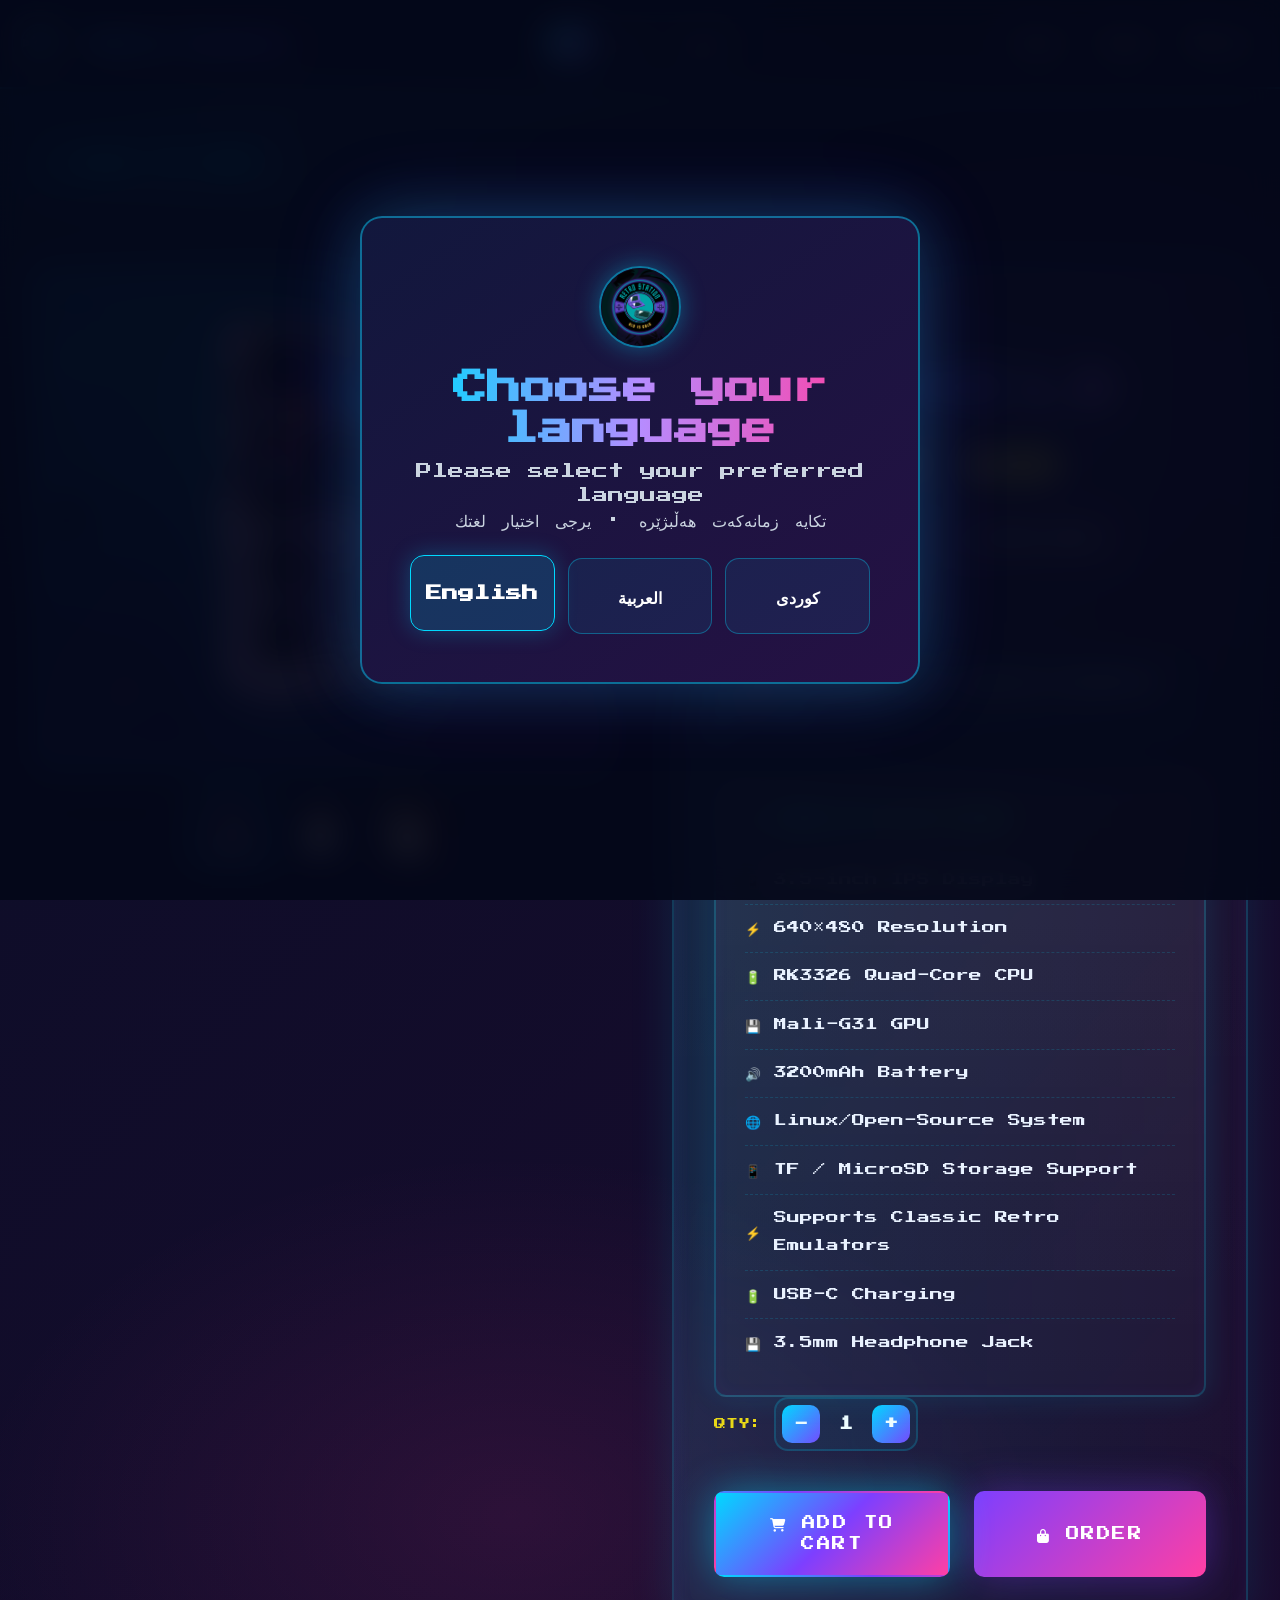
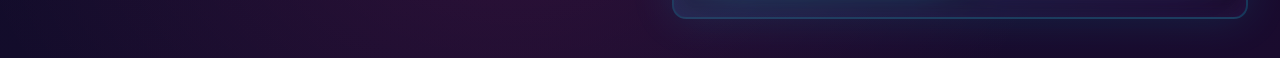
<file: product-detail.html>
<!DOCTYPE html>
<html lang="en">
<head>
  <meta charset="UTF-8" />
  <meta name="viewport" content="width=device-width, initial-scale=1.0" />
  <title>Product Details - Retro Station</title>

  <!-- ✅ Add Bootstrap like your other pages -->
  <link href="https://cdn.jsdelivr.net/npm/bootstrap@5.3.3/dist/css/bootstrap.min.css" rel="stylesheet">

  <link rel="stylesheet" href="https://cdnjs.cloudflare.com/ajax/libs/font-awesome/6.5.0/css/all.min.css" />
  <link href="https://fonts.googleapis.com/css2?family=Press+Start+2P&display=swap" rel="stylesheet">
  <link rel="stylesheet" href="./css/store.css">

  <style>
    :root {
      --primary-cyan: #00D9FF;
      --primary-purple: #7D3FFF;
      --accent-gold: #FFD700;
      --accent-pink: #FF3FA4;
      --accent-lime: #B6FF3F;
      --dark-bg: #0A0E27;
      --glass: rgba(255, 255, 255, 0.045);
      --glass-2: rgba(255, 255, 255, 0.07);
      --line: rgba(0, 217, 255, 0.22);

      /* ✅ Missing vars used by navbar */
      --border-neon: rgba(0, 217, 255, 0.3);
      --glow-cyan: 0 0 20px rgba(0, 217, 255, 0.6);
      --transition: 0.35s cubic-bezier(0.4, 0, 0.2, 1);
      --text-light: #E0E0E0;
    }

    * { margin: 0; padding: 0; box-sizing: border-box; }

    body {
      font-family: "Press Start 2P", monospace;
      background: radial-gradient(1200px 800px at 20% 10%, rgba(0, 217, 255, 0.12), transparent 60%),
        radial-gradient(900px 600px at 80% 25%, rgba(125, 63, 255, 0.14), transparent 55%),
        radial-gradient(900px 600px at 40% 90%, rgba(255, 63, 164, 0.10), transparent 60%),
        linear-gradient(135deg, var(--dark-bg) 0%, #1a0b2e 100%);
      color: #E0E0E0;
      font-size: 14px;
      overflow-x: hidden;
      position: relative;
      min-height: 100vh;
    }

    /* Scanlines effect */
    body::before {
      content: "";
      position: fixed;
      inset: 0;
      pointer-events: none;
      background: repeating-linear-gradient(
        to bottom,
        rgba(255, 255, 255, 0.03),
        rgba(255, 255, 255, 0.03) 1px,
        transparent 1px,
        transparent 6px
      );
      opacity: 0.22;
      mix-blend-mode: overlay;
      animation: scan 10s linear infinite;
      z-index: 1;
    }

    @keyframes scan {
      0% { transform: translateY(0); }
      100% { transform: translateY(24px); }
    }

    /* Grid background effect */
    body::after {
      content: "";
      position: fixed;
      inset: 0;
      background-image:
        linear-gradient(0deg, transparent 24%, rgba(0, 217, 255, 0.03) 25%, rgba(0, 217, 255, 0.03) 26%, transparent 27%, transparent 74%, rgba(0, 217, 255, 0.03) 75%, rgba(0, 217, 255, 0.03) 76%, transparent 77%, transparent),
        linear-gradient(90deg, transparent 24%, rgba(0, 217, 255, 0.03) 25%, rgba(0, 217, 255, 0.03) 26%, transparent 27%, transparent 74%, rgba(0, 217, 255, 0.03) 75%, rgba(0, 217, 255, 0.03) 76%, transparent 77%, transparent);
      background-size: 50px 50px;
      pointer-events: none;
      z-index: 1;
    }

    /* ================= NAVBAR (FIXED LIKE INDEX) ================= */

    /* ✅ Make navbar texts normal (NOT pixel), keep the rest of the page pixel */
.navbar-premium,
.navbar-premium .navbar-brand,
.navbar-premium .nav-link,
.navbar-premium .navbar-toggler {
  font-family: "Inter", "Poppins", system-ui, -apple-system, "Segoe UI", Roboto, Arial, sans-serif !important;
  letter-spacing: 0.5px;
}

/* optional: make links a bit cleaner */
.navbar-premium .nav-link{
  font-weight: 600;
  font-size: 0.9rem;
}

/* optional: brand size like index */
.navbar-premium .navbar-brand{
  font-size: 1.6rem;
}

    .navbar-premium {
      background: rgba(10, 14, 39, 0.85);
      backdrop-filter: blur(20px);
      border-bottom: 2px solid var(--border-neon);
      box-shadow: 0 10px 40px rgba(0, 217, 255, 0.1);
      animation: navbarEnter 0.8s ease forwards;
      position: fixed;
      top: 0;
      z-index: 1100;
    }

    @keyframes navbarEnter {
      from { opacity: 0; transform: translateY(-20px); }
      to { opacity: 1; transform: translateY(0); }
    }

    .navbar-brand {
      position: relative;
      font-weight: 800;
      font-size: 1.25rem; /* a bit smaller for pixel font */
      background: linear-gradient(135deg, var(--primary-cyan), var(--primary-purple));
      -webkit-background-clip: text;
      -webkit-text-fill-color: transparent;
      background-clip: text;
      display: flex;
      align-items: center;
      gap: 0.7rem;
      letter-spacing: 0.5px;
      transition: all var(--transition);
      overflow: hidden;
      text-decoration: none;
      white-space: nowrap;
    }

    .navbar-logo {
      width: 56px;
      height: 56px;
      border-radius: 50%;
      object-fit: cover;
      box-shadow: 0 0 18px rgba(0, 217, 255, 0.35);
      border: 1px solid rgba(0, 217, 255, 0.25);
      flex: 0 0 auto;
    }

    .navbar-brand i {
      font-size: 1.25rem;
      color: var(--primary-cyan);
      animation: iconGlow 2s ease-in-out infinite;
      text-shadow: var(--glow-cyan);
      -webkit-text-fill-color: initial;
    }

    @keyframes iconGlow {
      0%, 100% { text-shadow: var(--glow-cyan); }
      50% { text-shadow: 0 0 30px rgba(0, 217, 255, 0.8); }
    }

    .navbar-brand::after {
      content: '';
      position: absolute;
      top: 0;
      left: -75%;
      width: 50%;
      height: 100%;
      background: linear-gradient(120deg, transparent, rgba(0, 217, 255, 0.2), transparent);
      transform: skewX(-20deg);
      transition: 0.6s;
    }
    .navbar-brand:hover::after { left: 130%; }

    .navbar-brand:hover { transform: scale(1.03); }
    .navbar-brand:hover i { transform: rotate(10deg) scale(1.1); color: var(--accent-gold); }
    .navbar-brand:active { transform: scale(0.98); }

    .navbar-premium .nav-link {
      color: var(--text-light);
      font-weight: 700;
      margin: 0 0.7rem;
      position: relative;
      transition: all var(--transition);
      font-size: 0.9rem; /* pixel font needs smaller */
      letter-spacing: 0.5px;
      text-decoration: none;
    }

    .navbar-premium .nav-link:hover,
    .navbar-premium .nav-link.active {
      color: var(--primary-cyan);
      text-shadow: var(--glow-cyan);
      transform: translateY(-1px);
    }

    .navbar-premium .nav-link::after {
      content: "";
      position: absolute;
      left: 0;
      bottom: -6px;
      width: 0%;
      height: 2px;
      border-radius: 2px;
      background: linear-gradient(90deg, var(--primary-cyan), var(--primary-purple));
      transition: width var(--transition);
    }

    .navbar-premium .nav-link:hover::after,
    .navbar-premium .nav-link.active::after {
      width: 100%;
    }

    /* ✅ Toggler look like premium theme */
    .navbar-toggler {
      border: 1px solid rgba(0, 217, 255, 0.35) !important;
      box-shadow: 0 0 18px rgba(0, 217, 255, 0.15);
    }
    .navbar-toggler:focus { box-shadow: 0 0 0 0.2rem rgba(0, 217, 255, 0.18); }
    .navbar-toggler-icon { filter: invert(1) brightness(1.25); }

    /* ✅ Make sure nav is above scanlines */
    .navbar-premium { z-index: 1100; }
    body::before, body::after { z-index: 1; }
    .product-container { position: relative; z-index: 2; }

    /*//////////////////////////////////////////////*/

    /* Container */
    .product-container {
      padding: 4rem 2rem;
      min-height: 100vh;
    }

    /* Header section */
    .header-section {
      margin-bottom: 3rem;
      animation: slideDown 0.8s cubic-bezier(0.34, 1.56, 0.64, 1);
    }

    /* Back button */
    .btn-back {
      font-size: 0.85rem;
      margin-bottom: 2rem;
      display: inline-flex;
      align-items: center;
      gap: 0.5rem;
      color: var(--primary-cyan);
      text-decoration: none;
      padding: 0.75rem 1.5rem;
      border-radius: 10px;
      background: rgba(0, 217, 255, 0.08);
      border: 2px solid rgba(0, 217, 255, 0.3);
      box-shadow: 0 0 18px rgba(0, 217, 255, 0.15), inset 0 0 10px rgba(0, 217, 255, 0.05);
      transition: all 0.3s cubic-bezier(0.34, 1.56, 0.64, 1);
      text-transform: uppercase;
      letter-spacing: 1px;
    }

    .btn-back:hover {
      transform: translateY(-4px) scale(1.05);
      box-shadow: 0 0 30px rgba(0, 217, 255, 0.35), inset 0 0 15px rgba(0, 217, 255, 0.15);
      text-shadow: 0 0 10px rgba(0, 217, 255, 0.8);
      border-color: var(--primary-cyan);
    }

    /* Main content grid */
    .product-content {
      display: grid;
      grid-template-columns: 1fr 1fr;
      gap: 4rem;
      align-items: start;
    }

    /* Image section */
    .product-image-section {
      animation: fadeInLeft 0.9s cubic-bezier(0.34, 1.56, 0.64, 1);
    }

    .product-image {
      height: 500px;
      background: linear-gradient(135deg, rgba(0, 217, 255, 0.12), rgba(125, 63, 255, 0.10));
      border: 3px solid rgba(0, 217, 255, 0.40);
      border-radius: 14px;
      display: flex;
      align-items: center;
      justify-content: center;
      box-shadow:
        0 0 45px rgba(0, 217, 255, 0.20),
        inset 0 0 28px rgba(125, 63, 255, 0.12),
        0 20px 60px rgba(0, 0, 0, 0.4);
      position: relative;
      overflow: hidden;
    }

    .product-image::before {
      content: "";
      position: absolute;
      inset: -2px;
      border-radius: 14px;
      background: linear-gradient(135deg,
        rgba(0, 217, 255, 0.55),
        rgba(125, 63, 255, 0.45),
        rgba(255, 63, 164, 0.45)
      );
      opacity: 0.12;
      filter: blur(18px);
      z-index: 0;
      animation: borderPulse 3s ease-in-out infinite;
    }

    @keyframes borderPulse {
      0%, 100% { opacity: 0.12; }
      50% { opacity: 0.25; }
    }

    .product-image::after {
      content: "";
      position: absolute;
      inset: 0;
      background: radial-gradient(circle at 30% 30%, rgba(0, 217, 255, 0.15), transparent 50%);
      pointer-events: none;
      z-index: 0;
    }

    .product-image img {
      position: relative;
      z-index: 1;
      max-width: 85%;
      max-height: 85%;
      object-fit: contain;
      filter: drop-shadow(0 20px 40px rgba(0, 217, 255, 0.25));
      animation: floatImage 3s ease-in-out infinite, imagePopIn 0.8s cubic-bezier(0.34, 1.56, 0.64, 1);
      transition: opacity 0.2s ease, transform 0.2s ease;
    }

    .product-image img.is-switching {
      opacity: 0;
      transform: scale(0.96);
      animation: none;
    }

    .gallery-wrap {
      position: relative;
      height: 100%;
      display: flex;
      flex-direction: column;
      gap: 1rem;
    }

    .gallery-nav {
      position: absolute;
      top: 50%;
      transform: translateY(-50%);
      z-index: 2;
      width: 42px;
      height: 42px;
      border-radius: 12px;
      border: 2px solid rgba(0, 217, 255, 0.35);
      background: rgba(10, 14, 39, 0.82);
      color: var(--primary-cyan);
      cursor: pointer;
      display: flex;
      align-items: center;
      justify-content: center;
      transition: all 0.25s ease;
      backdrop-filter: blur(10px);
    }

    .gallery-nav:hover {
      border-color: rgba(0, 217, 255, 0.65);
      box-shadow: 0 0 20px rgba(0, 217, 255, 0.35);
      transform: translateY(-50%) scale(1.06);
    }

    .gallery-prev { left: 12px; }
    .gallery-next { right: 12px; }

    .gallery-thumbs {
      display: flex;
      gap: 0.65rem;
      flex-wrap: wrap;
      justify-content: center;
      padding: 0.25rem;
    }

    .gallery-thumbs.is-hidden {
      display: none;
    }

    .gallery-thumb {
      width: 78px;
      height: 78px;
      padding: 0.35rem;
      border-radius: 12px;
      border: 2px solid rgba(0, 217, 255, 0.18);
      background: rgba(10, 14, 39, 0.55);
      cursor: pointer;
      transition: all 0.25s ease;
      overflow: hidden;
      flex-shrink: 0;
    }

    .gallery-thumb img {
      width: 100%;
      height: 100%;
      object-fit: contain;
      display: block;
      filter: none;
      animation: none;
    }

    .gallery-thumb:hover {
      border-color: rgba(0, 217, 255, 0.45);
      box-shadow: 0 0 16px rgba(0, 217, 255, 0.2);
      transform: translateY(-2px);
    }

    .gallery-thumb.active {
      border-color: var(--primary-cyan);
      box-shadow: 0 0 22px rgba(0, 217, 255, 0.35);
      background: rgba(0, 217, 255, 0.08);
    }

    @keyframes floatImage {
      0%, 100% { transform: translateY(0px); }
      50% { transform: translateY(-15px); }
    }

    @keyframes imagePopIn {
      from { opacity: 0; transform: scale(0.8) rotateZ(-5deg); }
      to { opacity: 1; transform: scale(1) rotateZ(0deg); }
    }

    /* Floating decorative elements */
    .floating-element {
      position: absolute;
      font-size: 3rem;
      animation: float 4s ease-in-out infinite;
      opacity: 0.15;
      z-index: 0;
    }

    .element-1 { top: 10%; left: 2%; animation-delay: 0s; }
    .element-2 { top: 60%; right: 2%; animation-delay: 1s; }
    .element-3 { bottom: 10%; left: 10%; animation-delay: 2s; }

    @keyframes float {
      0%, 100% { transform: translateY(0px) rotate(0deg); }
      50% { transform: translateY(-20px) rotate(5deg); }
    }

    /* Details card */
    .details-card {
      background: linear-gradient(180deg, var(--glass), rgba(255, 255, 255, 0.02));
      border: 2px solid rgba(0, 217, 255, 0.20);
      border-radius: 14px;
      padding: 2.5rem;
      box-shadow:
        0 0 45px rgba(0, 217, 255, 0.12),
        inset 0 0 20px rgba(125, 63, 255, 0.08);
      backdrop-filter: blur(10px);
      animation: fadeInRight 0.9s cubic-bezier(0.34, 1.56, 0.64, 1);
      position: relative;
      overflow: hidden;
    }

    .details-card::before {
      content: "";
      position: absolute;
      top: 0;
      left: -100%;
      width: 200%;
      height: 100%;
      background: linear-gradient(90deg, transparent, rgba(0, 217, 255, 0.1), transparent);
      transition: left 0.5s ease;
    }

    .details-card:hover::before { left: 100%; }

    /* Title and price */
    .product-title {
      font-size: 2.8rem;
      margin-bottom: 1.5rem;
      text-transform: uppercase;
      letter-spacing: 0.15em;
      background: linear-gradient(90deg, var(--primary-cyan), var(--primary-purple), var(--accent-pink));
      -webkit-background-clip: text;
      -webkit-text-fill-color: transparent;
      background-clip: text;
      text-shadow: 0 0 20px rgba(0, 217, 255, 0.3);
      animation: titleGlow 3s ease-in-out infinite;
    }

    @keyframes titleGlow {
      0%, 100% { text-shadow: 0 0 20px rgba(0, 217, 255, 0.3); }
      50% { text-shadow: 0 0 40px rgba(0, 217, 255, 0.6); }
    }

    .product-price {
      font-size: 2.2rem;
      margin-bottom: 1.5rem;
      background: linear-gradient(90deg, var(--accent-gold), #FFEF9A, var(--accent-gold));
      -webkit-background-clip: text;
      -webkit-text-fill-color: transparent;
      background-clip: text;
      text-shadow: 0 0 20px rgba(255, 215, 0, 0.3);
      animation: priceGlow 3s ease-in-out infinite;
    }

    @keyframes priceGlow {
      0%, 100% { text-shadow: 0 0 20px rgba(255, 215, 0, 0.3); }
      50% { text-shadow: 0 0 30px rgba(255, 215, 0, 0.6); }
    }

    /* Badge row */
    .badge-row {
      display: flex;
      flex-wrap: wrap;
      gap: 0.8rem;
      margin-bottom: 2rem;
    }

    .retro-badge {
      font-size: 0.65rem;
      padding: 0.7rem 1rem;
      border-radius: 8px;
      background: rgba(255, 255, 255, 0.05);
      border: 2px solid rgba(255, 255, 255, 0.15);
      color: #EAEAEA;
      box-shadow: 0 0 20px rgba(125, 63, 255, 0.15);
      text-transform: uppercase;
      letter-spacing: 0.5px;
      animation: badgePop 0.6s cubic-bezier(0.34, 1.56, 0.64, 1);
      transition: all 0.3s ease;
    }

    .retro-badge:nth-child(1) { animation-delay: 0.1s; }
    .retro-badge:nth-child(2) { animation-delay: 0.2s; }
    .retro-badge:nth-child(3) { animation-delay: 0.3s; }

    @keyframes badgePop {
      from { opacity: 0; transform: scale(0.5) translateY(10px); }
      to { opacity: 1; transform: scale(1) translateY(0); }
    }

    .retro-badge:hover { transform: scale(1.1) translateY(-2px); box-shadow: 0 0 30px rgba(125, 63, 255, 0.35); }
    .retro-badge.cyan { border-color: rgba(0, 217, 255, 0.35); box-shadow: 0 0 20px rgba(0, 217, 255, 0.25); }
    .retro-badge.cyan:hover { box-shadow: 0 0 40px rgba(0, 217, 255, 0.5); text-shadow: 0 0 10px var(--primary-cyan); }
    .retro-badge.pink { border-color: rgba(255, 63, 164, 0.35); box-shadow: 0 0 20px rgba(255, 63, 164, 0.25); }
    .retro-badge.pink:hover { box-shadow: 0 0 40px rgba(255, 63, 164, 0.5); text-shadow: 0 0 10px var(--accent-pink); }
    .retro-badge.lime { border-color: rgba(182, 255, 63, 0.35); box-shadow: 0 0 20px rgba(182, 255, 63, 0.25); }
    .retro-badge.lime:hover { box-shadow: 0 0 40px rgba(182, 255, 63, 0.5); text-shadow: 0 0 10px var(--accent-lime); }

    /* Description — pixel typewriter */
    .product-description {
      margin-bottom: 2rem;
      padding: 1.5rem;
      background: rgba(0, 217, 255, 0.05);
      border-left: 4px solid var(--primary-cyan);
      border-radius: 6px;
      animation: slideInUp 0.8s cubic-bezier(0.34, 1.56, 0.64, 1) 0.2s both;
    }

    .pixel-desc-wrap {
      display: block;
    }

    .pixel-desc-line {
      position: relative;
      text-align: left;
      filter: drop-shadow(0 0 10px rgba(0, 217, 255, 0.15))
              drop-shadow(0 0 14px rgba(125, 63, 255, 0.12));
    }

    .pixel-desc-text {
      font-family: "Press Start 2P", monospace;
      font-size: clamp(0.62rem, 1.4vw, 0.78rem);
      line-height: 2;
      letter-spacing: 0.04em;
      color: #D7E6FF;
      text-transform: none;
    }

    .pixel-desc-cursor {
      display: inline-block;
      width: 8px;
      height: 14px;
      margin-left: 6px;
      transform: translateY(2px);
      border-radius: 2px;
      background: var(--primary-cyan);
      box-shadow: 0 0 10px rgba(0, 217, 255, 0.6);
      animation: pixelBlink 0.9s step-end infinite;
    }

    @keyframes pixelBlink {
      0%, 49% { opacity: 1; }
      50%, 100% { opacity: 0; }
    }
    @keyframes slideInUp {
      from { opacity: 0; transform: translateY(20px); }
      to { opacity: 1; transform: translateY(0); }
    }

    .specs-box {
      background: linear-gradient(180deg, var(--glass-2), rgba(255, 255, 255, 0.02));
      border: 2px solid rgba(0, 217, 255, 0.20);
      padding: 1.8rem;
      border-radius: 12px;
      margin-top: 2rem;
      box-shadow:
        0 0 30px rgba(0, 217, 255, 0.12),
        inset 0 0 15px rgba(125, 63, 255, 0.06);
      animation: slideInUp 0.8s cubic-bezier(0.34, 1.56, 0.64, 1) 0.4s both;
    }

    .specs-title {
      font-size: 1rem;
      margin-bottom: 1.5rem;
      background: linear-gradient(90deg, var(--primary-cyan), var(--accent-lime));
      -webkit-background-clip: text;
      -webkit-text-fill-color: transparent;
      background-clip: text;
      text-shadow: 0 0 14px rgba(0, 217, 255, 0.2);
      text-transform: uppercase;
      letter-spacing: 1px;
    }

    .specs-box ul {
      list-style: none;
      padding: 0;
      margin: 0;
      font-size: 0.8rem;
      line-height: 2.2;
      color: #E9F2FF;
    }

    .specs-box li {
      padding: 0.6rem 0;
      border-bottom: 1px dashed rgba(0, 217, 255, 0.15);
      display: flex;
      align-items: center;
      gap: 0.8rem;
      transition: all 0.3s ease;
      animation: slideInUp 0.6s cubic-bezier(0.34, 1.56, 0.64, 1);
    }

    .specs-box li:hover {
      transform: translateX(8px);
      color: var(--primary-cyan);
      text-shadow: 0 0 10px rgba(0, 217, 255, 0.4);
    }

    .specs-box li:last-child { border-bottom: none; }

    /* CTA buttons */
    .button-container {
      display: flex;
      gap: 1.5rem;
      margin-top: 2.5rem;
      animation: slideInUp 0.8s cubic-bezier(0.34, 1.56, 0.64, 1) 0.75s both;
    }

    .btn-add-to-cart {
      flex: 1;
      background: linear-gradient(135deg, var(--primary-cyan), var(--primary-purple), var(--accent-pink));
      color: #fff;
      border: none;
      padding: 1.3rem 2.6rem;
      font-family: "Press Start 2P", monospace;
      font-size: 0.85rem;
      text-transform: uppercase;
      letter-spacing: 1.5px;
      cursor: pointer;
      border-radius: 10px;
      box-shadow: 0 0 40px rgba(0, 217, 255, 0.45);
      transition: all 0.3s cubic-bezier(0.34, 1.56, 0.64, 1);
      position: relative;
      overflow: hidden;
      border: 2px solid transparent;
    }

    .btn-add-to-cart:hover {
      transform: translateY(-6px) scale(1.05);
      box-shadow: 0 0 60px rgba(0, 217, 255, 0.7), inset 0 0 20px rgba(0, 217, 255, 0.2);
      border-color: rgba(255, 255, 255, 0.4);
    }

    .btn-secondary {
      flex: 1;
      padding: 1.3rem 2.6rem;
      background: rgba(0, 217, 255, 0.08);
      border: 2px solid var(--primary-cyan);
      border-radius: 10px;
      color: var(--primary-cyan);
      font-family: "Press Start 2P", monospace;
      font-size: 0.85rem;
      text-transform: uppercase;
      letter-spacing: 1.5px;
      cursor: pointer;
      transition: all 0.3s cubic-bezier(0.34, 1.56, 0.64, 1);
      box-shadow: 0 0 20px rgba(0, 217, 255, 0.2);
    }

    .btn-secondary:hover {
      transform: translateY(-6px) scale(1.05);
      background: rgba(0, 217, 255, 0.15);
      box-shadow: 0 0 40px rgba(0, 217, 255, 0.4);
      text-shadow: 0 0 10px var(--primary-cyan);
    }

    /* Animations */
    @keyframes slideDown { from { opacity: 0; transform: translateY(-30px); } to { opacity: 1; transform: translateY(0); } }
    @keyframes fadeInLeft { from { opacity: 0; transform: translateX(-50px); } to { opacity: 1; transform: translateX(0); } }
    @keyframes fadeInRight { from { opacity: 0; transform: translateX(50px); } to { opacity: 1; transform: translateX(0); } }

    /* Responsive */
    @media (max-width: 1024px) {
      .product-content { grid-template-columns: 1fr; gap: 3rem; }
      .product-title { font-size: 2rem; }
      .product-price { font-size: 1.6rem; }
      .product-image { height: 400px; }
    }

    .btn-order-now {
      flex: 1;
      background: linear-gradient(135deg, var(--primary-purple), var(--accent-pink));
      color: #fff;
      border: none;
      padding: 1.3rem 2.6rem;
      font-family: "Press Start 2P", monospace;
      font-size: 0.85rem;
      text-transform: uppercase;
      letter-spacing: 1.5px;
      cursor: pointer;
      border-radius: 10px;
      box-shadow: 0 0 40px rgba(125, 63, 255, 0.35);
      transition: all 0.3s cubic-bezier(0.34, 1.56, 0.64, 1);
    }

    .btn-order-now:hover {
      transform: translateY(-6px) scale(1.05);
      box-shadow: 0 0 60px rgba(125, 63, 255, 0.55);
    }

    .qty-selector {
      display: flex;
      align-items: center;
      gap: 0.75rem;
      margin-bottom: 1.5rem;
    }

    .qty-selector label {
      font-size: 0.75rem;
      color: var(--accent-gold);
    }

    .qty-selector .qty {
      display: flex;
      align-items: center;
      gap: 0.4rem;
      background: rgba(0, 217, 255, 0.06);
      border: 2px solid rgba(0, 217, 255, 0.18);
      border-radius: 14px;
      padding: 0.35rem;
    }

    .qty-selector .qty button {
      width: 38px;
      height: 38px;
      border-radius: 10px;
      border: none;
      cursor: pointer;
      font-weight: 900;
      color: #fff;
      background: linear-gradient(135deg, var(--primary-cyan), var(--primary-purple));
    }

    .qty-selector .qty span {
      min-width: 40px;
      text-align: center;
      font-weight: 800;
      color: #fff;
    }

    @media (max-width: 768px) {
      .product-container { padding: 2.5rem 1rem; }
      .product-image { height: 300px; }
      .gallery-thumb { width: 64px; height: 64px; }
      .gallery-nav { width: 36px; height: 36px; }
      .product-title { font-size: 1.5rem; }
      .product-price { font-size: 1.3rem; }
      .product-description { font-size: 0.75rem; padding: 1rem; }
      .specs-box { padding: 1.2rem; }
      .specs-box ul { font-size: 0.7rem; }
      .button-container { flex-direction: column; gap: 1rem; }
      .btn-add-to-cart, .btn-secondary, .btn-order-now { width: 100%; padding: 1.1rem 1.2rem; font-size: 0.75rem; }
      .badge-row { gap: 0.5rem; }
      .retro-badge { font-size: 0.6rem; padding: 0.5rem 0.8rem; }
      .details-card { padding: 1.5rem; }

      .navbar-logo { width: 48px; height: 48px; }
      .navbar-brand { font-size: 1.05rem; }
    }
  </style>
</head>

<body>

  <!-- ================= NAVBAR ================= -->
  <nav class="navbar navbar-expand-lg navbar-premium">
    <div class="container">
      <a class="navbar-brand" href="index.html#home">
        <img src="./Images/logo.png" alt="Retro Station Logo" class="navbar-logo" data-store-logo />
        <i class="fas fa-joystick"></i>
        <span class="brand-text">Retro Station</span>
      </a>

      <a class="nav-link cart-nav-link nav-cart-mobile" href="cart.html" data-i18n-title="nav.cart">
        <i class="fas fa-shopping-cart"></i> <span data-i18n="nav.cart">Cart</span>
        <span class="cart-badge" data-cart-badge></span>
      </a>

      <button class="navbar-toggler" type="button" data-bs-toggle="collapse" data-bs-target="#navbarNav"
              aria-controls="navbarNav" aria-expanded="false" aria-label="Toggle navigation">
        <span class="navbar-toggler-icon"></span>
      </button>

      <div class="collapse navbar-collapse justify-content-end" id="navbarNav">
        <ul class="navbar-nav align-items-lg-center">
          <li class="nav-item"><a class="nav-link" href="index.html#home" data-i18n="nav.home">Home</a></li>
          <li class="nav-item"><a class="nav-link" href="./about.html" data-i18n="nav.about">About</a></li>
          <li class="nav-item">
            <a class="nav-link cart-nav-link" href="cart.html" data-i18n-title="nav.cart">
              <i class="fas fa-shopping-cart"></i> <span data-i18n="nav.cart">Cart</span>
              <span class="cart-badge" data-cart-badge></span>
            </a>
          </li>
        </ul>
      </div>
    </div>
  </nav>

  <div class="product-container">
    <!-- Header -->
    <div class="header-section">
      <a href="./index.html" class="btn-back">
        <i class="fas fa-arrow-left"></i> <span data-i18n="product.backShopBtn">BACK TO SHOP</span>
      </a>
    </div>

    <!-- Main Product Section -->
    <div class="product-content">
      <!-- Image Section -->
      <div class="product-image-section" style="overflow: hidden;">
        <div class="gallery-wrap">
          <div style="position: relative;">
            <div class="floating-element element-1">🎮</div>
            <div class="floating-element element-2">⚡</div>
            <div class="floating-element element-3">✨</div>

            <div class="product-image">
              <button class="gallery-nav gallery-prev" id="galleryPrev" type="button" aria-label="Previous image" hidden>
                <i class="fas fa-chevron-left"></i>
              </button>
              <img id="productImage" src="./Images/Rs36-noBackground.png" alt="Product">
              <button class="gallery-nav gallery-next" id="galleryNext" type="button" aria-label="Next image" hidden>
                <i class="fas fa-chevron-right"></i>
              </button>
            </div>
          </div>

          <div class="gallery-thumbs is-hidden" id="galleryThumbs"></div>
        </div>
      </div>

      <!-- Details Section -->
      <div class="details-card">
        <h1 class="product-title" id="productTitle">RS-36</h1>
        <div class="product-price" id="productPrice">69,000 IQD</div>

        <div class="badge-row">
          <span class="retro-badge cyan" data-i18n="product.badge1">✨ PREMIUM BUILD</span>
          <span class="retro-badge pink" data-i18n="product.badge2">🎮 1000+ GAMES</span>
          <span class="retro-badge lime" data-i18n="product.badge3">🔋 12+ HOURS</span>
        </div>

        <div class="product-description">
          <div class="pixel-desc-wrap">
            <div class="pixel-desc-line" aria-label="Product description">
              <span class="pixel-desc-text" id="pixelProductDesc"></span>
              <span class="pixel-cursor pixel-desc-cursor" aria-hidden="true"></span>
            </div>
          </div>
        </div>

        <div class="specs-box">
          <div class="specs-title" data-i18n="product.specsTitle">⚙ SPECIFICATIONS</div>
          <ul id="productSpecs"></ul>
        </div>

        <div class="qty-selector">
          <label data-i18n="product.qty">QTY:</label>
          <div class="qty">
            <button type="button" id="btnQtyMinus" aria-label="Decrease">-</button>
            <span id="detailQty">1</span>
            <button type="button" id="btnQtyPlus" aria-label="Increase">+</button>
          </div>
        </div>

        <div class="button-container">
          <button class="btn-add-to-cart" id="btnAddToCart">
            <i class="fas fa-shopping-cart"></i> <span data-i18n="product.addToCart">ADD TO CART</span>
          </button>
          <button class="btn-order-now" id="btnOrderNow">
            <i class="fas fa-bag-shopping"></i> <span data-i18n="product.order">ORDER</span>
          </button>
        </div>
      </div>
    </div>
  </div>

  <script src="https://cdn.jsdelivr.net/npm/bootstrap@5.3.3/dist/js/bootstrap.bundle.min.js"></script>
  <script src="./js/i18n.js"></script>
  <script src="./js/store.js"></script>

  <script>
    const SPEC_ICONS = ["📱", "⚡", "🔋", "💾", "🔊", "🌐"];
    let currentProduct = null;
    let detailQty = 1;
    let galleryImages = [];
    let galleryIndex = 0;

    function setGalleryImage(index, animate = true) {
      if (!galleryImages.length) return;
      galleryIndex = index;
      const mainImg = document.getElementById("productImage");
      const src = galleryImages[index];

      if (animate) {
        mainImg.classList.add("is-switching");
        setTimeout(() => {
          mainImg.src = src;
          mainImg.classList.remove("is-switching");
        }, 180);
      } else {
        mainImg.src = src;
      }

      document.querySelectorAll(".gallery-thumb").forEach((btn, i) => {
        btn.classList.toggle("active", i === index);
      });
    }

    function stepGallery(delta) {
      if (galleryImages.length <= 1) return;
      const next = (galleryIndex + delta + galleryImages.length) % galleryImages.length;
      setGalleryImage(next);
    }

    function renderProductGallery(product) {
      galleryImages = getProductImages(product);
      galleryIndex = 0;

      const mainImg = document.getElementById("productImage");
      const thumbsEl = document.getElementById("galleryThumbs");
      const prevBtn = document.getElementById("galleryPrev");
      const nextBtn = document.getElementById("galleryNext");

      if (!galleryImages.length) return;

      mainImg.alt = product.name;
      setGalleryImage(0, false);

      const multi = galleryImages.length > 1;
      prevBtn.hidden = !multi;
      nextBtn.hidden = !multi;

      if (!multi) {
        thumbsEl.innerHTML = "";
        thumbsEl.classList.add("is-hidden");
        return;
      }

      thumbsEl.classList.remove("is-hidden");
      thumbsEl.innerHTML = galleryImages
        .map(
          (src, i) => `
            <button type="button" class="gallery-thumb${i === 0 ? " active" : ""}" data-index="${i}" aria-label="View image ${i + 1}">
              <img src="${src}" alt="">
            </button>
          `
        )
        .join("");

      thumbsEl.querySelectorAll(".gallery-thumb").forEach((btn) => {
        btn.addEventListener("click", () => setGalleryImage(Number(btn.dataset.index)));
      });
    }

    function animateProductDescription(text) {
      const el = document.getElementById("pixelProductDesc");
      if (!el) return;
      el.dataset.text = text;
      startPixelOnceTypewriter("pixelProductDesc", { typingSpeed: 50, glitchChance: 0.02 });
    }

    function loadProductPage() {
      const params = new URLSearchParams(window.location.search);
      const id = params.get("id") || "1";
      const product = getLocalizedProduct(id);

      if (!product) {
        document.querySelector(".details-card").innerHTML =
          `<h1 class="product-title">${t("product.notFound")}</h1><p><a href="index.html#products">${t("product.backShop")}</a></p>`;
        return;
      }

      currentProduct = product;
      document.title = `${product.name} - Retro Station`;
      document.getElementById("productTitle").textContent = product.name;
      document.getElementById("productPrice").textContent = formatIQD(product.price);
      renderProductGallery(product);

      animateProductDescription(product.description);

      const specsEl = document.getElementById("productSpecs");
      specsEl.innerHTML = product.specs
        .map((spec, i) => `<li>${SPEC_ICONS[i % SPEC_ICONS.length]} <span>${spec}</span></li>`)
        .join("");
    }

    document.addEventListener("DOMContentLoaded", () => {
      loadProductPage();

      document.getElementById("galleryPrev").addEventListener("click", () => stepGallery(-1));
      document.getElementById("galleryNext").addEventListener("click", () => stepGallery(1));

      const qtyEl = document.getElementById("detailQty");
      document.getElementById("btnQtyMinus").addEventListener("click", () => {
        detailQty = Math.max(1, detailQty - 1);
        qtyEl.textContent = detailQty;
      });
      document.getElementById("btnQtyPlus").addEventListener("click", () => {
        detailQty += 1;
        qtyEl.textContent = detailQty;
      });

      document.getElementById("btnAddToCart").addEventListener("click", () => {
        if (!currentProduct) return;
        upsertCartItem({
          id: currentProduct.id,
          name: currentProduct.name,
          price: currentProduct.price,
          img: currentProduct.image,
          qty: detailQty,
        });
        showToast(t("toast.added", { name: currentProduct.name }));
      });

      document.getElementById("btnOrderNow").addEventListener("click", () => {
        if (!currentProduct) return;
        upsertCartItem({
          id: currentProduct.id,
          name: currentProduct.name,
          price: currentProduct.price,
          img: currentProduct.image,
          qty: detailQty,
        });
        window.location.href = "cart.html";
      });

      window.addEventListener("languageChanged", loadProductPage);
    });
  </script>

</body>
</html>
</file>
<file: css/store.css>
@import url('https://fonts.googleapis.com/css2?family=Noto+Sans+Arabic:wght@400;500;600;700;800&display=swap');

:root {
  --navbar-height: 76px;
}

/* ================= PREVENT HORIZONTAL SCROLL / WHITE SPACE ================= */
html {
  overflow-x: hidden;
  width: 100%;
  max-width: 100%;
  overscroll-behavior-x: none;
  background: #0a0e27;
}

body {
  overflow-x: hidden;
  width: 100%;
  max-width: 100%;
  overscroll-behavior-x: none;
  position: relative;
  touch-action: pan-y pinch-zoom;
  padding-top: var(--navbar-height);
}

.navbar-premium,
.navbar-premium .container,
section,
header,
footer,
main,
.page-hero,
.hero-section,
.cart-section,
.cart-container,
.product-container {
  max-width: 100%;
}

img,
video,
svg,
canvas,
iframe {
  max-width: 100%;
}

.row,
.container,
.container-fluid {
  max-width: 100%;
}

/* ================= ARABIC & KURDISH TYPOGRAPHY (LTR layout) ================= */
body.lang-ar,
body.lang-ku {
  font-family: "Noto Sans Arabic", "Inter", "Poppins", system-ui, sans-serif;
  letter-spacing: 0.01em;
  line-height: 1.8;
  font-size: 17px;
}

body.lang-ar .navbar-premium .nav-link,
body.lang-ku .navbar-premium .nav-link {
  font-size: 1.05rem;
  font-weight: 700;
}

body.lang-ar .section-title,
body.lang-ku .section-title {
  font-size: clamp(2.3rem, 5.5vw, 3.35rem);
  line-height: 1.4;
  font-weight: 800;
}

body.lang-ar .section-subtitle,
body.lang-ku .section-subtitle {
  font-size: 1.15rem;
  letter-spacing: 0.06em;
}

body.lang-ar .hero-title,
body.lang-ku .hero-title,
body.lang-ar .page-title,
body.lang-ku .page-title,
body.lang-ar .contact-title,
body.lang-ku .contact-title {
  line-height: 1.35;
}

body.lang-ar .hero-tagline,
body.lang-ku .hero-tagline,
body.lang-ar .page-subtitle,
body.lang-ku .page-subtitle,
body.lang-ar .contact-subtitle,
body.lang-ku .contact-subtitle {
  font-size: 1.1rem;
}

body.lang-ar p,
body.lang-ku p,
body.lang-ar .spec-text,
body.lang-ku .spec-text,
body.lang-ar .step-text,
body.lang-ku .step-text,
body.lang-ar .testimonial-text,
body.lang-ku .testimonial-text,
body.lang-ar .about-card p,
body.lang-ku .about-card p,
body.lang-ar .card-desc,
body.lang-ku .card-desc {
  font-size: 1.08rem;
  line-height: 1.9;
}

body.lang-ar .product-name,
body.lang-ku .product-name {
  font-size: 1.45rem;
}

body.lang-ar .product-description,
body.lang-ku .product-description {
  font-size: 1.05rem;
  line-height: 1.85;
}

body.lang-ar .spec-title,
body.lang-ku .spec-title,
body.lang-ar .step-title,
body.lang-ku .step-title,
body.lang-ar .about-card h3,
body.lang-ku .about-card h3 {
  font-size: 1.2rem;
}

body.lang-ar .pixel-subtitle,
body.lang-ku .pixel-subtitle {
  font-family: "Noto Sans Arabic", sans-serif !important;
  font-size: clamp(1rem, 1.5vw, 1.2rem) !important;
  line-height: 2 !important;
  letter-spacing: 0.02em !important;
  font-weight: 600 !important;
  overflow-wrap: anywhere;
  word-break: break-word;
}

body.lang-ar .lang-switcher .lang-btn[data-lang="ar"],
body.lang-ku .lang-switcher .lang-btn[data-lang="ku"] {
  font-size: 0.95rem;
  padding: 0.48rem 1rem;
}

body.lang-ar .btn-view-details,
body.lang-ar .btn-add-cart,
body.lang-ku .btn-view-details,
body.lang-ku .btn-add-cart,
body.lang-ar .btn-primary-neon,
body.lang-ar .btn-secondary-neon,
body.lang-ku .btn-primary-neon,
body.lang-ku .btn-secondary-neon {
  font-size: 0.95rem;
}

body.lang-ar .customer-form label,
body.lang-ku .customer-form label,
body.lang-ar .form-label,
body.lang-ku .form-label {
  font-size: 0.9rem;
}

body.lang-ar .customer-form input,
body.lang-ar .customer-form textarea,
body.lang-ku .customer-form input,
body.lang-ku .customer-form textarea,
body.lang-ar .form-control,
body.lang-ku .form-control {
  font-size: 1.05rem;
  line-height: 1.6;
}

body.lang-ar .product-description,
body.lang-ku .product-description {
  font-family: "Noto Sans Arabic", sans-serif !important;
  font-size: 1rem !important;
}

body.lang-ar .btn-add-to-cart,
body.lang-ar .btn-order-now,
body.lang-ku .btn-add-to-cart,
body.lang-ku .btn-order-now {
  font-family: "Noto Sans Arabic", sans-serif !important;
  font-size: 0.95rem !important;
  letter-spacing: 0.04em !important;
}

body.lang-ar .pixel-desc-text,
body.lang-ku .pixel-desc-text {
  font-family: "Noto Sans Arabic", sans-serif !important;
  font-size: 0.95rem !important;
  line-height: 1.85 !important;
}

body.lang-ar .cart-head h2,
body.lang-ku .cart-head h2,
body.lang-ar .summary h2,
body.lang-ku .summary h2,
body.lang-ar .item-info h3,
body.lang-ku .item-info h3 {
  font-size: 1.05rem;
  line-height: 1.5;
  letter-spacing: 0.02em;
}

body.lang-ar .btn-neon,
body.lang-ku .btn-neon,
body.lang-ar .btn-apply,
body.lang-ku .btn-apply,
body.lang-ar .btn-remove,
body.lang-ku .btn-remove,
body.lang-ar .btn-order,
body.lang-ku .btn-order,
body.lang-ar .btn-checkout,
body.lang-ku .btn-checkout,
body.lang-ar .btn-continue,
body.lang-ku .btn-continue {
  font-size: 0.88rem;
  letter-spacing: 0.03em;
}

body.lang-ar .trust-badge,
body.lang-ku .trust-badge {
  font-size: 0.78rem;
  line-height: 1.5;
}

body.lang-ar .summary-row,
body.lang-ku .summary-row,
body.lang-ar .item-meta,
body.lang-ku .item-meta {
  font-size: 0.98rem;
  line-height: 1.7;
}

body.lang-ar .pixel-subtitle,
body.lang-ku .pixel-subtitle {
  text-transform: none;
}
body.lang-ar .footer-links a,
body.lang-ku .footer-links a,
body.lang-ar .footer-brand p,
body.lang-ku .footer-brand p {
  font-size: 1rem;
  line-height: 1.75;
}

/* ================= LANGUAGE SWITCHER & MOBILE NAVBAR ================= */

/* First-visit language chooser */
.language-welcome {
  position: fixed;
  inset: 0;
  z-index: 5000;
  display: flex;
  align-items: center;
  justify-content: center;
  padding: 1.25rem;
  background: rgba(4, 7, 24, 0.9);
  backdrop-filter: blur(16px);
}

.language-welcome-card {
  width: min(100%, 560px);
  padding: clamp(1.75rem, 5vw, 3rem);
  text-align: center;
  color: #fff;
  border: 2px solid rgba(0, 217, 255, 0.45);
  border-radius: 22px;
  background: linear-gradient(145deg, rgba(18, 24, 62, 0.98), rgba(38, 17, 69, 0.98));
  box-shadow: 0 0 60px rgba(0, 217, 255, 0.2), 0 0 90px rgba(125, 63, 255, 0.18);
}

.language-welcome-logo {
  width: 82px;
  height: 82px;
  margin-bottom: 1.25rem;
  object-fit: cover;
  border: 2px solid rgba(0, 217, 255, 0.5);
  border-radius: 50%;
  box-shadow: 0 0 24px rgba(0, 217, 255, 0.35);
}

.language-welcome-card h1 {
  margin: 0 0 0.55rem;
  font-size: clamp(1.45rem, 5vw, 2.15rem);
  font-weight: 800;
  background: linear-gradient(90deg, #00d9ff, #b68cff, #ff3fa4);
  -webkit-background-clip: text;
  background-clip: text;
  -webkit-text-fill-color: transparent;
}

.language-welcome-card p {
  margin: 0 0 1.7rem;
  color: #cbd5e1;
  font-size: 1rem;
}

.language-welcome-options {
  display: grid;
  grid-template-columns: repeat(3, 1fr);
  gap: 0.8rem;
}

.language-welcome-btn {
  min-height: 76px;
  padding: 0.8rem 0.5rem;
  color: #fff;
  font-size: 1rem;
  font-weight: 800;
  border: 1px solid rgba(0, 217, 255, 0.35);
  border-radius: 14px;
  background: rgba(0, 217, 255, 0.07);
  cursor: pointer;
  transition: transform 0.2s ease, border-color 0.2s ease, background 0.2s ease, box-shadow 0.2s ease;
}

.language-welcome-btn:hover,
.language-welcome-btn:focus-visible {
  transform: translateY(-3px);
  border-color: #00d9ff;
  background: rgba(0, 217, 255, 0.16);
  box-shadow: 0 0 22px rgba(0, 217, 255, 0.25);
  outline: none;
}

body.language-welcome-open {
  overflow: hidden;
}

@media (max-width: 480px) {
  .language-welcome-options {
    grid-template-columns: 1fr;
  }

  .language-welcome-btn {
    min-height: 58px;
  }
}

.navbar-premium {
  position: fixed !important;
  top: 0;
  left: 0;
  right: 0;
  width: 100%;
  z-index: 1100 !important;
  padding-top: 0.65rem;
  padding-bottom: 0.65rem;
  overflow-x: hidden;
  max-width: 100%;
}

.navbar-premium .container {
  position: relative;
  display: flex;
  flex-wrap: wrap;
  align-items: center;
  max-width: 100%;
  overflow-x: hidden;
}

.navbar-brand {
  flex-shrink: 0;
  z-index: 1002;
}

.brand-text {
  background: linear-gradient(135deg, #00d9ff, #7d3fff);
  -webkit-background-clip: text;
  -webkit-text-fill-color: transparent;
  background-clip: text;
  white-space: nowrap;
}

/* Mobile-only cart in the top bar */
.nav-cart-mobile {
  display: none;
}

.lang-switcher {
  position: absolute;
  left: 50%;
  top: 50%;
  transform: translate(-50%, -50%);
  display: flex;
  gap: 0.2rem;
  z-index: 1001;
  background: rgba(10, 14, 39, 0.92);
  border: 2px solid rgba(0, 217, 255, 0.28);
  border-radius: 999px;
  padding: 0.28rem;
  backdrop-filter: blur(14px);
  box-shadow: 0 0 24px rgba(0, 217, 255, 0.15);
}

.lang-switcher .lang-btn {
  border: none;
  background: transparent;
  color: #e0e0e0;
  padding: 0.42rem 0.9rem;
  border-radius: 999px;
  font-weight: 800;
  font-size: 0.8rem;
  cursor: pointer;
  transition: all 0.25s ease;
  white-space: nowrap;
  font-family: inherit;
}

.lang-switcher .lang-btn:hover {
  color: #00d9ff;
  background: rgba(0, 217, 255, 0.1);
}

.lang-switcher .lang-btn.active {
  background: linear-gradient(135deg, #00d9ff, #7d3fff);
  color: #fff;
  box-shadow: 0 0 18px rgba(0, 217, 255, 0.35);
}

/* Premium toggler */
.navbar-premium .navbar-toggler {
  border: 2px solid rgba(0, 217, 255, 0.35);
  border-radius: 12px;
  padding: 0.42rem 0.58rem;
  box-shadow: 0 0 16px rgba(0, 217, 255, 0.12);
  transition: all 0.3s ease;
  z-index: 1002;
}

.navbar-premium .navbar-toggler:hover {
  border-color: rgba(0, 217, 255, 0.55);
  box-shadow: 0 0 22px rgba(0, 217, 255, 0.25);
}

.navbar-premium .navbar-toggler:focus {
  box-shadow: 0 0 0 0.2rem rgba(0, 217, 255, 0.18);
}

.navbar-premium .navbar-toggler-icon {
  filter: invert(1) brightness(1.25);
  width: 1.35rem;
  height: 1.35rem;
}

@media (max-width: 991px) {
  :root {
    --navbar-height: 66px;
  }

  .navbar-premium {
    padding-top: 0.5rem;
    padding-bottom: 0.5rem;
  }

  /* Top bar: logo | language | cart */
  .navbar-premium .container {
    flex-wrap: nowrap;
    align-items: center;
    min-height: 58px;
  }

  .brand-text {
    display: none !important;
  }

  .navbar-brand {
    gap: 0.45rem;
    max-width: 38%;
    margin-right: 0;
  }

  .navbar-logo {
    width: 50px !important;
    height: 50px !important;
  }

  .navbar-brand i {
    font-size: 1.35rem !important;
  }

  .lang-switcher {
    position: absolute;
    left: 50%;
    top: 50%;
    transform: translate(-50%, -50%);
    margin: 0;
    padding: 0.22rem;
    box-shadow: 0 0 20px rgba(0, 217, 255, 0.2);
    pointer-events: auto;
  }

  .lang-switcher .lang-btn {
    padding: 0.38rem 0.72rem;
    font-size: 0.76rem;
  }

  /* Hide hamburger + desktop links on mobile */
  .navbar-premium .navbar-toggler,
  .navbar-premium .navbar-collapse {
    display: none !important;
  }

  /* Cart stays in the top-right of the bar */
  .nav-cart-mobile {
    display: inline-flex !important;
    align-items: center;
    gap: 0.35rem;
    margin-left: auto;
    margin-right: 0;
    z-index: 1002;
    flex-shrink: 0;
    color: #e0e0e0 !important;
    font-weight: 700;
    font-size: 0.95rem;
    text-decoration: none;
    padding: 0.45rem 0.7rem;
    border-radius: 12px;
    border: 1px solid rgba(0, 217, 255, 0.28);
    background: rgba(0, 217, 255, 0.06);
    transition: all 0.25s ease;
  }

  .nav-cart-mobile:hover,
  .nav-cart-mobile.active {
    color: #00d9ff !important;
    border-color: rgba(0, 217, 255, 0.55);
    background: rgba(0, 217, 255, 0.12);
    box-shadow: 0 0 16px rgba(0, 217, 255, 0.18);
  }

  .nav-cart-mobile::after {
    display: none !important;
  }
}

@media (min-width: 992px) {
  .nav-cart-mobile {
    display: none !important;
  }
}

@media (max-width: 380px) {
  .lang-switcher .lang-btn {
    padding: 0.34rem 0.55rem;
    font-size: 0.7rem;
  }

  .navbar-logo {
    width: 44px !important;
    height: 44px !important;
  }

  .nav-cart-mobile {
    padding: 0.4rem 0.55rem;
    font-size: 0.85rem;
  }

  .nav-cart-mobile span[data-i18n="nav.cart"] {
    display: none;
  }
}

/* ================= SHARED STORE UI ================= */
.cart-nav-link {
  position: relative;
  display: inline-flex;
  align-items: center;
  gap: 0.35rem;
}

.cart-badge {
  display: none;
  min-width: 20px;
  height: 20px;
  padding: 0 6px;
  border-radius: 999px;
  background: linear-gradient(135deg, #ff006e, #7d3fff);
  color: #fff;
  font-size: 0.7rem;
  font-weight: 800;
  line-height: 20px;
  text-align: center;
  box-shadow: 0 0 14px rgba(255, 0, 110, 0.5);
  animation: badgePop 0.35s ease;
}

.cart-badge.is-visible {
  display: inline-block;
}

@keyframes badgePop {
  from { transform: scale(0.5); opacity: 0; }
  to { transform: scale(1); opacity: 1; }
}

/* Product card actions */
.product-actions {
  display: grid;
  grid-template-columns: 1fr 1fr;
  gap: 0.65rem;
}

.btn-add-cart {
  width: 100%;
  padding: 0.85rem;
  background: rgba(0, 217, 255, 0.1);
  color: var(--primary-cyan, #00d9ff);
  border: 2px solid rgba(0, 217, 255, 0.35);
  border-radius: 12px;
  font-weight: 700;
  text-transform: uppercase;
  font-size: 0.85rem;
  letter-spacing: 0.05em;
  cursor: pointer;
  transition: all 0.35s cubic-bezier(0.4, 0, 0.2, 1);
  display: inline-flex;
  align-items: center;
  justify-content: center;
  gap: 0.4rem;
}

.btn-add-cart:hover {
  background: linear-gradient(135deg, #00d9ff, #7d3fff);
  color: #fff;
  border-color: transparent;
  transform: translateY(-2px);
  box-shadow: 0 10px 30px rgba(0, 217, 255, 0.35);
}

.btn-view-details {
  gap: 0.4rem;
}

/* Toast notifications */
.rs-toast {
  position: fixed;
  right: 18px;
  bottom: 88px;
  z-index: 9999;
  display: flex;
  align-items: center;
  gap: 0.65rem;
  padding: 14px 18px;
  border-radius: 14px;
  color: #fff;
  font-weight: 700;
  font-size: 0.92rem;
  background: linear-gradient(135deg, rgba(0, 217, 255, 0.92), rgba(125, 63, 255, 0.92));
  box-shadow: 0 0 32px rgba(0, 217, 255, 0.35);
  backdrop-filter: blur(12px);
  transform: translateY(12px);
  opacity: 0;
  transition: all 0.28s ease;
  max-width: min(380px, calc(100% - 36px));
}

.rs-toast--error {
  background: linear-gradient(135deg, rgba(255, 0, 110, 0.92), rgba(125, 63, 255, 0.92));
}

.rs-toast.is-visible {
  opacity: 1;
  transform: translateY(0);
}

/* Cart checkout button */
.btn-order {
  width: 100%;
  margin-top: 1.2rem;
  padding: 1.1rem 1.2rem;
  border-radius: 14px;
  border: none;
  cursor: pointer;
  font-weight: 900;
  text-transform: uppercase;
  letter-spacing: 0.08em;
  background: linear-gradient(135deg, #00d9ff, #7d3fff);
  color: #fff;
  box-shadow: 0 0 28px rgba(0, 217, 255, 0.35);
  transition: all 0.35s ease;
  display: inline-flex;
  align-items: center;
  justify-content: center;
  gap: 0.5rem;
}

.btn-order:hover {
  transform: translateY(-4px);
  box-shadow: 0 0 50px rgba(0, 217, 255, 0.55);
}
.customer-form {
  margin-top: 1.2rem;
  padding: 1rem;
  border-radius: 16px;
  border: 1px solid rgba(0, 217, 255, 0.16);
  background: rgba(10, 14, 39, 0.35);
}

.customer-form label {
  display: block;
  font-weight: 800;
  text-transform: uppercase;
  letter-spacing: 0.06em;
  font-size: 0.78rem;
  color: #ffd700;
  margin-bottom: 0.35rem;
}

.customer-form input,
.customer-form textarea {
  width: 100%;
  padding: 0.75rem 0.9rem;
  margin-bottom: 0.75rem;
  border-radius: 12px;
  border: 2px solid rgba(0, 217, 255, 0.18);
  outline: none;
  background: rgba(0, 217, 255, 0.06);
  color: #fff;
  font-weight: 600;
  font-family: inherit;
}

.customer-form input::placeholder,
.customer-form textarea::placeholder {
  color: rgba(224, 224, 224, 0.55);
}

.customer-form textarea {
  min-height: 72px;
  resize: vertical;
}


.trust-badges {
  display: flex;
  flex-wrap: wrap;
  gap: 0.5rem;
  margin-top: 1rem;
}

.trust-badge {
  font-size: 0.72rem;
  font-weight: 700;
  padding: 0.4rem 0.65rem;
  border-radius: 999px;
  border: 1px solid rgba(0, 217, 255, 0.2);
  background: rgba(0, 217, 255, 0.06);
  color: #cfe7ff;
}
</file>
